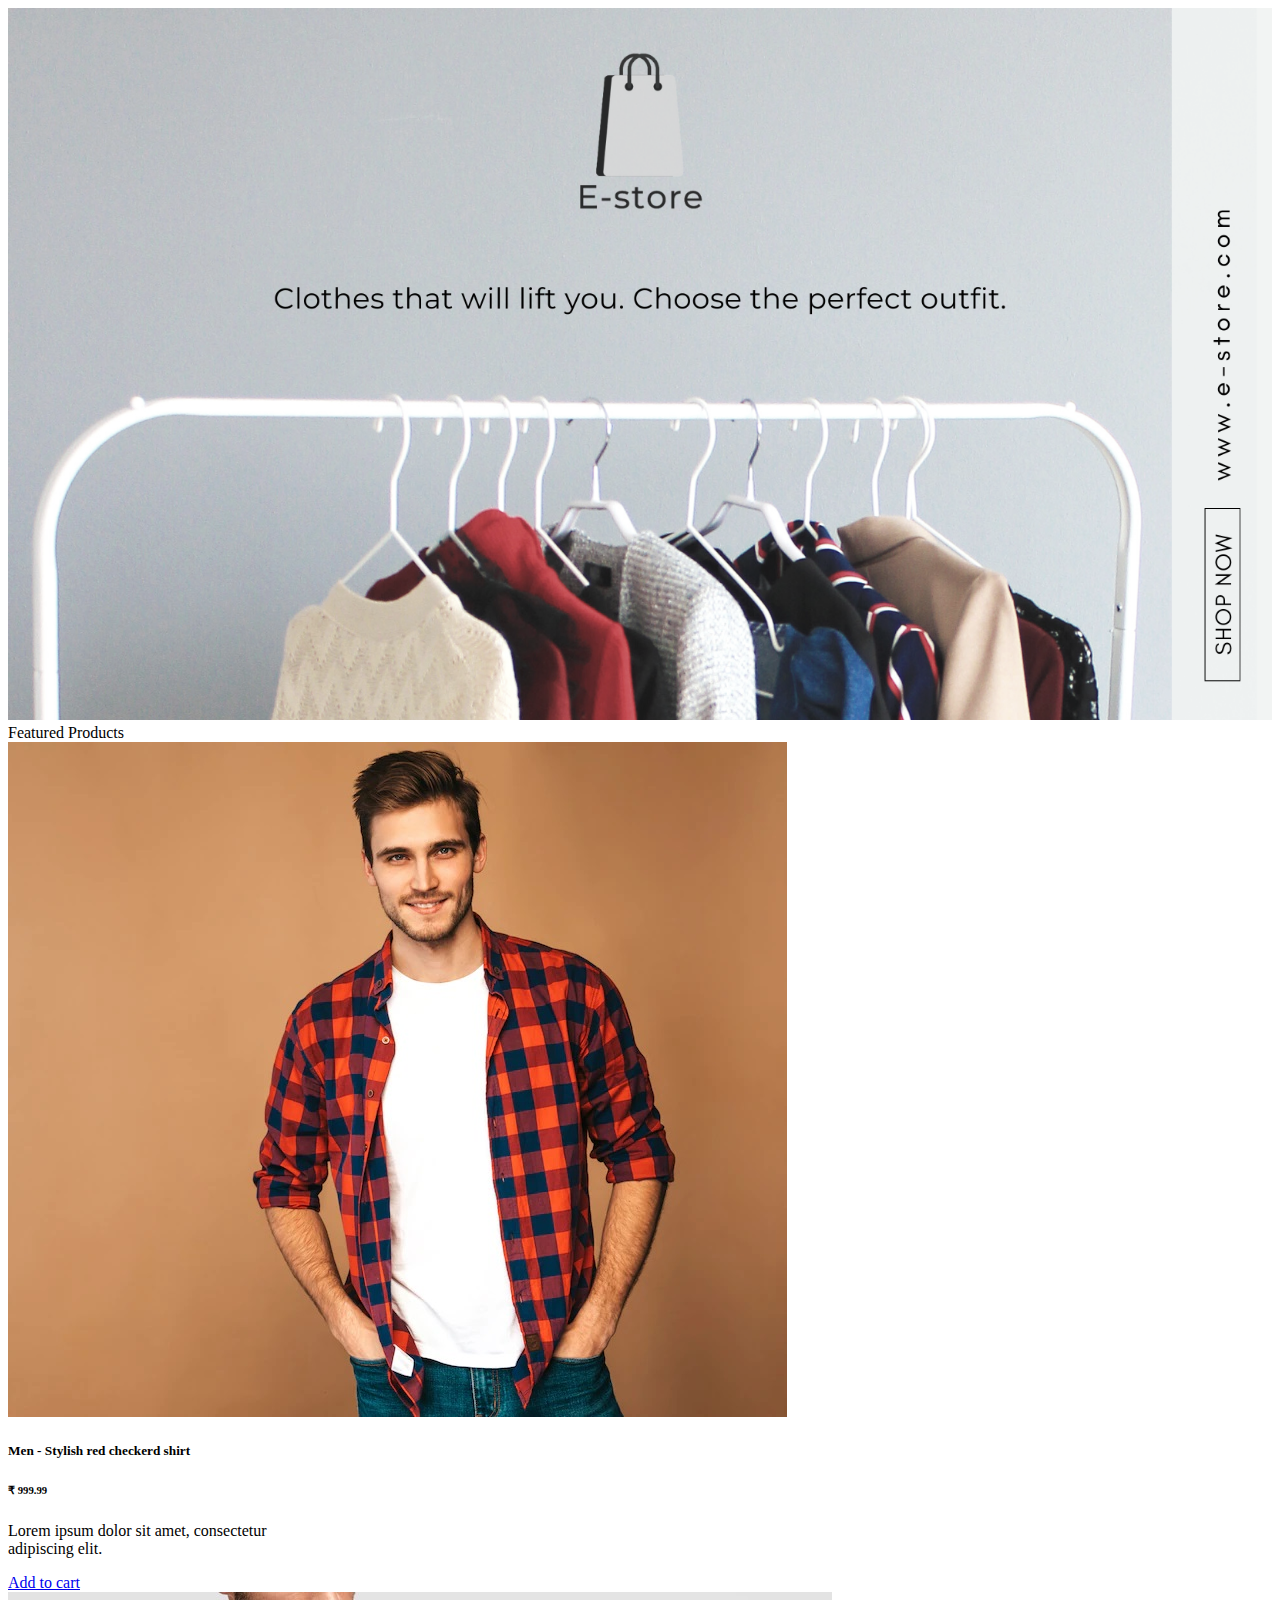
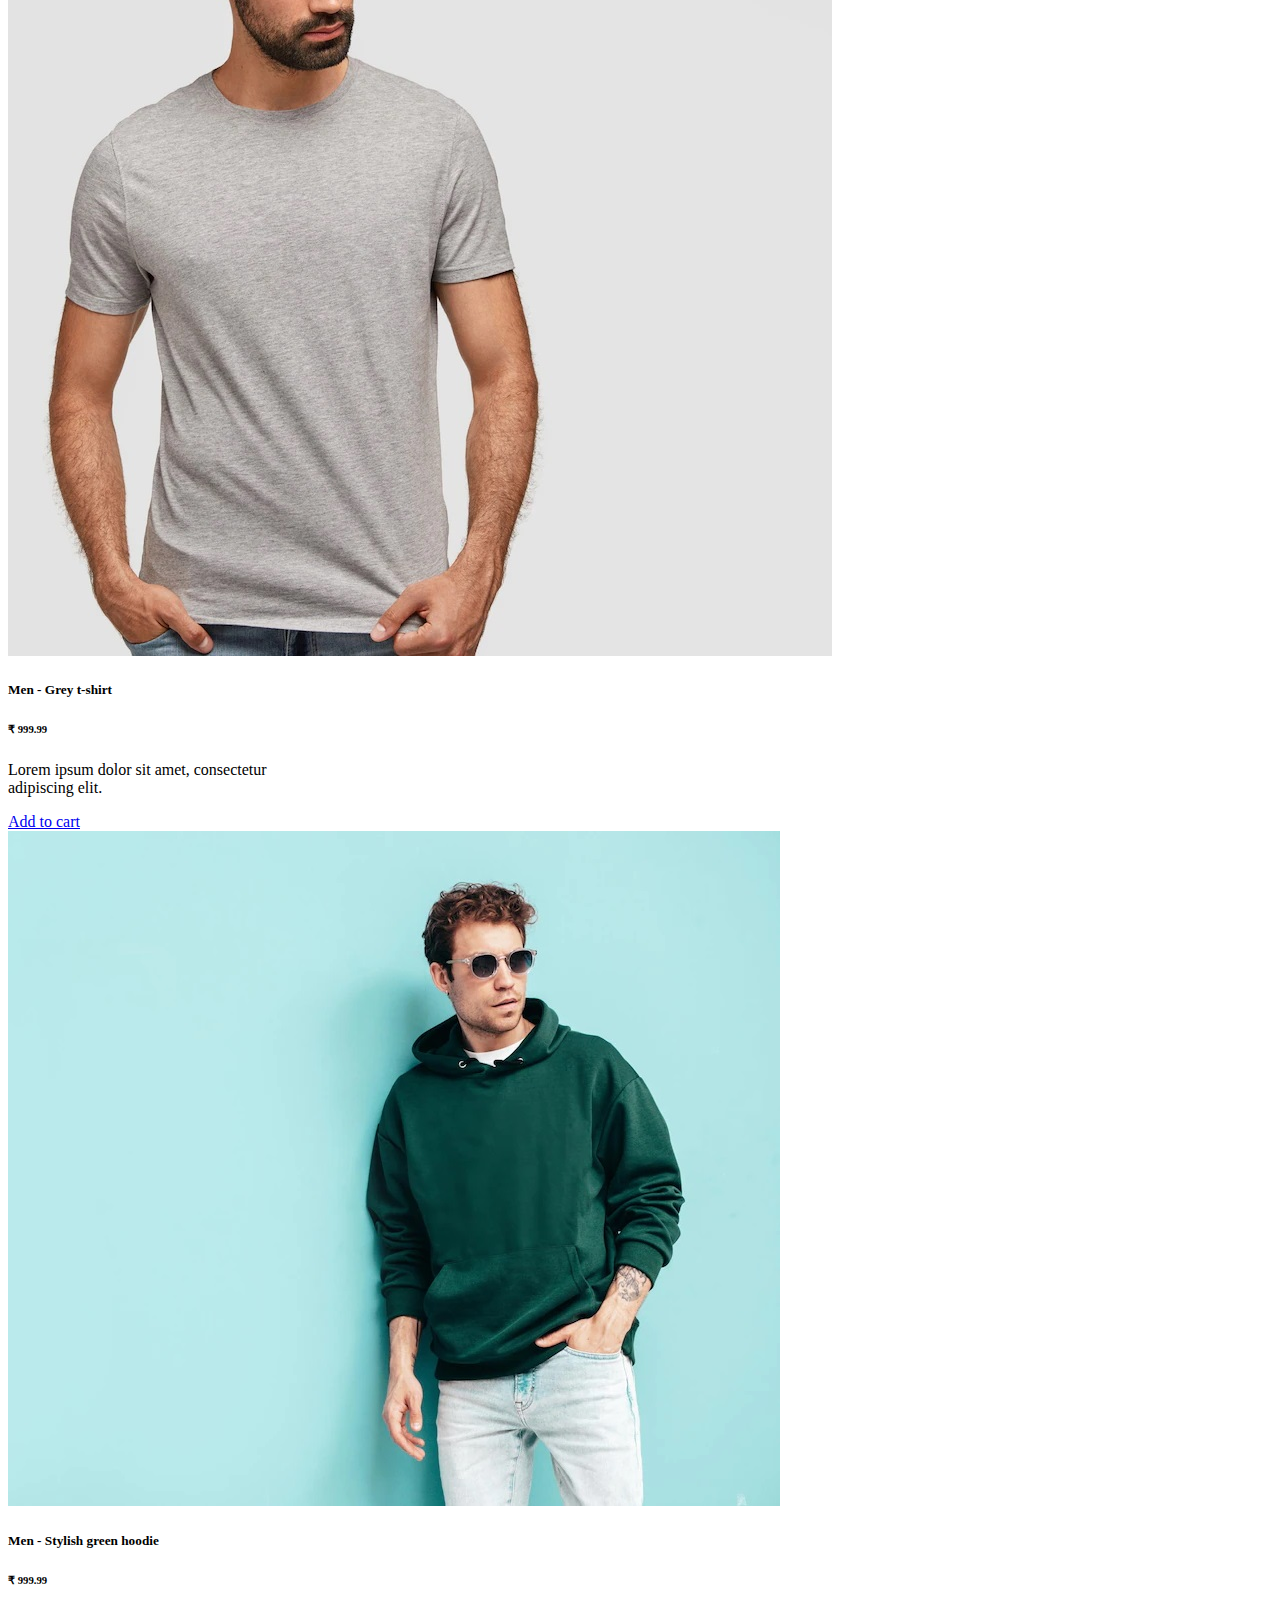
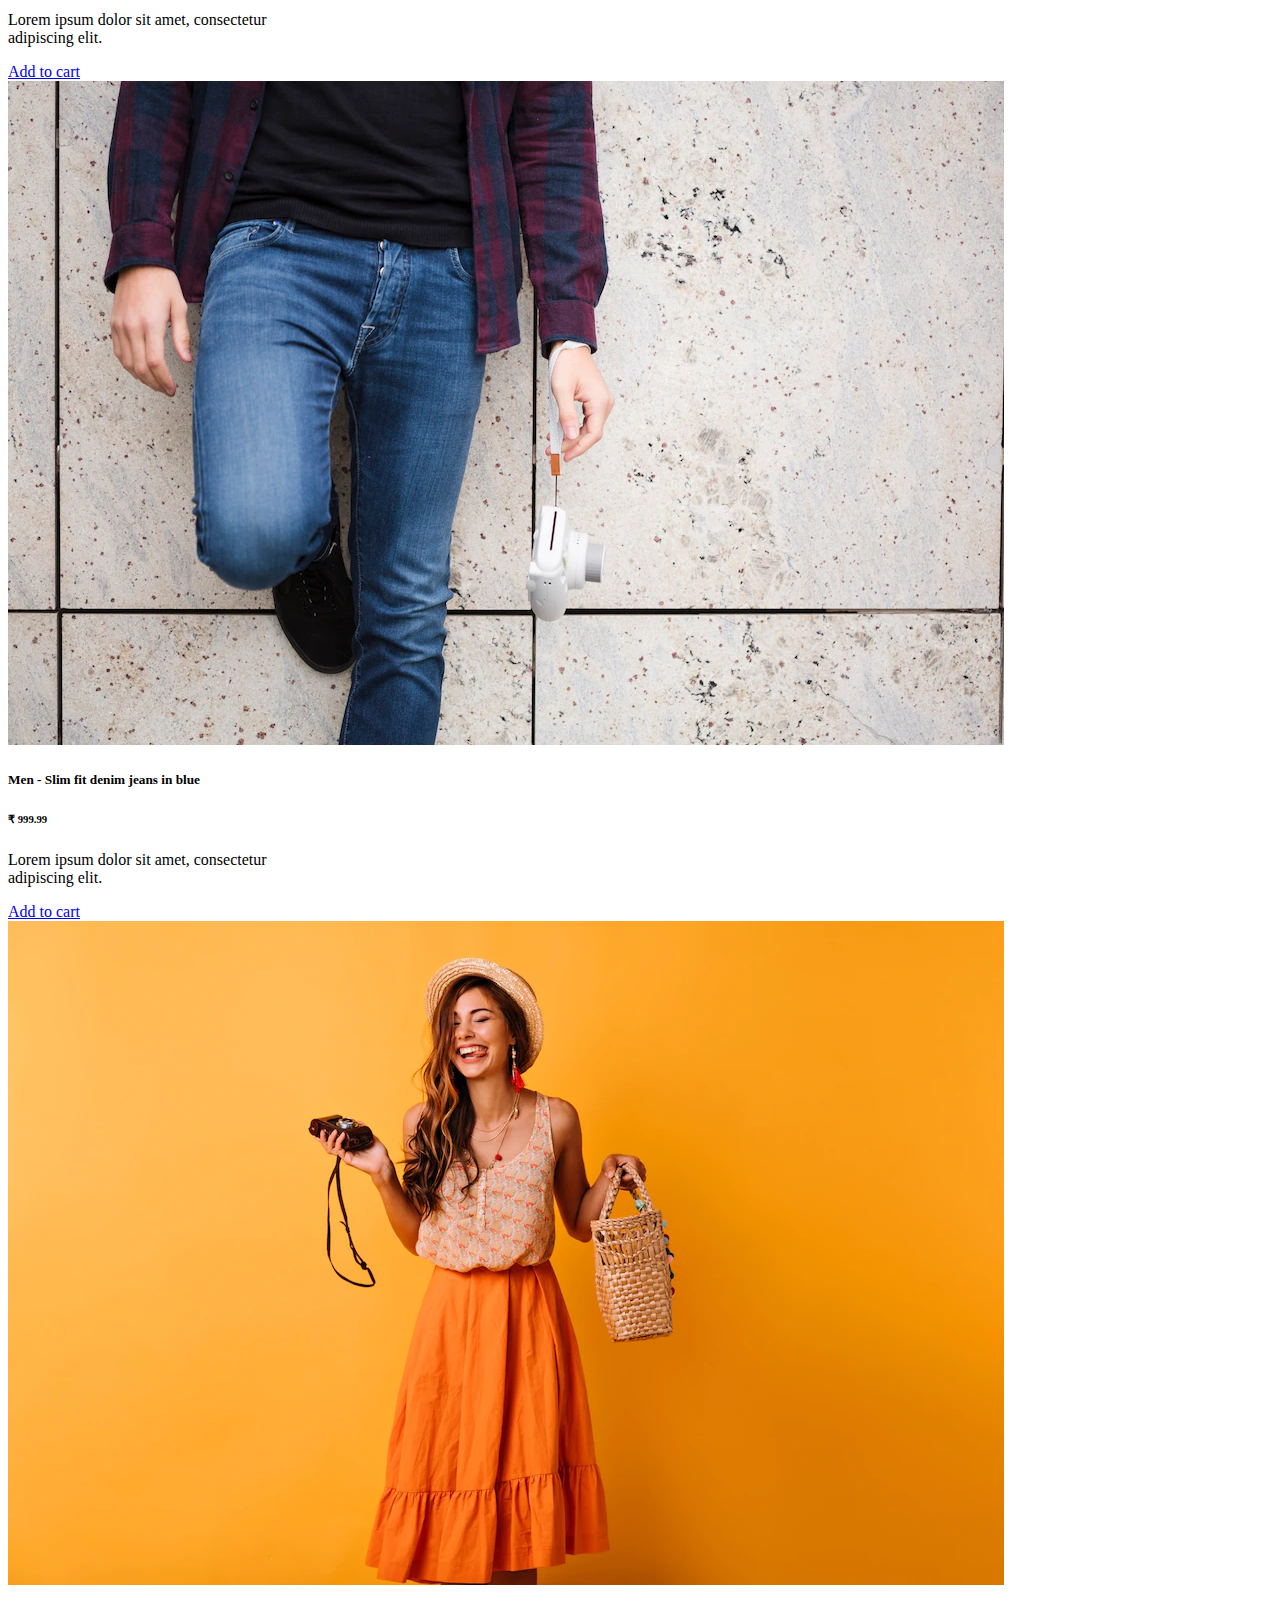
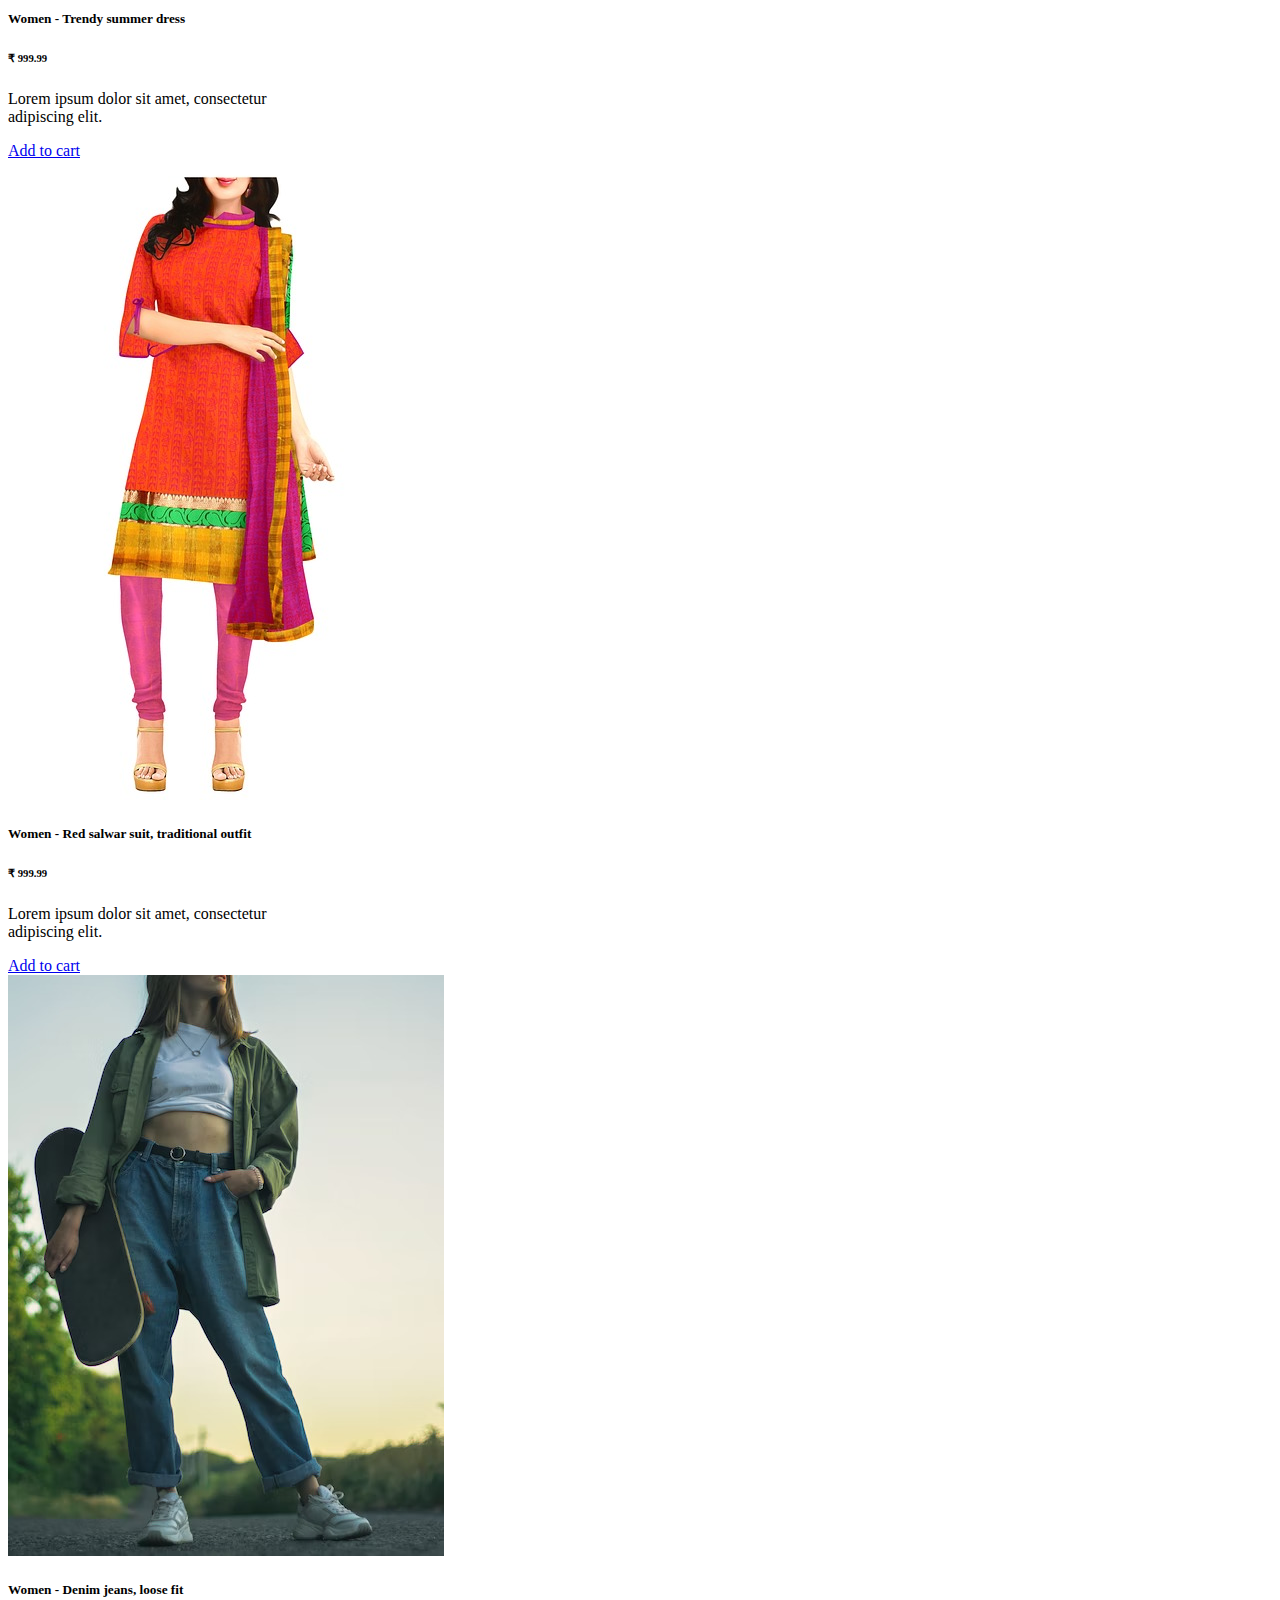
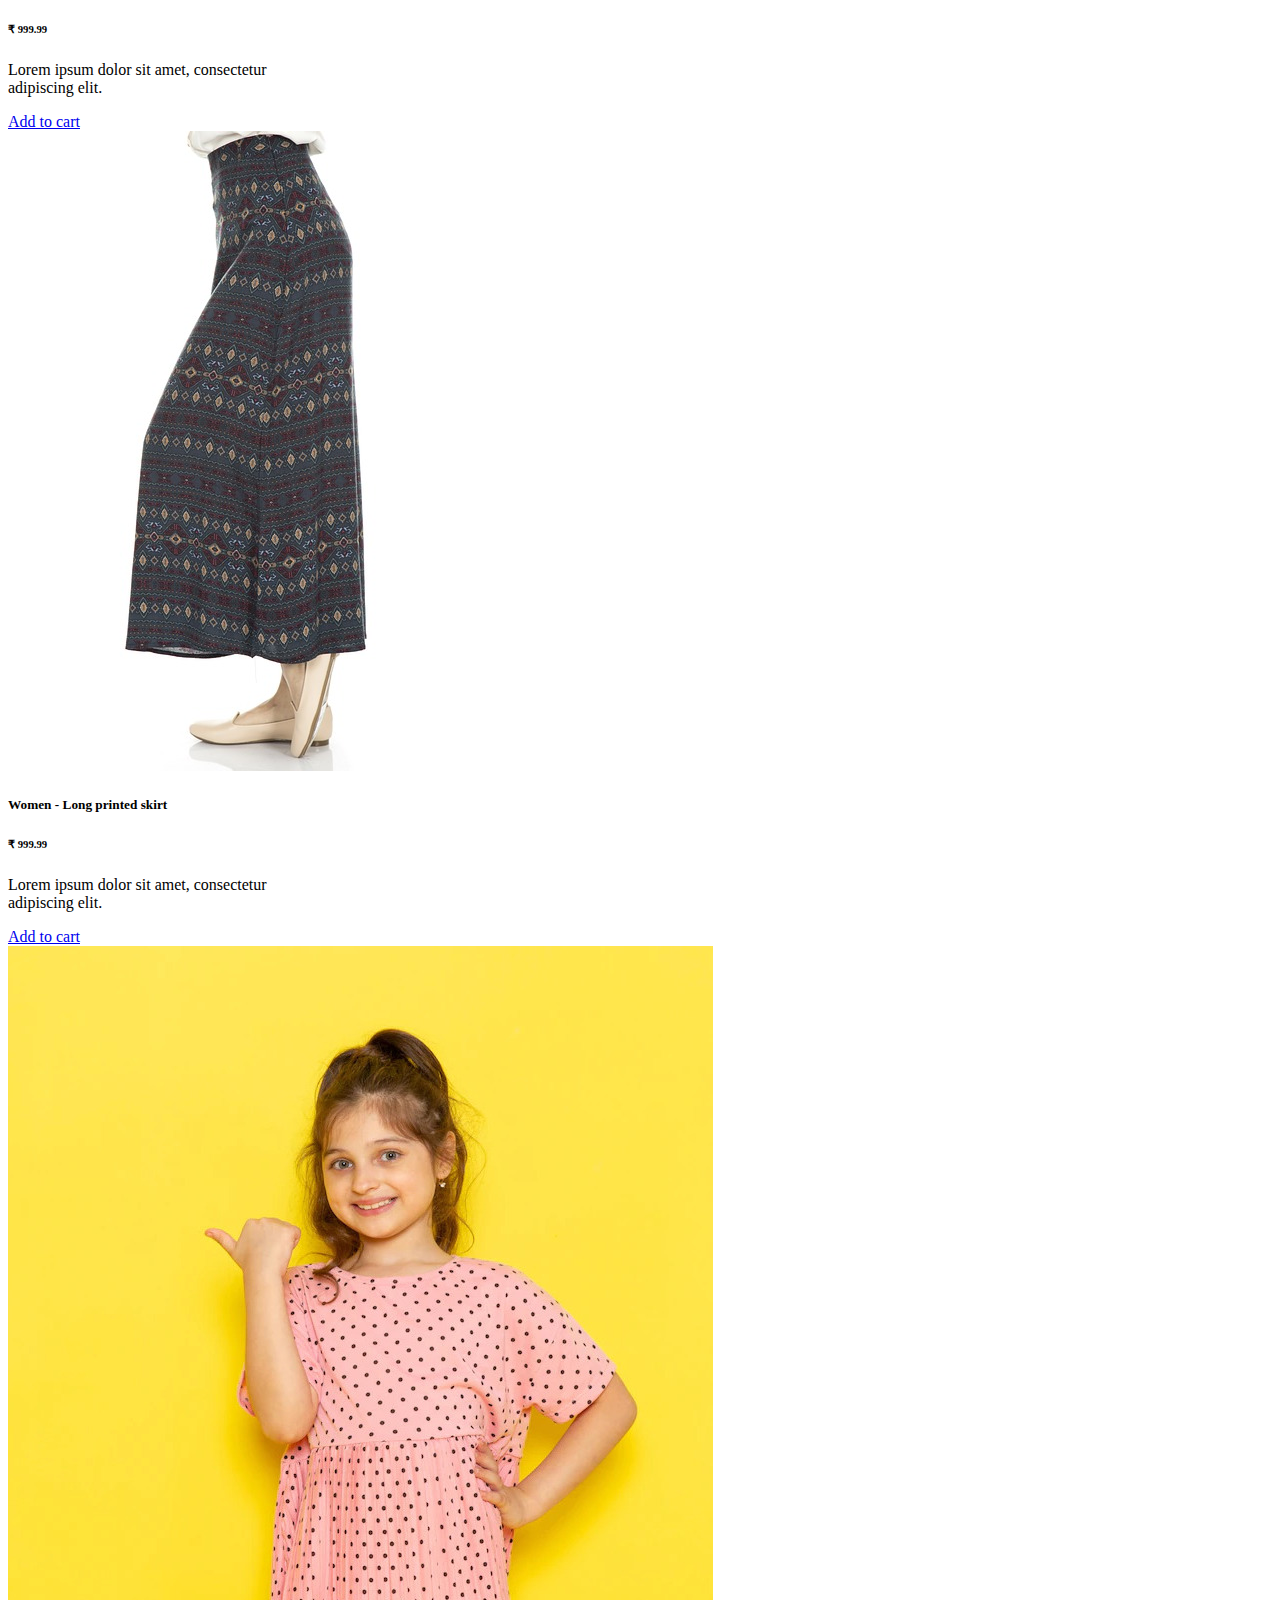
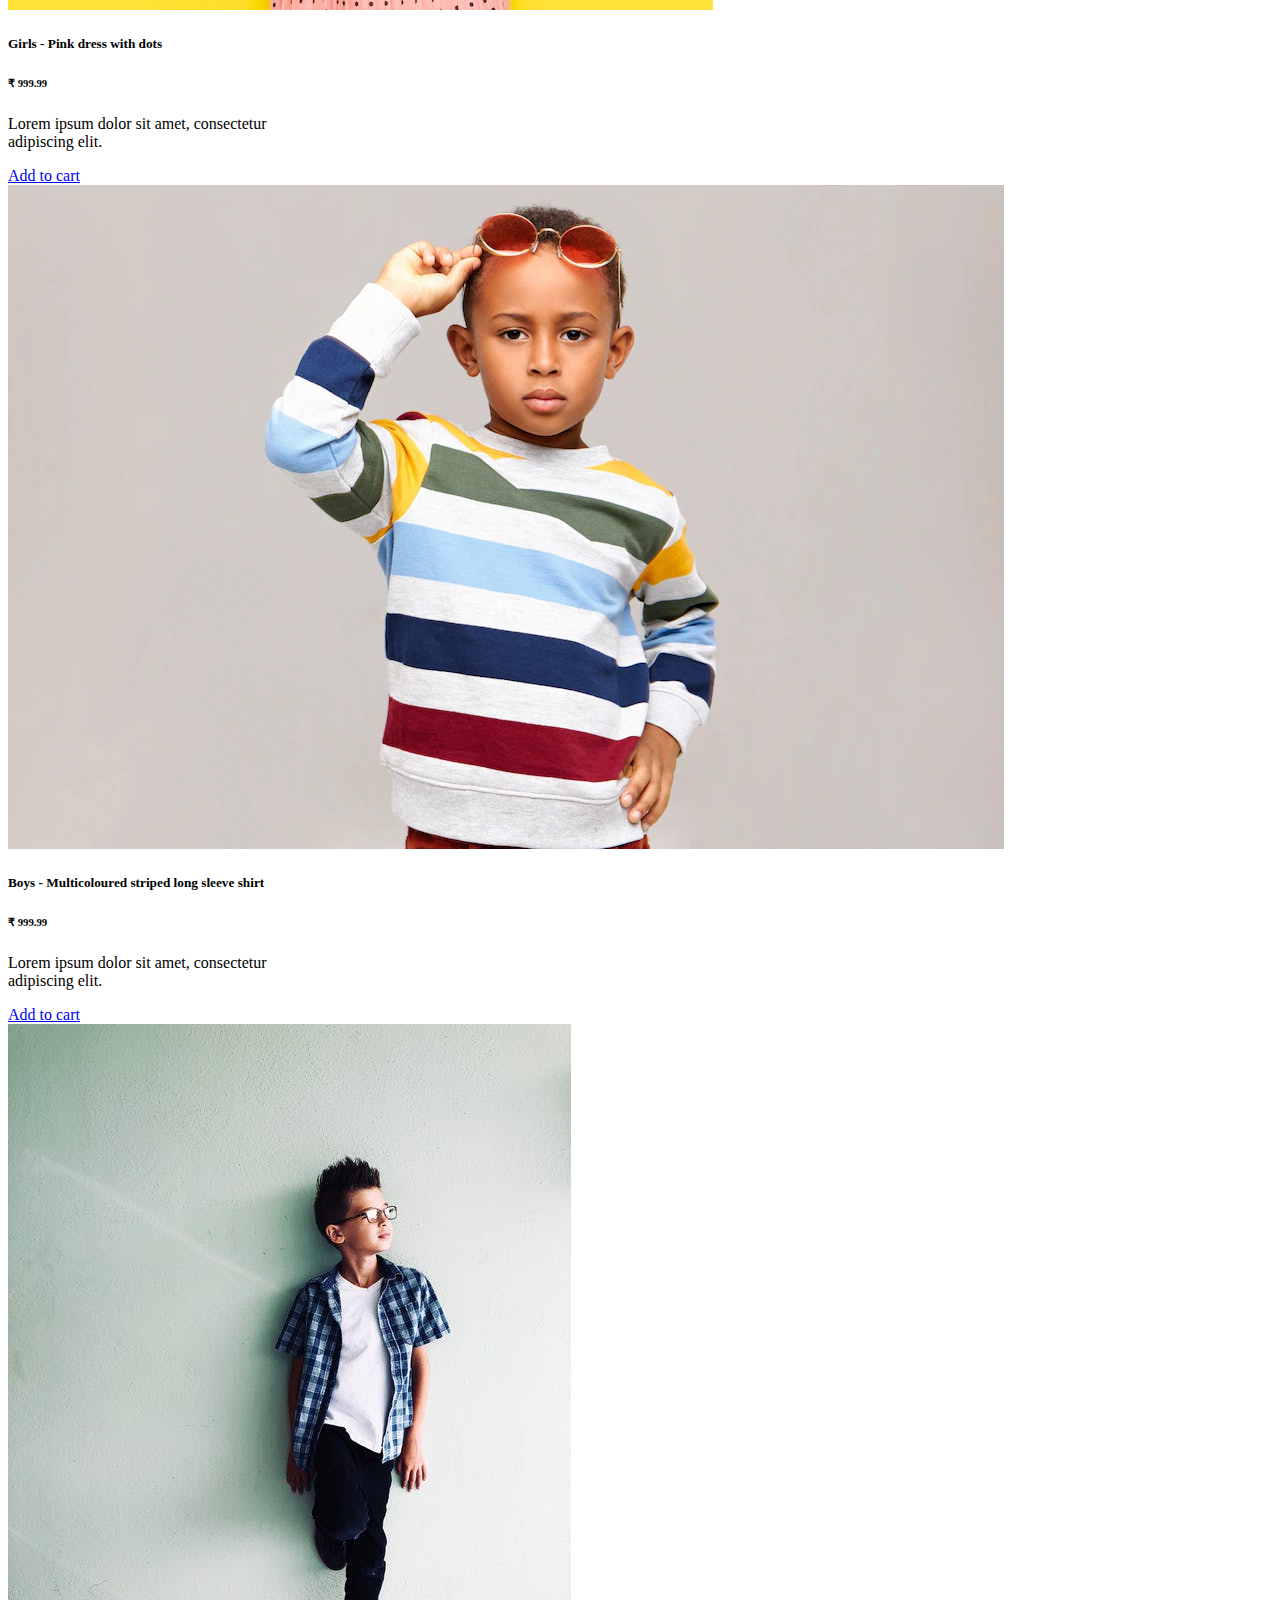
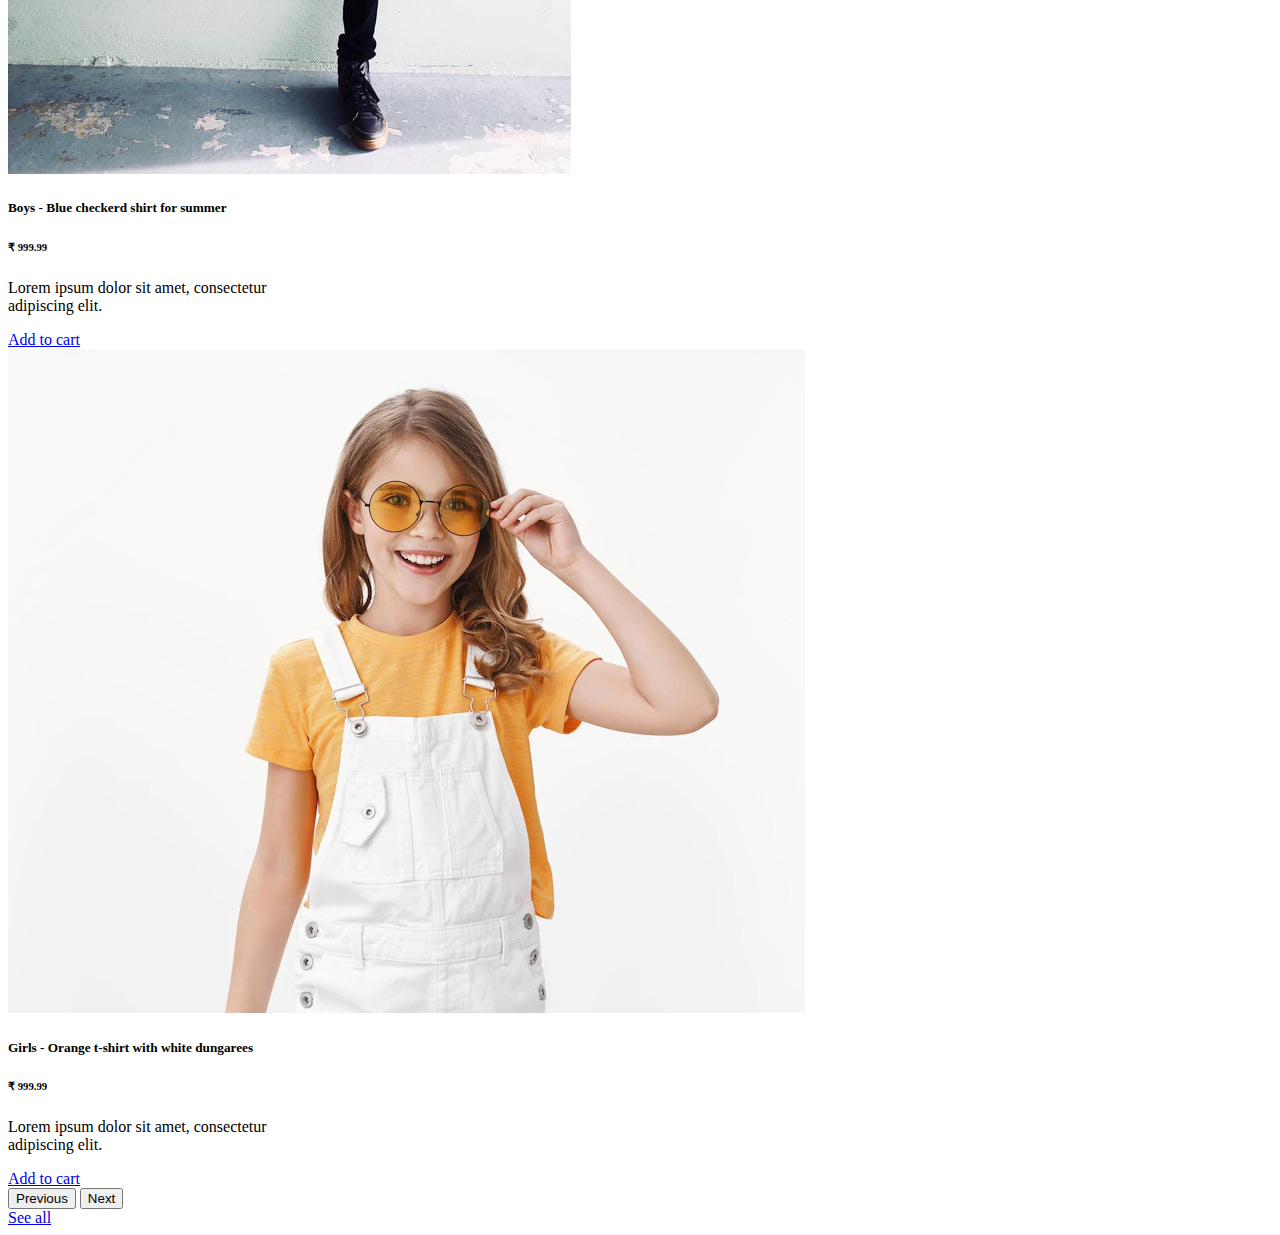
<file: index.html>
<!DOCTYPE html>
<html lang="en">

<head>
  <meta charset="UTF-8">
  <meta http-equiv="X-UA-Compatible" content="IE=edge">
  <meta name="viewport" content="width=device-width, initial-scale=1.0">
  <title>Home | E-Store</title>
  <script src="https://code.jquery.com/jquery-3.6.1.min.js"
    integrity="sha256-o88AwQnZB+VDvE9tvIXrMQaPlFFSUTR+nldQm1LuPXQ=" crossorigin="anonymous"></script>
  <!-- Favicon Include -->
  <link rel="icon" type="image/x-icon" href="./favicon_io/favicon.ico">
</head>
<!-- Dynamically added Header and Footer files -->
<script>
  $(function () {
    $("header").load("./include/header.html");
    $("footer").load("./include/footer.html")
  });
</script>

<body class="primary-color">
  <header></header>
  <main>
    <!-- Cover Image Section -->
    <section>
      <img src="./images/cover.png" alt="Cover image" style="width: 100%;height:90%;">
    </section>
    <!-- Featured Products Section -->
    <section id="featured-products" class="primary-color my-5">
      <div class="h2 font-weight-bold text-center my-5">Featured Products</div>
      <!--Featured Carousel-->
      <div id="carouselExampleControlsNoTouching" class="carousel slide" data-ride="carousel" data-touch="true">
        <div class="carousel-inner">
          <div class="carousel-item active px-lg-5 px-md-5">

            <div class="row px-lg-5 px-md-5">
              <div class="col-lg-3 col-md-6 col-sm-12">
                <div class="card" style="width: 18rem;" id="card-1">
                  <img class="card-img-top" alt="...">
                  <div class="card-body">
                    <h5 class="card-title font-weight-bold"></h5>
                    <h6 class="card-price font-weight-bold"></h6>
                    <p class="card-text"></p>
                    <a href="./cart.html" class="btn btn-primary btn-warning featured-btn"><i
                        class="fa-solid fa-cart-shopping"></i> Add to
                      cart</a>
                  </div>
                </div>
              </div>
              <div class="col-lg-3 col-md-6">
                <div class="card" style="width: 18rem;" id="card-2">
                  <img class="card-img-top" alt="...">
                  <div class="card-body">
                    <h5 class="card-title font-weight-bold"></h5>
                    <h6 class="card-price font-weight-bold"></h6>
                    <p class="card-text">Lorem ipsum dolor sit amet, consectetur adipiscing elit.</p>
                    <a href="./cart.html" class="btn btn-primary btn-warning featured-btn"><i
                        class="fa-solid fa-cart-shopping"></i> Add to
                      cart</a>
                  </div>
                </div>
              </div>
              <div class="col-lg-3">
                <div class="card" style="width: 18rem;" id="card-3">
                  <img class="card-img-top" alt="...">
                  <div class="card-body">
                    <h5 class="card-title font-weight-bold"></h5>
                    <h6 class="card-price font-weight-bold"></h6>
                    <p class="card-text">Lorem ipsum dolor sit amet, consectetur adipiscing elit.</p>
                    <a href="./cart.html" class="btn btn-primary btn-warning featured-btn"><i
                        class="fa-solid fa-cart-shopping"></i> Add to
                      cart</a>
                  </div>
                </div>
              </div>
              <div class="col-lg-3">
                <div class="card" style="width: 18rem;" id="card-4">
                  <img class="card-img-top" alt="...">
                  <div class="card-body">
                    <h5 class="card-title font-weight-bold"></h5>
                    <h6 class="card-price font-weight-bold"></h6>
                    <p class="card-text">Lorem ipsum dolor sit amet, consectetur adipiscing elit.</p>
                    <a href="./cart.html" class="btn btn-primary btn-warning featured-btn"><i
                        class="fa-solid fa-cart-shopping"></i> Add to
                      cart</a>
                  </div>
                </div>
              </div>
            </div>
          </div>
          <div class="carousel-item px-lg-5 px-md-5">

            <div class="row px-lg-5 px-md-5">
              <div class="col-lg-3 col-md-6 col-sm-12">
                <div class=" card" style="width: 18rem;" id="card-5">
                  <img class="card-img-top" alt="...">
                  <div class="card-body">
                    <h5 class="card-title font-weight-bold"></h5>
                    <h6 class="card-price font-weight-bold"></h6>
                    <p class="card-text">Lorem ipsum dolor sit amet, consectetur adipiscing elit.</p>
                    <a href="./cart.html" class="btn btn-primary btn-warning featured-btn"><i
                        class="fa-solid fa-cart-shopping"></i> Add to
                      cart</a>
                  </div>
                </div>
              </div>
              <div class="col-lg-3 col-md-6">
                <div class="card" style="width: 18rem;" id="card-6">
                  <img class="card-img-top" alt="...">
                  <div class="card-body">
                    <h5 class="card-title font-weight-bold"></h5>
                    <h6 class="card-price font-weight-bold"></h6>
                    <p class="card-text">Lorem ipsum dolor sit amet, consectetur adipiscing elit.</p>
                    <a href="./cart.html" class="btn btn-primary btn-warning featured-btn"><i
                        class="fa-solid fa-cart-shopping"></i> Add to
                      cart</a>
                  </div>
                </div>
              </div>
              <div class="col-lg-3">
                <div class="card" style="width: 18rem;" id="card-7">
                  <img class="card-img-top" alt="...">
                  <div class="card-body">
                    <h5 class="card-title font-weight-bold"></h5>
                    <h6 class="card-price font-weight-bold"></h6>
                    <p class="card-text">Lorem ipsum dolor sit amet, consectetur adipiscing elit.</p>
                    <a href="./cart.html" class="btn btn-primary btn-warning featured-btn"><i
                        class="fa-solid fa-cart-shopping"></i> Add to
                      cart</a>
                  </div>
                </div>
              </div>
              <div class="col-lg-3">
                <div class="card" style="width: 18rem;" id="card-8">
                  <img class="card-img-top" alt="...">
                  <div class="card-body">
                    <h5 class="card-title font-weight-bold"></h5>
                    <h6 class="card-price font-weight-bold"></h6>
                    <p class="card-text">Lorem ipsum dolor sit amet, consectetur adipiscing elit.</p>
                    <a href="./cart.html" class="btn btn-primary btn-warning featured-btn"><i
                        class="fa-solid fa-cart-shopping"></i> Add to
                      cart</a>
                  </div>
                </div>
              </div>
            </div>
          </div>
          <div class="carousel-item px-lg-5 px-md-5">

            <div class="row px-lg-5 px-md-5">
              <div class="col-lg-3 col-md-6 col-sm-12"">
                <div class=" card" style="width: 18rem;" id="card-9">
                <img class="card-img-top" alt="...">
                <div class="card-body">
                  <h5 class="card-title font-weight-bold"></h5>
                  <h6 class="card-price font-weight-bold"></h6>
                  <p class="card-text">Lorem ipsum dolor sit amet, consectetur adipiscing elit.</p>
                  <a href="./cart.html" class="btn btn-primary btn-warning featured-btn"><i
                      class="fa-solid fa-cart-shopping"></i>
                    Add to
                    cart</a>
                </div>
              </div>
            </div>
            <div class="col-lg-3 col-md-6">
              <div class="card" style="width: 18rem;" id="card-10">
                <img class="card-img-top" alt="...">
                <div class="card-body">
                  <h5 class="card-title font-weight-bold"></h5>
                  <h6 class="card-price font-weight-bold"></h6>
                  <p class="card-text">Lorem ipsum dolor sit amet, consectetur adipiscing elit.</p>
                  <a href="./cart.html" class="btn btn-primary btn-warning featured-btn"><i
                      class="fa-solid fa-cart-shopping"></i>
                    Add to
                    cart</a>
                </div>
              </div>
            </div>
            <div class="col-lg-3">
              <div class="card" style="width: 18rem;" id="card-11">
                <img class="card-img-top" alt="...">
                <div class="card-body">
                  <h5 class="card-title font-weight-bold"></h5>
                  <h6 class="card-price font-weight-bold"></h6>
                  <p class="card-text">Lorem ipsum dolor sit amet, consectetur adipiscing elit.</p>
                  <a href="./cart.html" class="btn btn-primary btn-warning featured-btn"><i
                      class="fa-solid fa-cart-shopping"></i>
                    Add to
                    cart</a>
                </div>
              </div>
            </div>
            <div class="col-lg-3">
              <div class="card" style="width: 18rem;" id="card-12">
                <img class="card-img-top" alt="...">
                <div class="card-body">
                  <h5 class="card-title font-weight-bold"></h5>
                  <h6 class="card-price font-weight-bold"></h6>
                  <p class="card-text">Lorem ipsum dolor sit amet, consectetur adipiscing elit.</p>
                  <a href="./cart.html" class="btn btn-primary btn-warning featured-btn"><i
                      class="fa-solid fa-cart-shopping"></i>
                    Add to
                    cart</a>
                </div>
              </div>
            </div>
          </div>
        </div>
      </div>
      <button class="carousel-control-prev pr-lg-4" type="button" data-target="#carouselExampleControlsNoTouching"
        data-slide="prev">
        <span class="prev-arrow"><i class="fa-solid fa-angle-left"></i></span>
        <span class="sr-only">Previous</span>
      </button>
      <button class="carousel-control-next pl-lg-4" type="button" data-target="#carouselExampleControlsNoTouching"
        data-slide="next">
        <span class="next-arrow"><i class="fa-solid fa-angle-right"></i></span>
        <span class="sr-only">Next</span>
      </button>
      </div>
      <div class="my-5 text-center"><a href="./allproducts.html" class="btn btn-dark">See all <i
            class="fa-solid fa-arrow-right"></i></a>
      </div>
    </section>

  </main>

  <footer class="bg-dark ">
  </footer>
</body>
<script type="module" src="./js/script.js"></script>

</html>
</file>
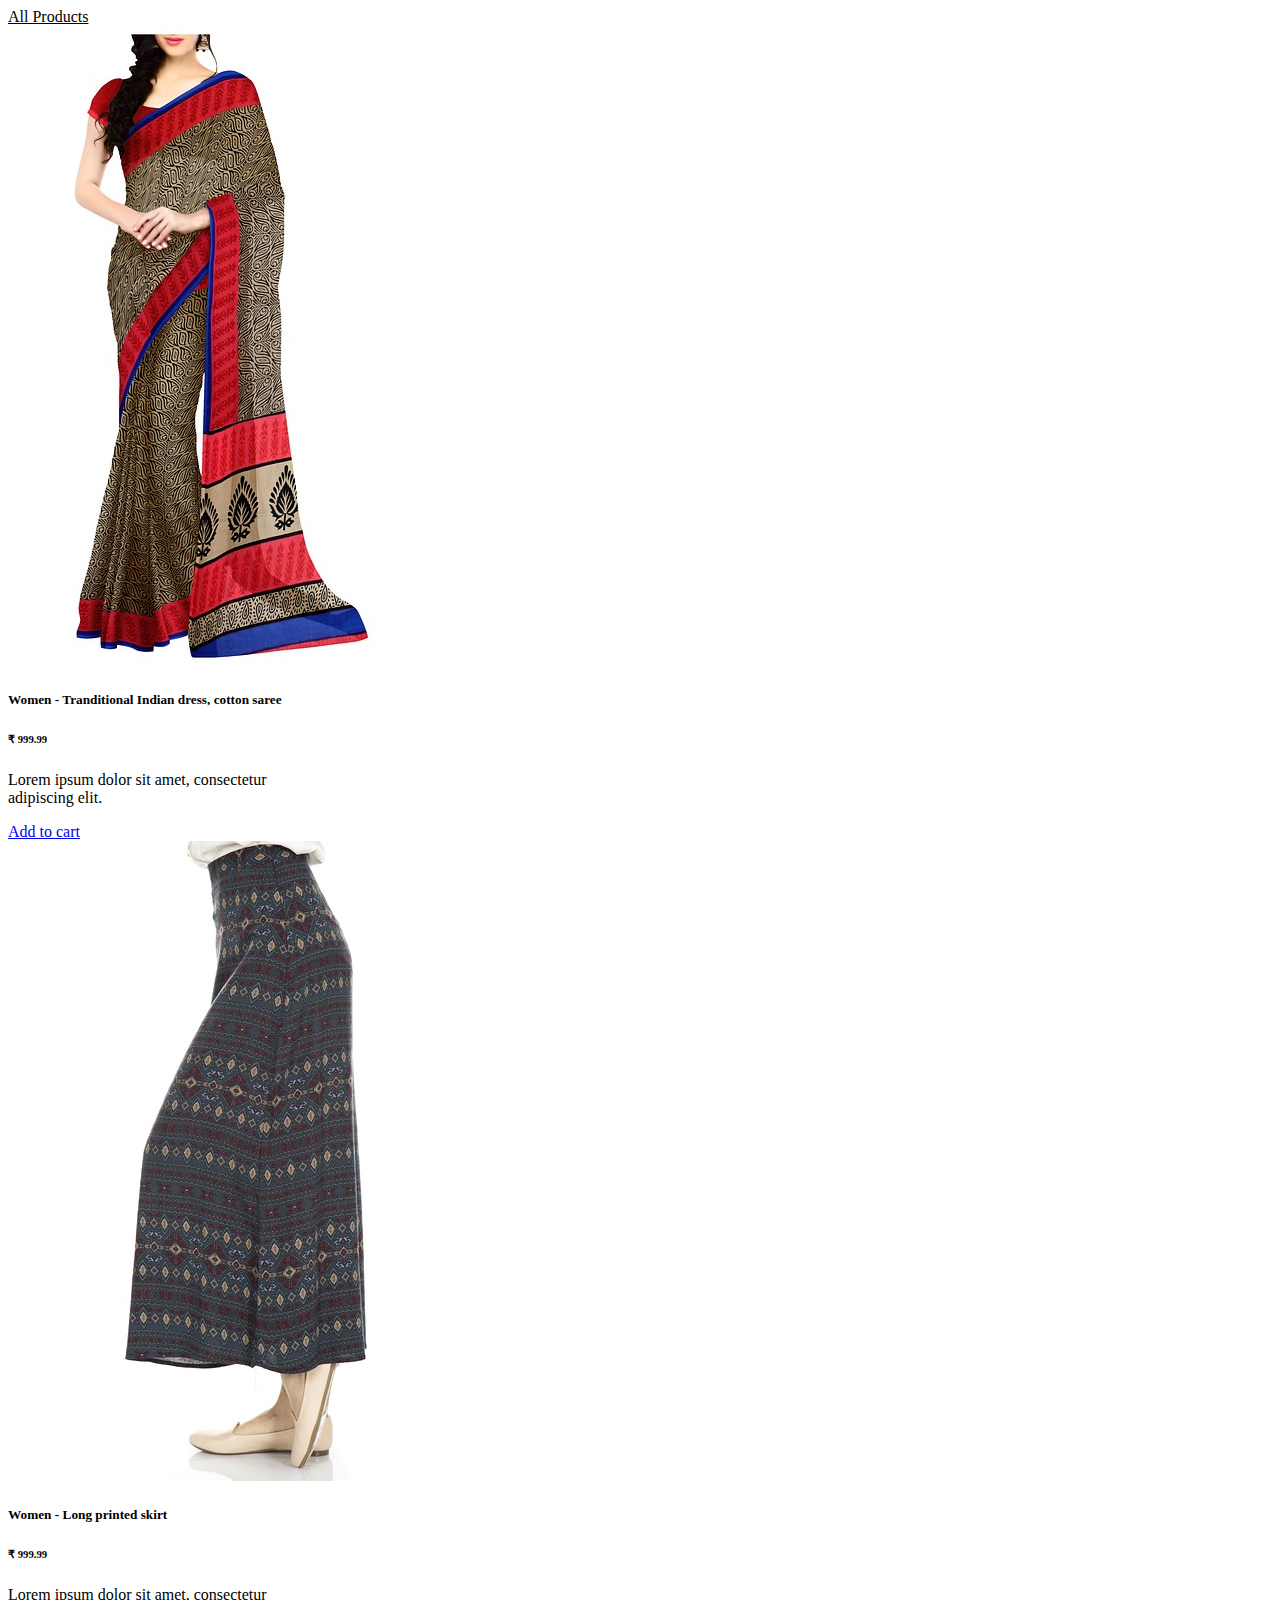
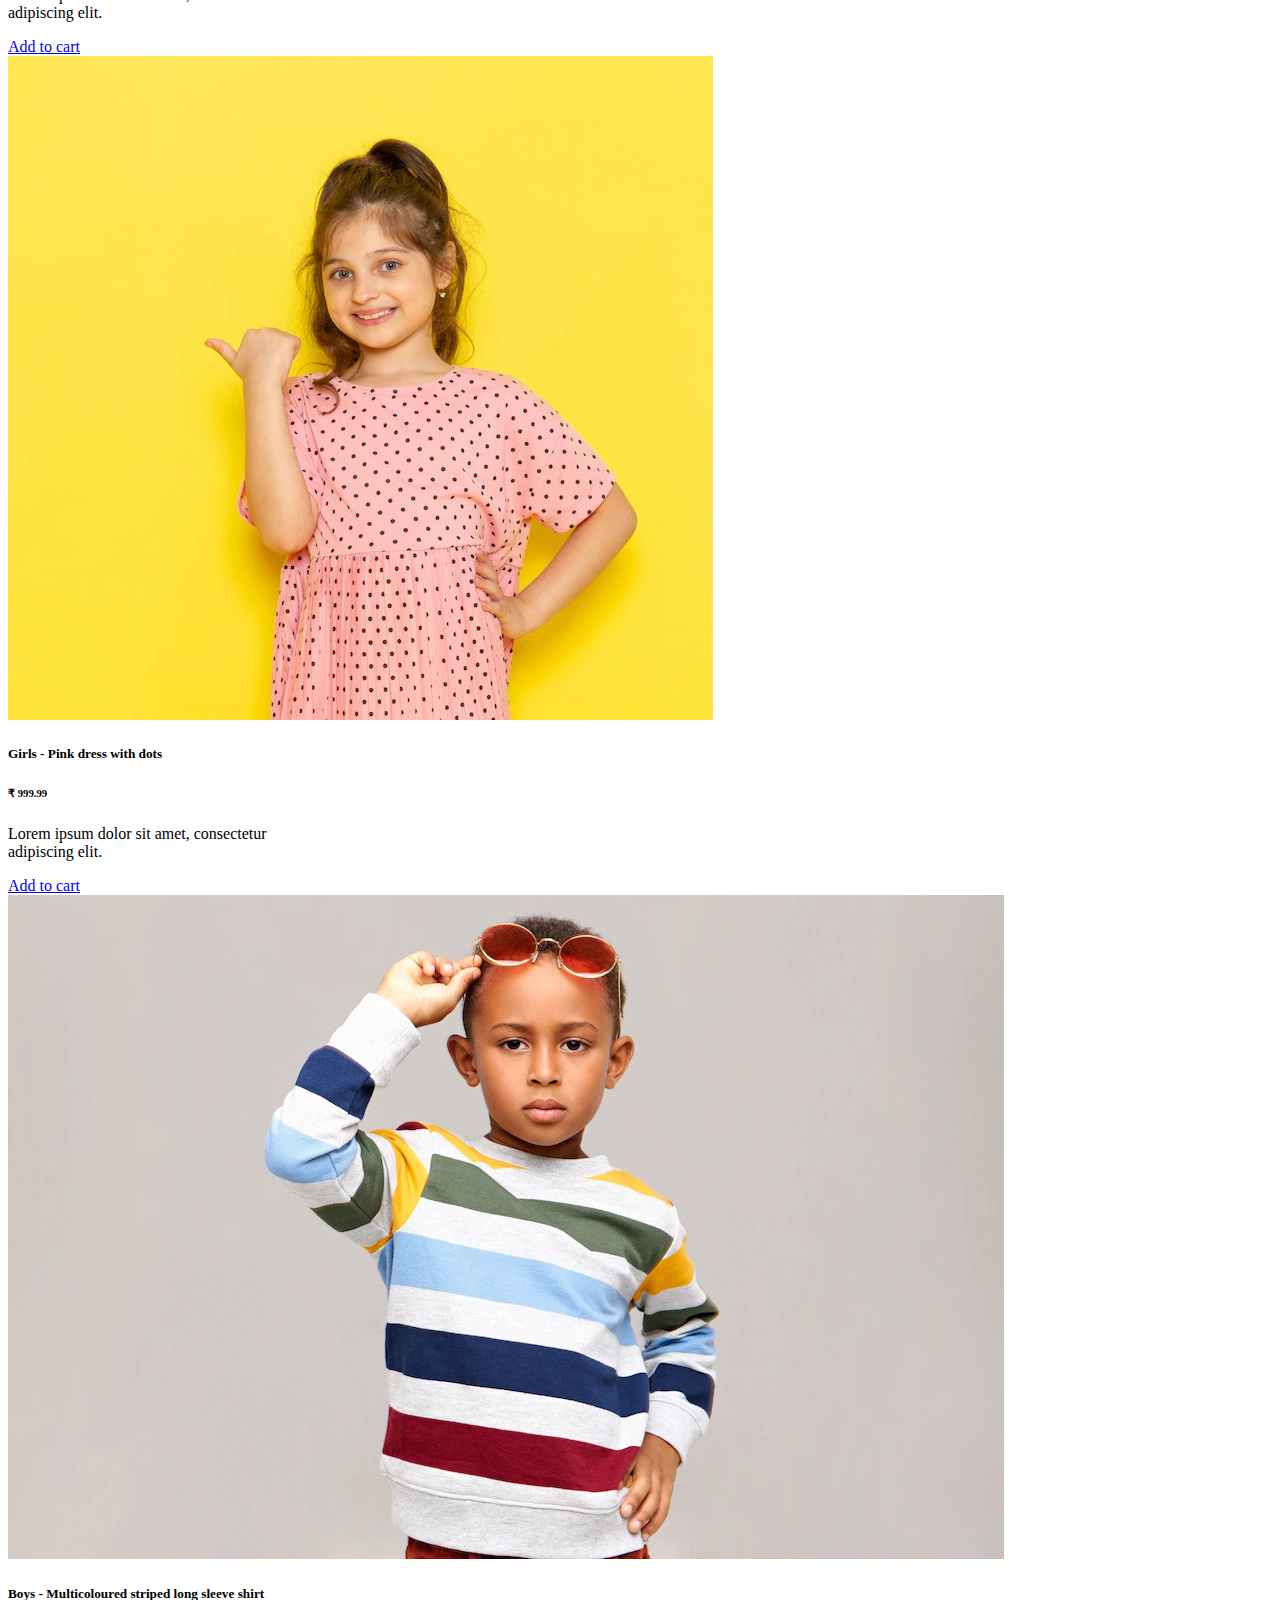
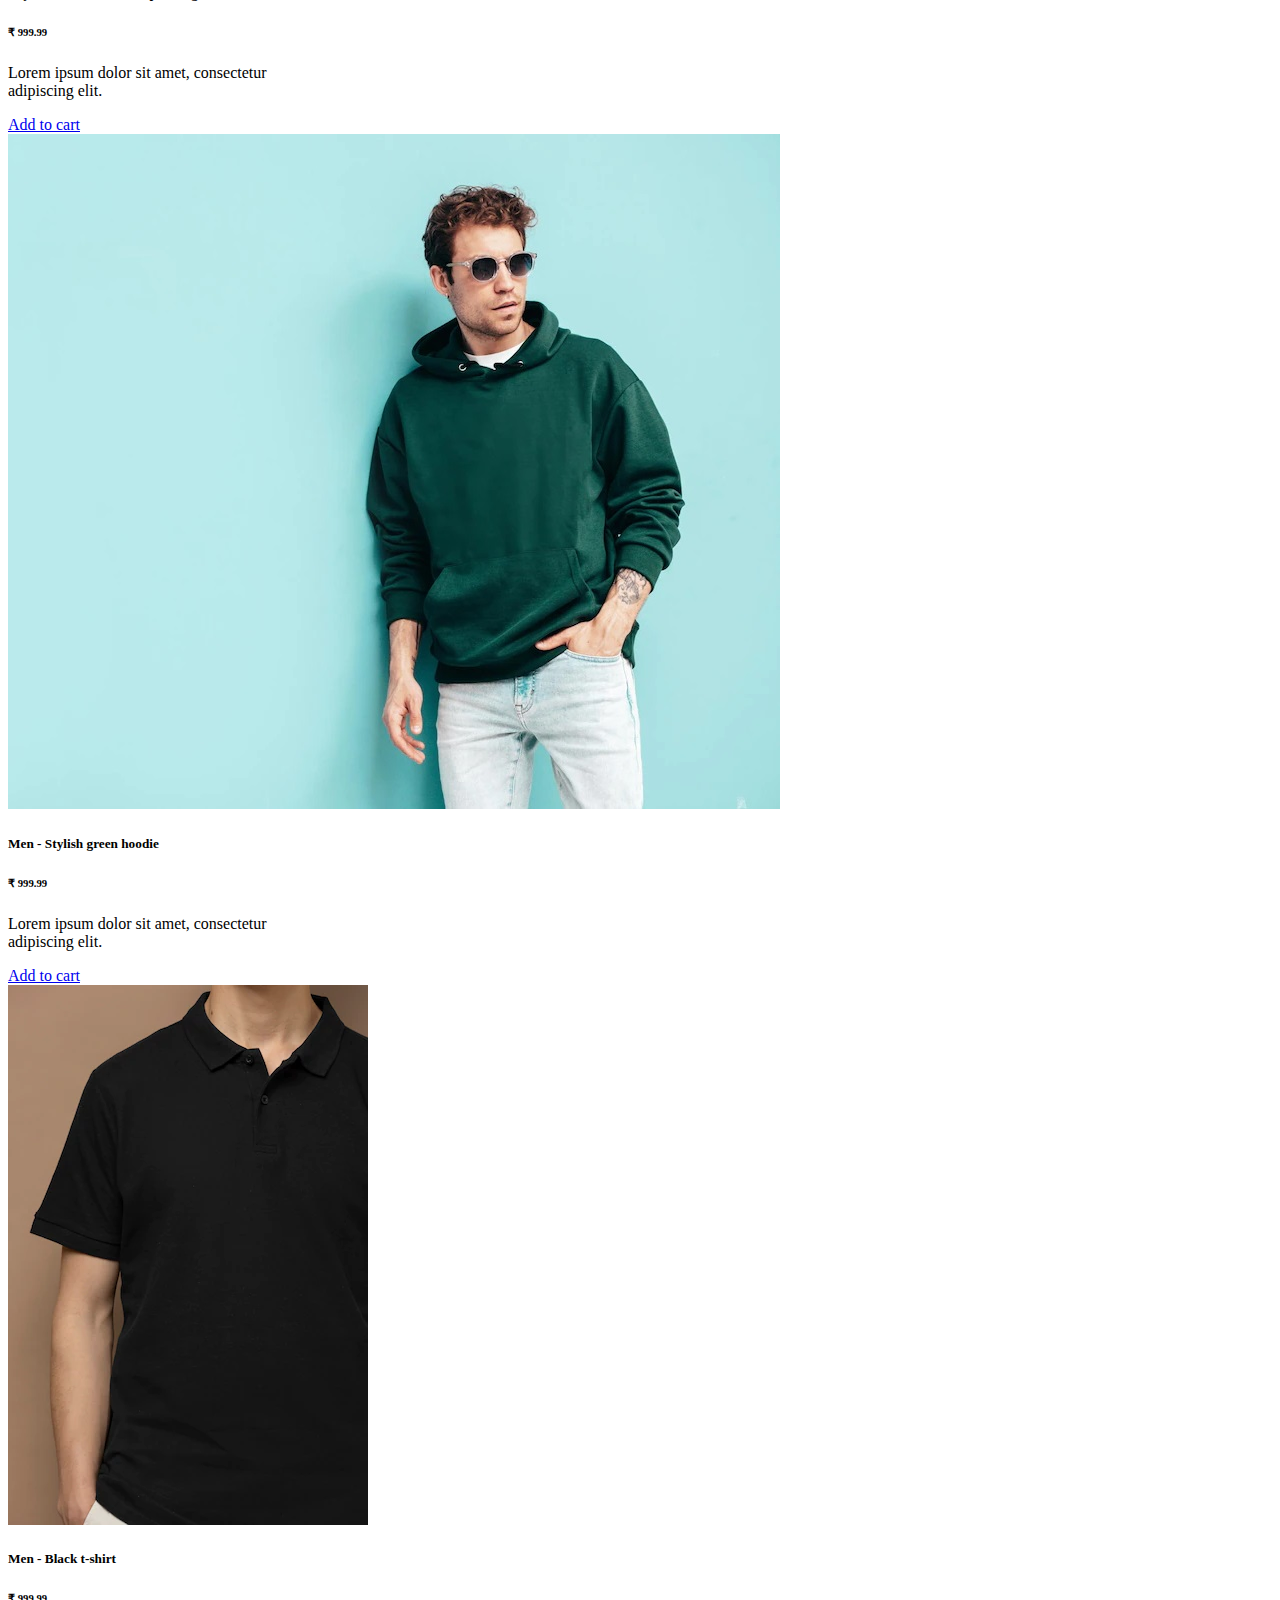
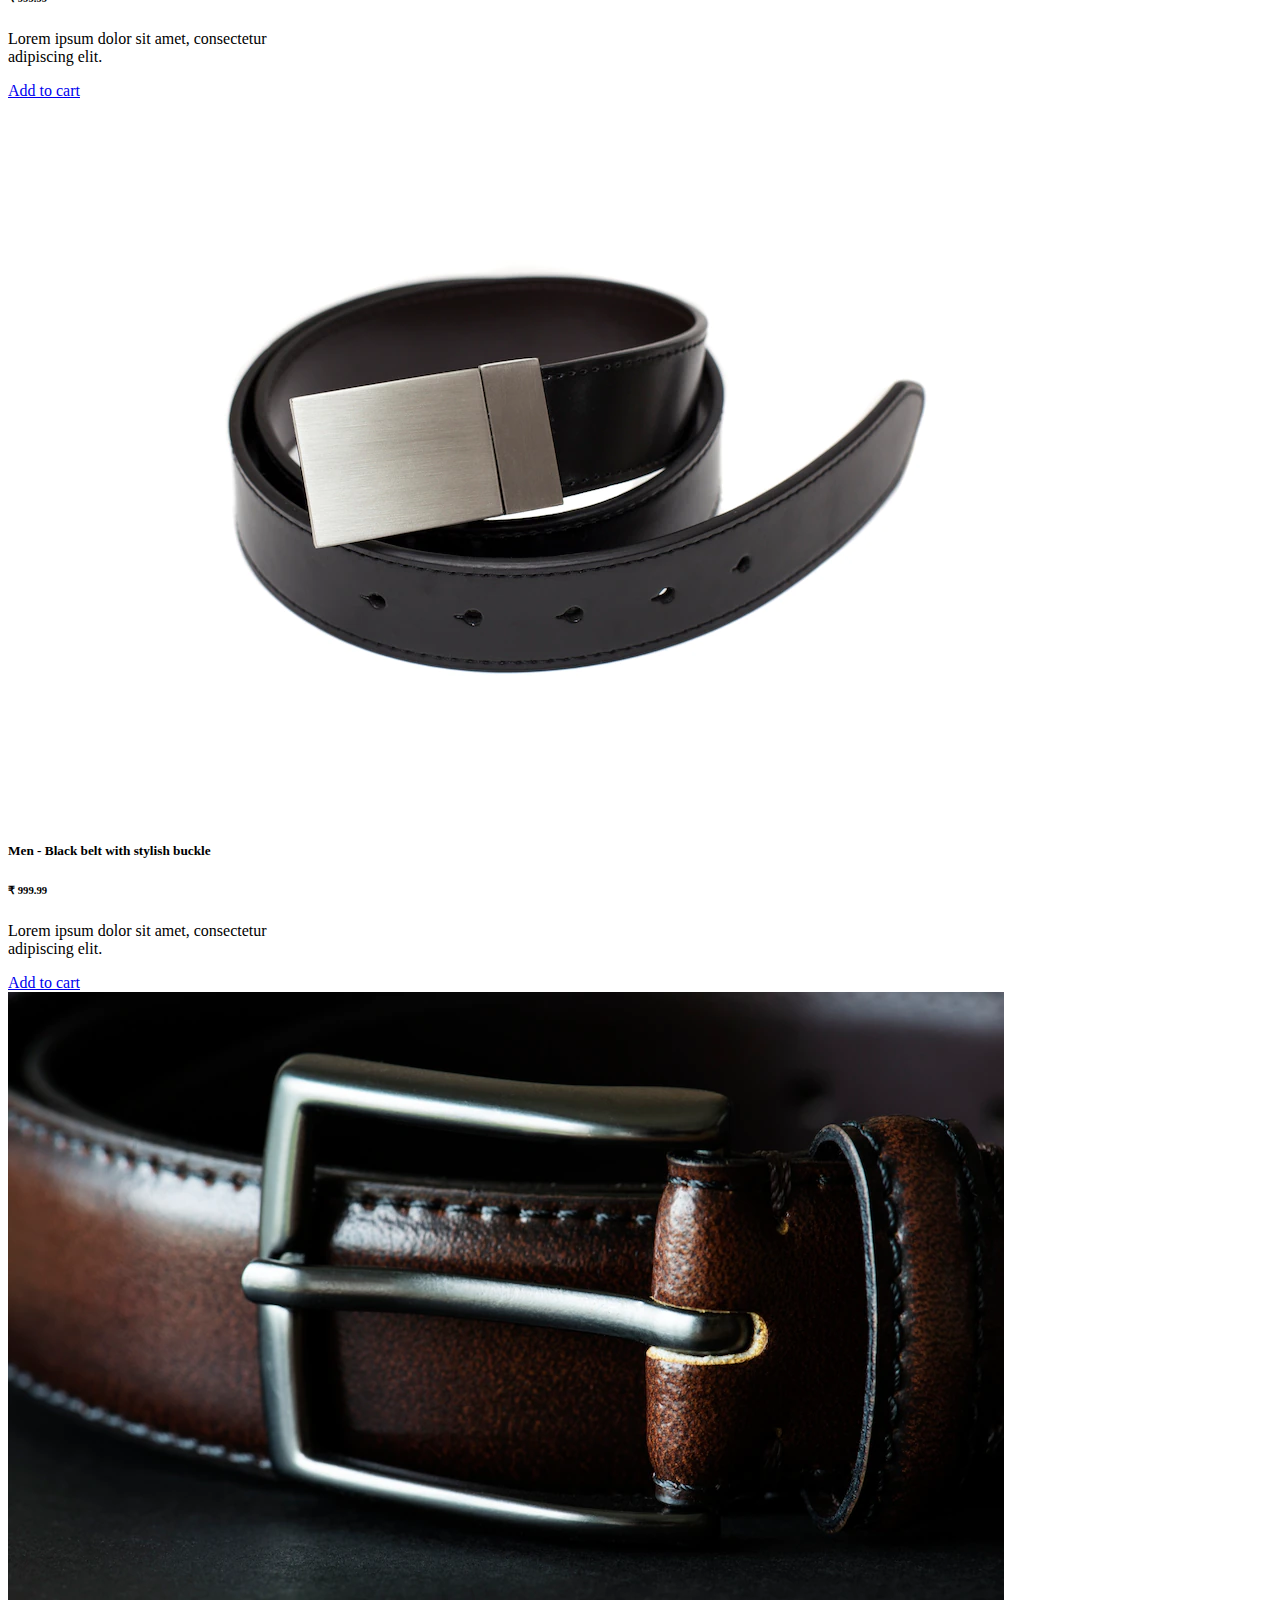
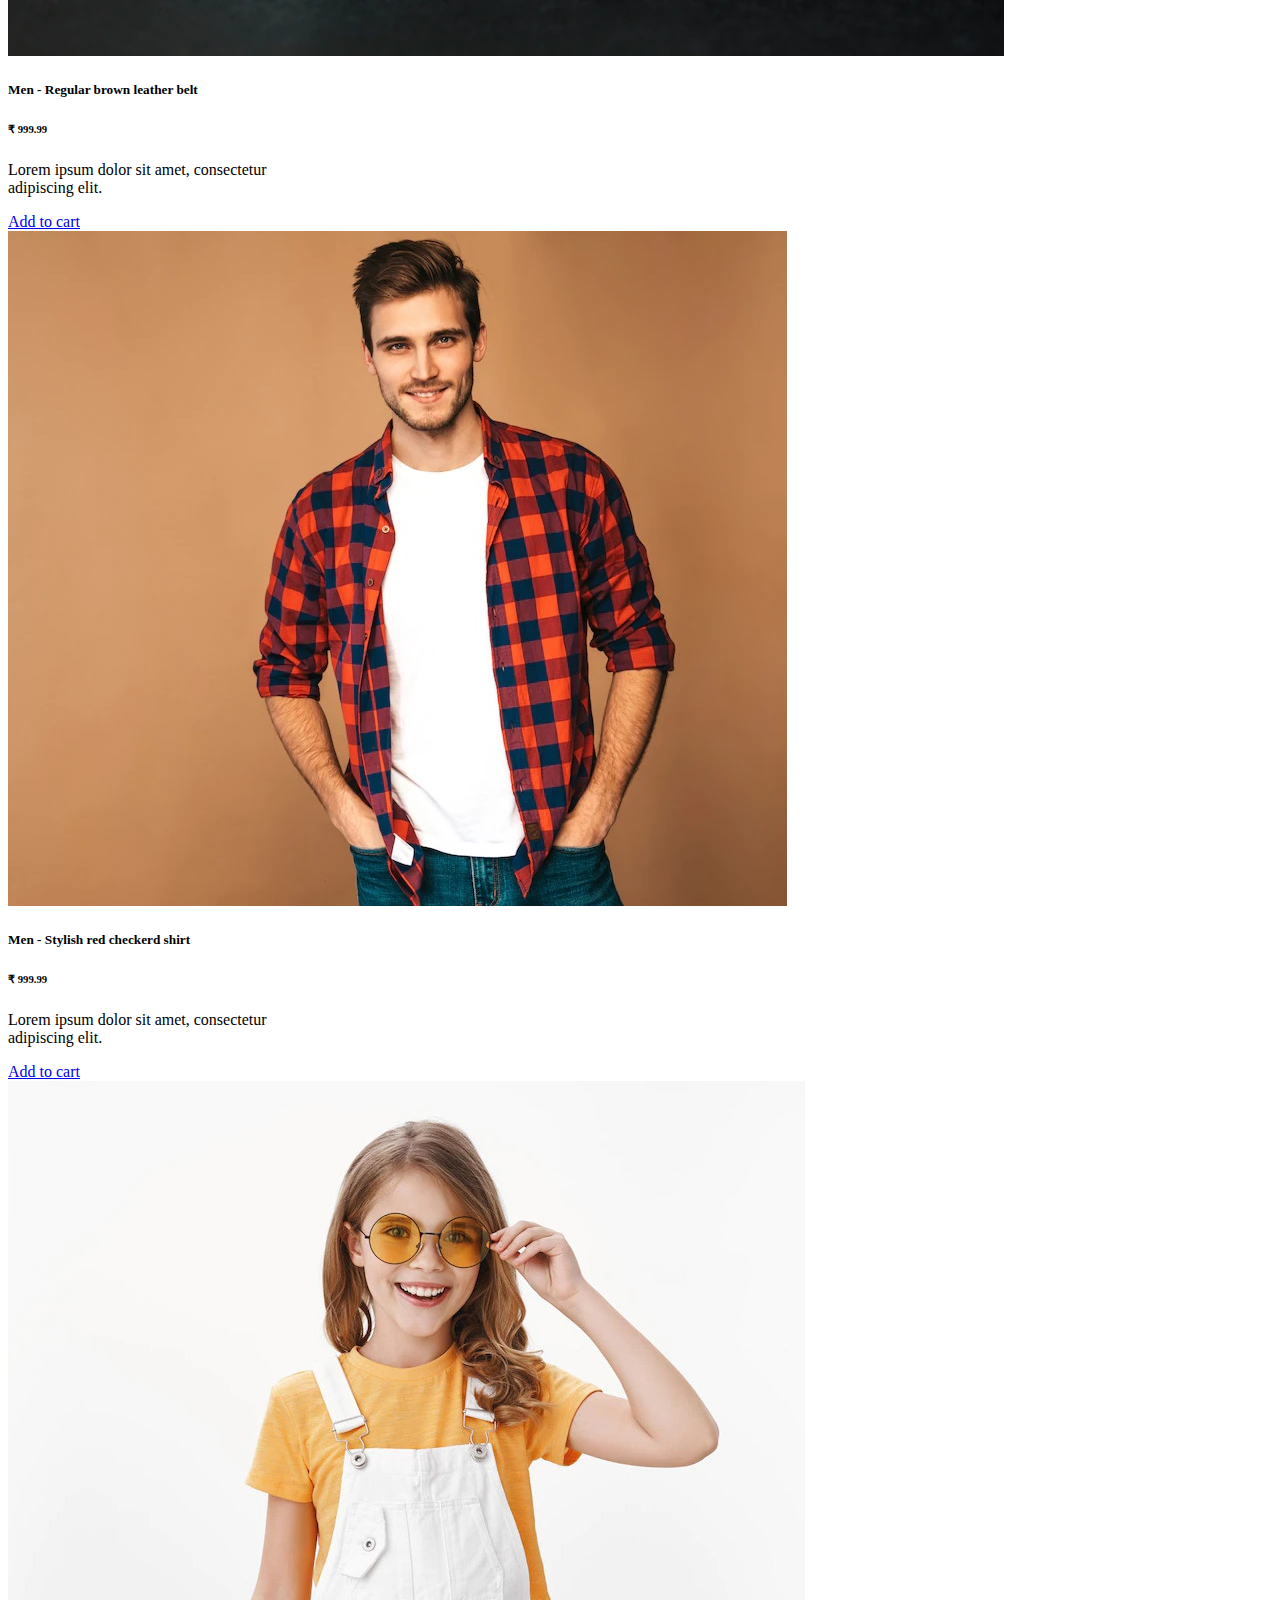
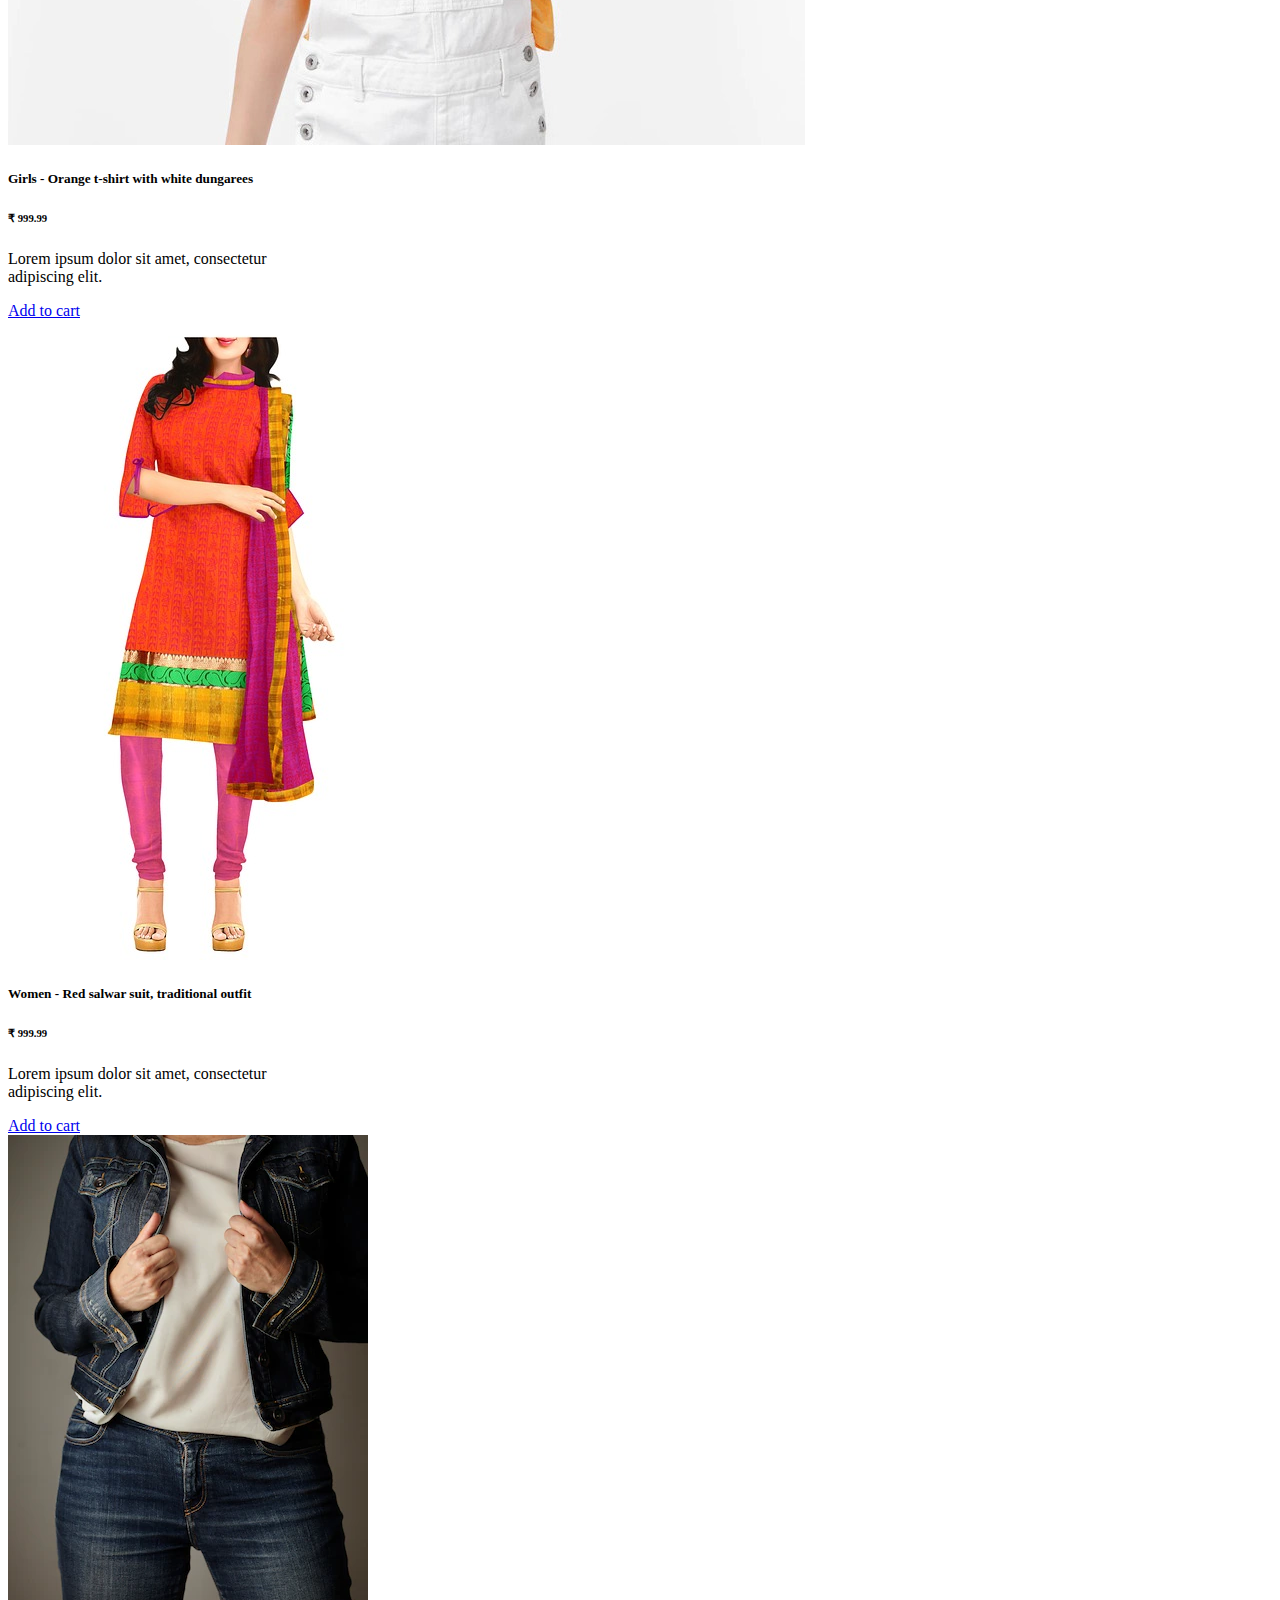
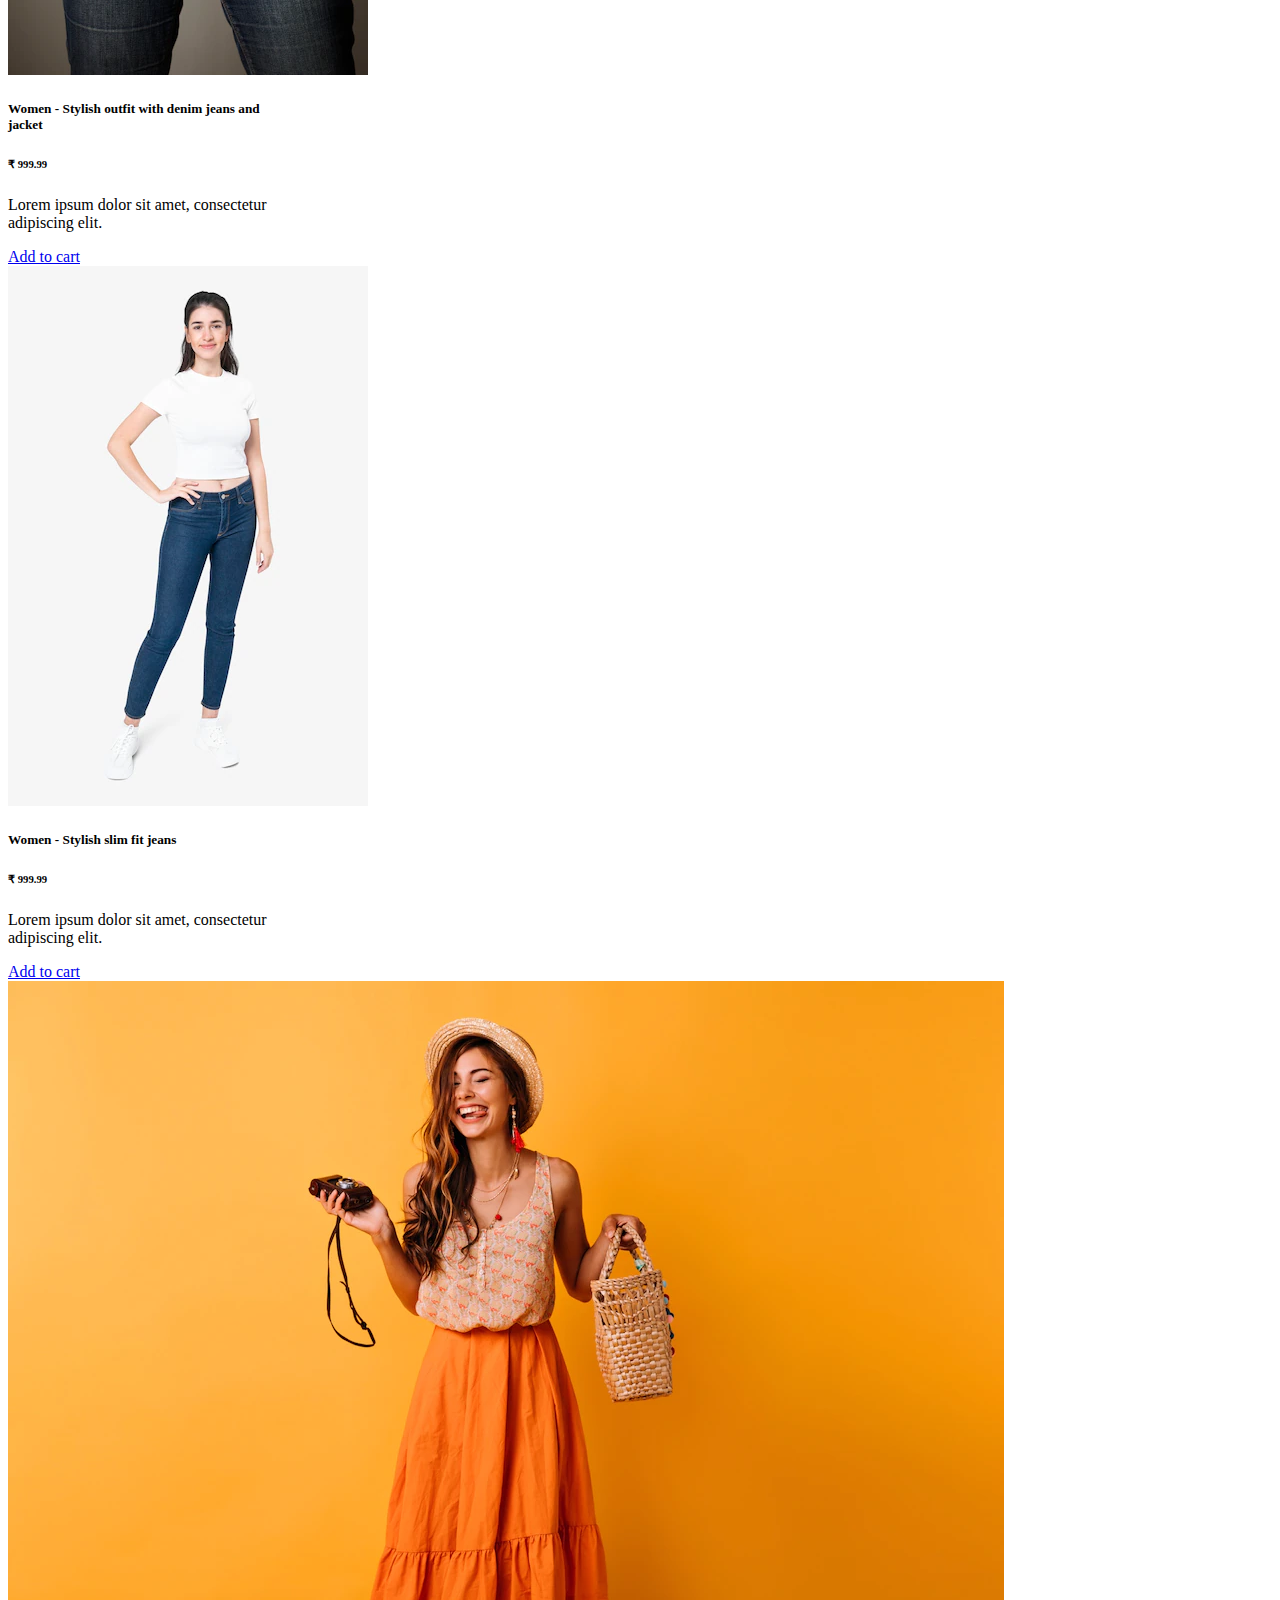
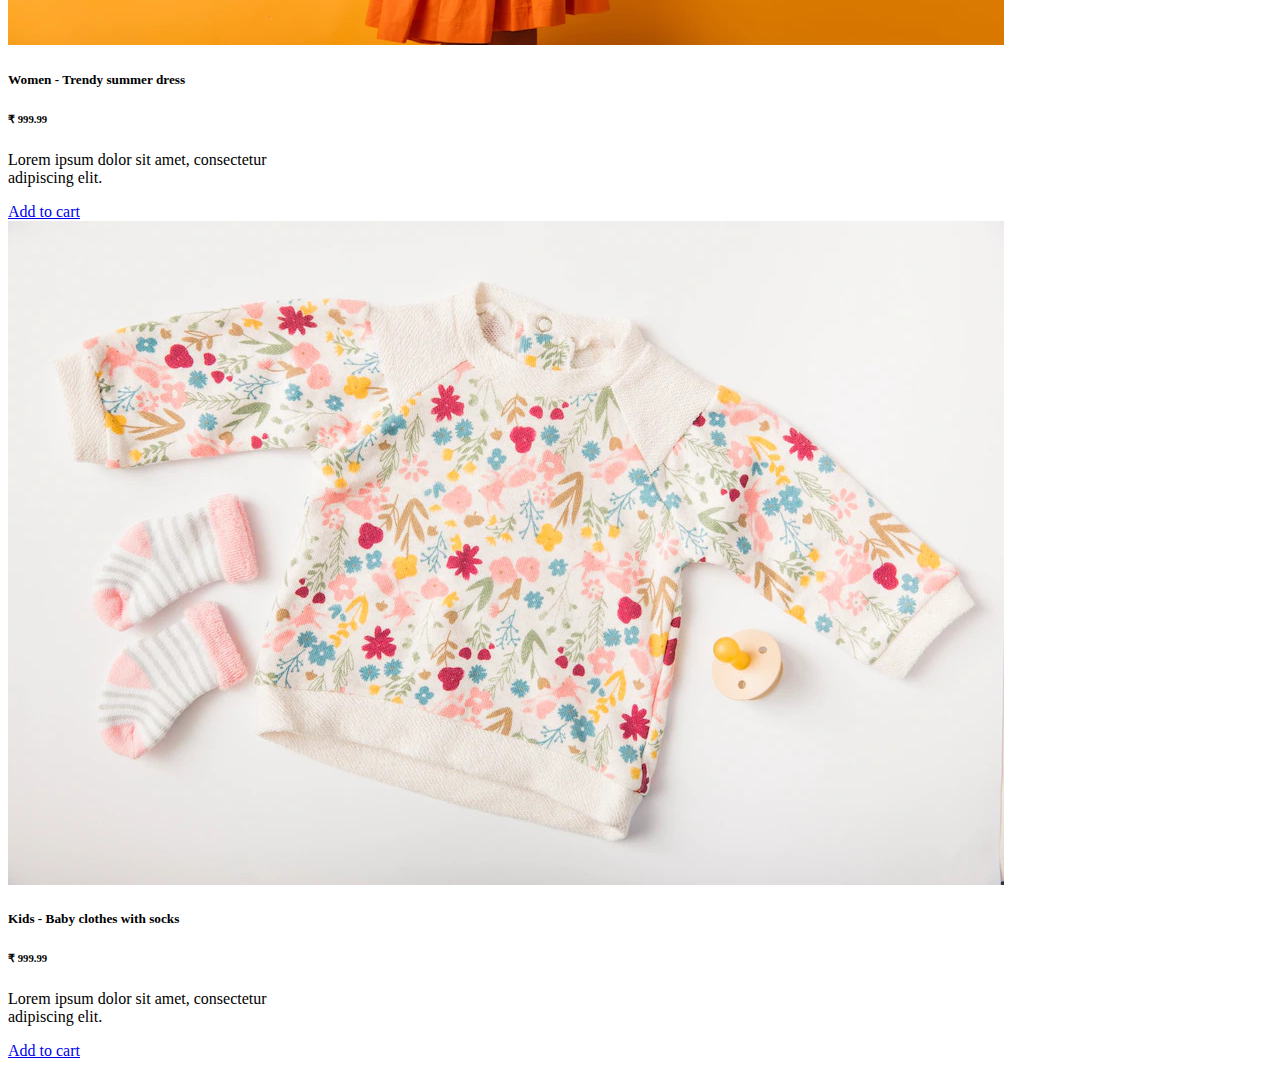
<file: allproducts.html>
<!DOCTYPE html>
<html lang="en">

<head>
  <meta charset="UTF-8">
  <meta http-equiv="X-UA-Compatible" content="IE=edge">
  <meta name="viewport" content="width=device-width, initial-scale=1.0">
  <title>All Products | E-Store</title>
  <script src="https://code.jquery.com/jquery-3.6.1.min.js"
    integrity="sha256-o88AwQnZB+VDvE9tvIXrMQaPlFFSUTR+nldQm1LuPXQ=" crossorigin="anonymous"></script>
  <!-- Favicon Include -->
  <link rel="icon" type="image/x-icon" href="./favicon_io/favicon.ico">
</head>
<!-- Dynamically added Header and Footer files -->
<script>
  $(function () {
    $("header").load("./include/header.html");
    $("footer").load("./include/footer.html")
  });
</script>

<body class="primary-color">
  <header class="primary-color"></header>

  <main class="container my-5">
    <div class="h3 text-center font-weight-bold"><u>All Products</u></div>
    <div class="products-container my-5">
      <div class="card" style="width: 18rem;" id="card-1">
        <img src="./images/women/cotton-saree.jpg" class="card-img-top" alt="...">
        <div class="card-body">
          <h5 class="card-title font-weight-bold">Women - Tranditional Indian dress, cotton saree</h5>
          <h6 class="card-price font-weight-bold">&#8377; 999.99</h6>
          <p class="card-text">Lorem ipsum dolor sit amet, consectetur adipiscing elit.</p>
          <a href="./cart.html" class="btn btn-primary btn-warning featured-btn"><i
              class="fa-solid fa-cart-shopping"></i> Add to
            cart</a>
        </div>
      </div>
      <div class="card" style="width: 18rem;" id="card-1">
        <img src="./images/women/long-printed-skirt.jpg" class="card-img-top" alt="...">
        <div class="card-body">
          <h5 class="card-title font-weight-bold">Women - Long printed skirt</h5>
          <h6 class="card-price font-weight-bold">&#8377; 999.99</h6>
          <p class="card-text">Lorem ipsum dolor sit amet, consectetur adipiscing elit.</p>
          <a href="./cart.html" class="btn btn-primary btn-warning featured-btn"><i
              class="fa-solid fa-cart-shopping"></i> Add to
            cart</a>
        </div>
      </div>
      <div class="card" style="width: 18rem;" id="card-1">
        <img src="./images/kids/kids-4.jpg" class="card-img-top" alt="...">
        <div class="card-body">
          <h5 class="card-title font-weight-bold">Girls - Pink dress with dots</h5>
          <h6 class="card-price font-weight-bold">&#8377; 999.99</h6>
          <p class="card-text">Lorem ipsum dolor sit amet, consectetur adipiscing elit.</p>
          <a href="./cart.html" class="btn btn-primary btn-warning featured-btn"><i
              class="fa-solid fa-cart-shopping"></i> Add to
            cart</a>
        </div>
      </div>
      <div class="card" style="width: 18rem;" id="card-1">
        <img src="./images/kids/kids-5.jpg" class="card-img-top" alt="...">
        <div class="card-body">
          <h5 class="card-title font-weight-bold">Boys - Multicoloured striped long sleeve shirt</h5>
          <h6 class="card-price font-weight-bold">&#8377; 999.99</h6>
          <p class="card-text">Lorem ipsum dolor sit amet, consectetur adipiscing elit.</p>
          <a href="./cart.html" class="btn btn-primary btn-warning featured-btn"><i
              class="fa-solid fa-cart-shopping"></i> Add to
            cart</a>
        </div>
      </div>

      <div class="card" style="width: 18rem;" id="card-1">
        <img src="./images/men/green-hoodie.jpg" class="card-img-top" alt="...">
        <div class="card-body">
          <h5 class="card-title font-weight-bold">Men - Stylish green hoodie</h5>
          <h6 class="card-price font-weight-bold">&#8377; 999.99</h6>
          <p class="card-text">Lorem ipsum dolor sit amet, consectetur adipiscing elit.</p>
          <a href="./cart.html" class="btn btn-primary btn-warning featured-btn"><i
              class="fa-solid fa-cart-shopping"></i> Add to
            cart</a>
        </div>
      </div>
      <div class="card" style="width: 18rem;" id="card-1">
        <img src="./images/men/black-t-shirt.webp" class="card-img-top" alt="...">
        <div class="card-body">
          <h5 class="card-title font-weight-bold">Men - Black t-shirt</h5>
          <h6 class="card-price font-weight-bold">&#8377; 999.99</h6>
          <p class="card-text">Lorem ipsum dolor sit amet, consectetur adipiscing elit.</p>
          <a href="./cart.html" class="btn btn-primary btn-warning featured-btn"><i
              class="fa-solid fa-cart-shopping"></i> Add to
            cart</a>
        </div>
      </div>
      <div class="card" style="width: 18rem;" id="card-1">
        <img src="./images/men/black-belt.webp" class="card-img-top" alt="...">
        <div class="card-body">
          <h5 class="card-title font-weight-bold">Men - Black belt with stylish buckle</h5>
          <h6 class="card-price font-weight-bold">&#8377; 999.99</h6>
          <p class="card-text">Lorem ipsum dolor sit amet, consectetur adipiscing elit.</p>
          <a href="./cart.html" class="btn btn-primary btn-warning featured-btn"><i
              class="fa-solid fa-cart-shopping"></i> Add to
            cart</a>
        </div>
      </div>
      <div class="card" style="width: 18rem;" id="card-1">
        <img src="./images/men/brown-belt.webp" class="card-img-top" alt="...">
        <div class="card-body">
          <h5 class="card-title font-weight-bold">Men - Regular brown leather belt</h5>
          <h6 class="card-price font-weight-bold">&#8377; 999.99</h6>
          <p class="card-text">Lorem ipsum dolor sit amet, consectetur adipiscing elit.</p>
          <a href="./cart.html" class="btn btn-primary btn-warning featured-btn"><i
              class="fa-solid fa-cart-shopping"></i> Add to
            cart</a>
        </div>
      </div>
      <div class="card" style="width: 18rem;" id="card-1">
        <img src="./images/men/red-checkerd-shirt.jpg" class="card-img-top" alt="...">
        <div class="card-body">
          <h5 class="card-title font-weight-bold">Men - Stylish red checkerd shirt</h5>
          <h6 class="card-price font-weight-bold">&#8377; 999.99</h6>
          <p class="card-text">Lorem ipsum dolor sit amet, consectetur adipiscing elit.</p>
          <a href="./cart.html" class="btn btn-primary btn-warning featured-btn"><i
              class="fa-solid fa-cart-shopping"></i> Add to
            cart</a>
        </div>
      </div>
      <div class="card" style="width: 18rem;" id="card-1">
        <img src="./images/kids/kids-8.jpg" class="card-img-top" alt="...">
        <div class="card-body">
          <h5 class="card-title font-weight-bold">Girls - Orange t-shirt with white dungarees</h5>
          <h6 class="card-price font-weight-bold">&#8377; 999.99</h6>
          <p class="card-text">Lorem ipsum dolor sit amet, consectetur adipiscing elit.</p>
          <a href="./cart.html" class="btn btn-primary btn-warning featured-btn"><i
              class="fa-solid fa-cart-shopping"></i> Add to
            cart</a>
        </div>
      </div>
      <div class="card" style="width: 18rem;" id="card-1">
        <img src="./images/women/salwar-suit.jpg" class="card-img-top" alt="...">
        <div class="card-body">
          <h5 class="card-title font-weight-bold">Women - Red salwar suit, traditional outfit</h5>
          <h6 class="card-price font-weight-bold">&#8377; 999.99</h6>
          <p class="card-text">Lorem ipsum dolor sit amet, consectetur adipiscing elit.</p>
          <a href="./cart.html" class="btn btn-primary btn-warning featured-btn"><i
              class="fa-solid fa-cart-shopping"></i> Add to
            cart</a>
        </div>
      </div>
      <div class="card" style="width: 18rem;" id="card-1">
        <img src="./images/women/denim-dress.webp" class="card-img-top" alt="...">
        <div class="card-body">
          <h5 class="card-title font-weight-bold">Women - Stylish outfit with denim jeans and jacket</h5>
          <h6 class="card-price font-weight-bold">&#8377; 999.99</h6>
          <p class="card-text">Lorem ipsum dolor sit amet, consectetur adipiscing elit.</p>
          <a href="./cart.html" class="btn btn-primary btn-warning featured-btn"><i
              class="fa-solid fa-cart-shopping"></i> Add to
            cart</a>
        </div>
      </div>
      <div class="card" style="width: 18rem;" id="card-1">
        <img src="./images/women/slim-fit-jeans.webp" class="card-img-top" alt="...">
        <div class="card-body">
          <h5 class="card-title font-weight-bold">Women - Stylish slim fit jeans</h5>
          <h6 class="card-price font-weight-bold">&#8377; 999.99</h6>
          <p class="card-text">Lorem ipsum dolor sit amet, consectetur adipiscing elit.</p>
          <a href="./cart.html" class="btn btn-primary btn-warning featured-btn"><i
              class="fa-solid fa-cart-shopping"></i> Add to
            cart</a>
        </div>
      </div>
      <div class="card" style="width: 18rem;" id="card-1">
        <img src="./images/women/trendy-summer-dress.webp" class="card-img-top" alt="...">
        <div class="card-body">
          <h5 class="card-title font-weight-bold">Women - Trendy summer dress</h5>
          <h6 class="card-price font-weight-bold">&#8377; 999.99</h6>
          <p class="card-text">Lorem ipsum dolor sit amet, consectetur adipiscing elit.</p>
          <a href="./cart.html" class="btn btn-primary btn-warning featured-btn"><i
              class="fa-solid fa-cart-shopping"></i> Add to
            cart</a>
        </div>
      </div>
      <div class="card" style="width: 18rem;" id="card-1">
        <img src="./images/kids/kids-9.jpg" class="card-img-top" alt="...">
        <div class="card-body">
          <h5 class="card-title font-weight-bold">Kids - Baby clothes with socks</h5>
          <h6 class="card-price font-weight-bold">&#8377; 999.99</h6>
          <p class="card-text">Lorem ipsum dolor sit amet, consectetur adipiscing elit.</p>
          <a href="./cart.html" class="btn btn-primary btn-warning featured-btn"><i
              class="fa-solid fa-cart-shopping"></i> Add to
            cart</a>
        </div>
      </div>
    </div>
  </main>

  <footer class="bg-dark"></footer>
</body>

</html>
</file>
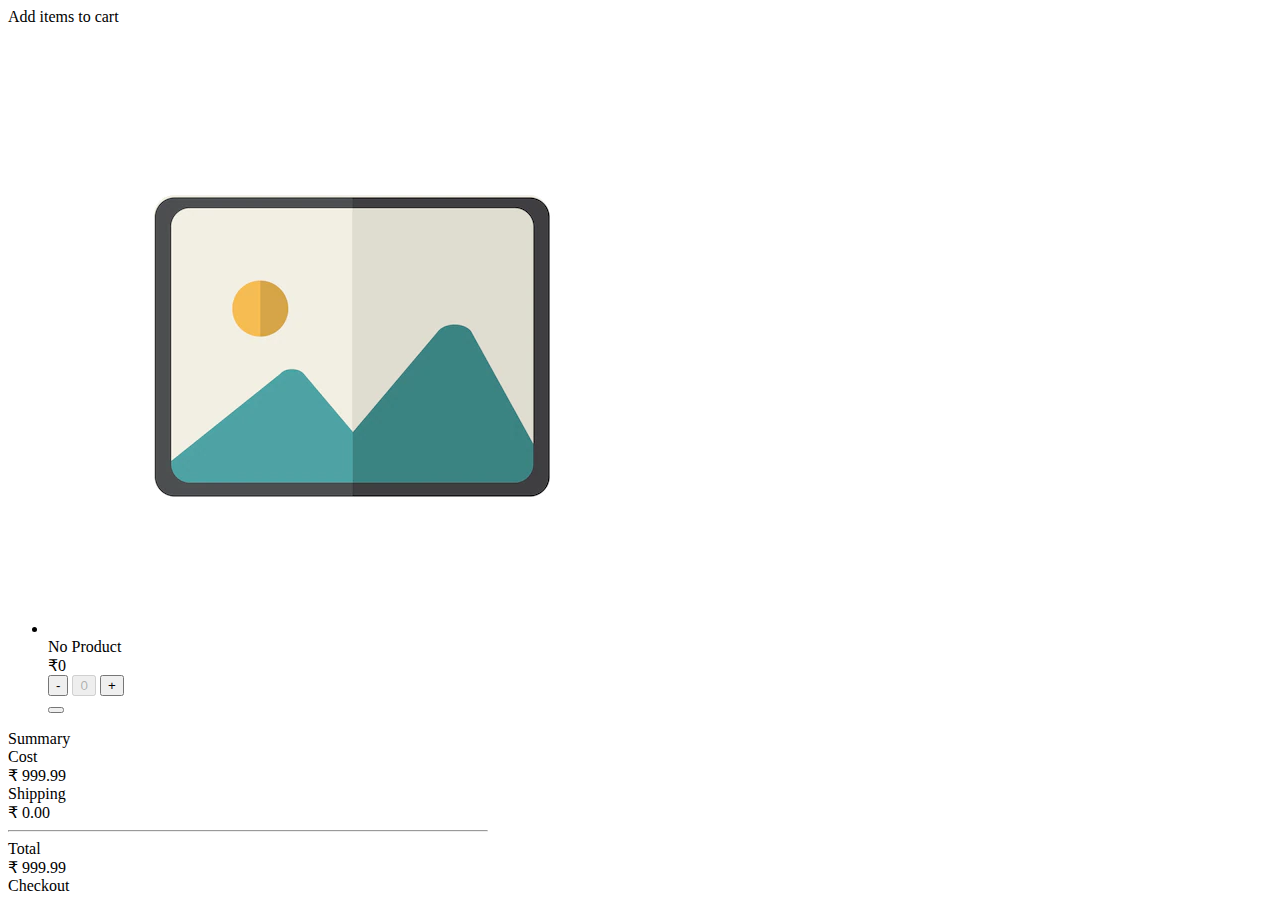
<file: cart.html>
<!DOCTYPE html>
<html lang="en">

<head>
  <meta charset="UTF-8">
  <meta http-equiv="X-UA-Compatible" content="IE=edge">
  <meta name="viewport" content="width=device-width, initial-scale=1.0">
  <title>Cart | E-store</title>
  <script src="https://code.jquery.com/jquery-3.6.1.min.js"
    integrity="sha256-o88AwQnZB+VDvE9tvIXrMQaPlFFSUTR+nldQm1LuPXQ=" crossorigin="anonymous"></script>
  <!-- Favicon Include -->
  <link rel="icon" type="image/x-icon" href="./favicon_io/favicon.ico">
</head>
<!-- Dynamically added Header and Footer files -->
<script>
  $(function () {
    $("header").load("./include/header.html");
    $("footer").load("./include/footer.html")
  });
</script>

<body class="primary-color">
  <header></header>

  <main class="container my-5">
    <div class="row" id="cart-container">

      <!-- Add to Cart -->

      <div class="col-6 my-2">
        <div class="card" style="width: 30rem;">
          <div class="card-header h4 text-center bg-dark text-light">
            Add items to cart
          </div>
          <ul class="list-group list-group-flush">
            <li class="list-group-item">
              <div>
                <img class="rounded cart-img" src="./images/no-img.png" alt="Image">
              </div>
              <div>
                <div class="h5 cart-title font-weight-bold my-2">Sample Product</div>
                <div class="h6 font-weight-bold my-2"><span>&#8377;</span><span class="cart-price">999.99</span></div>
                <div class="btn-group my-3" role="group">
                  <button type="button" class="btn-sm btn-dark">-</button>
                  <button type="button" class="btn-sm btn-light" disabled>0</button>
                  <button type="button" class="btn-sm btn-dark">+</button>
                </div>
                <button class="btn-sm btn-warning ml-4"><i class="fa-regular fa-trash-can"></i></button>
              </div>
            </li>
          </ul>
        </div>
      </div>

      <!-- Cart Summary -->

      <div class="col-6 my-2">
        <div class="card" style="width: 30rem;">
          <div class="card-header h4 bg-dark text-light">Summary</div>
          <div class="card-body">
            <div id="summary-cost" class="row my-2">
              <div class="col-8">Cost</div>
              <div class="col-4">&#8377; 999.99</div>
            </div>
            <div id="summary-shipping" class="row my-2">
              <div class="col-8">Shipping</div>
              <div class="col-4">&#8377; 0.00</div>
            </div>
            <hr>
            <div id="summary-total" class="row my-2">
              <div class="col-8 font-weight-bold">Total</div>
              <div class="col-4 font-weight-bold">&#8377; 999.99</div>
            </div>
            <div class="mt-3 text-center">
              <a class="btn btn-warning">Checkout</a>
            </div>
          </div>
        </div>
      </div>
    </div>

  </main>

  <footer class="bg-dark ">
  </footer>
</body>

<script type="module" src="./js/cart.js"></script>


</html>
</file>
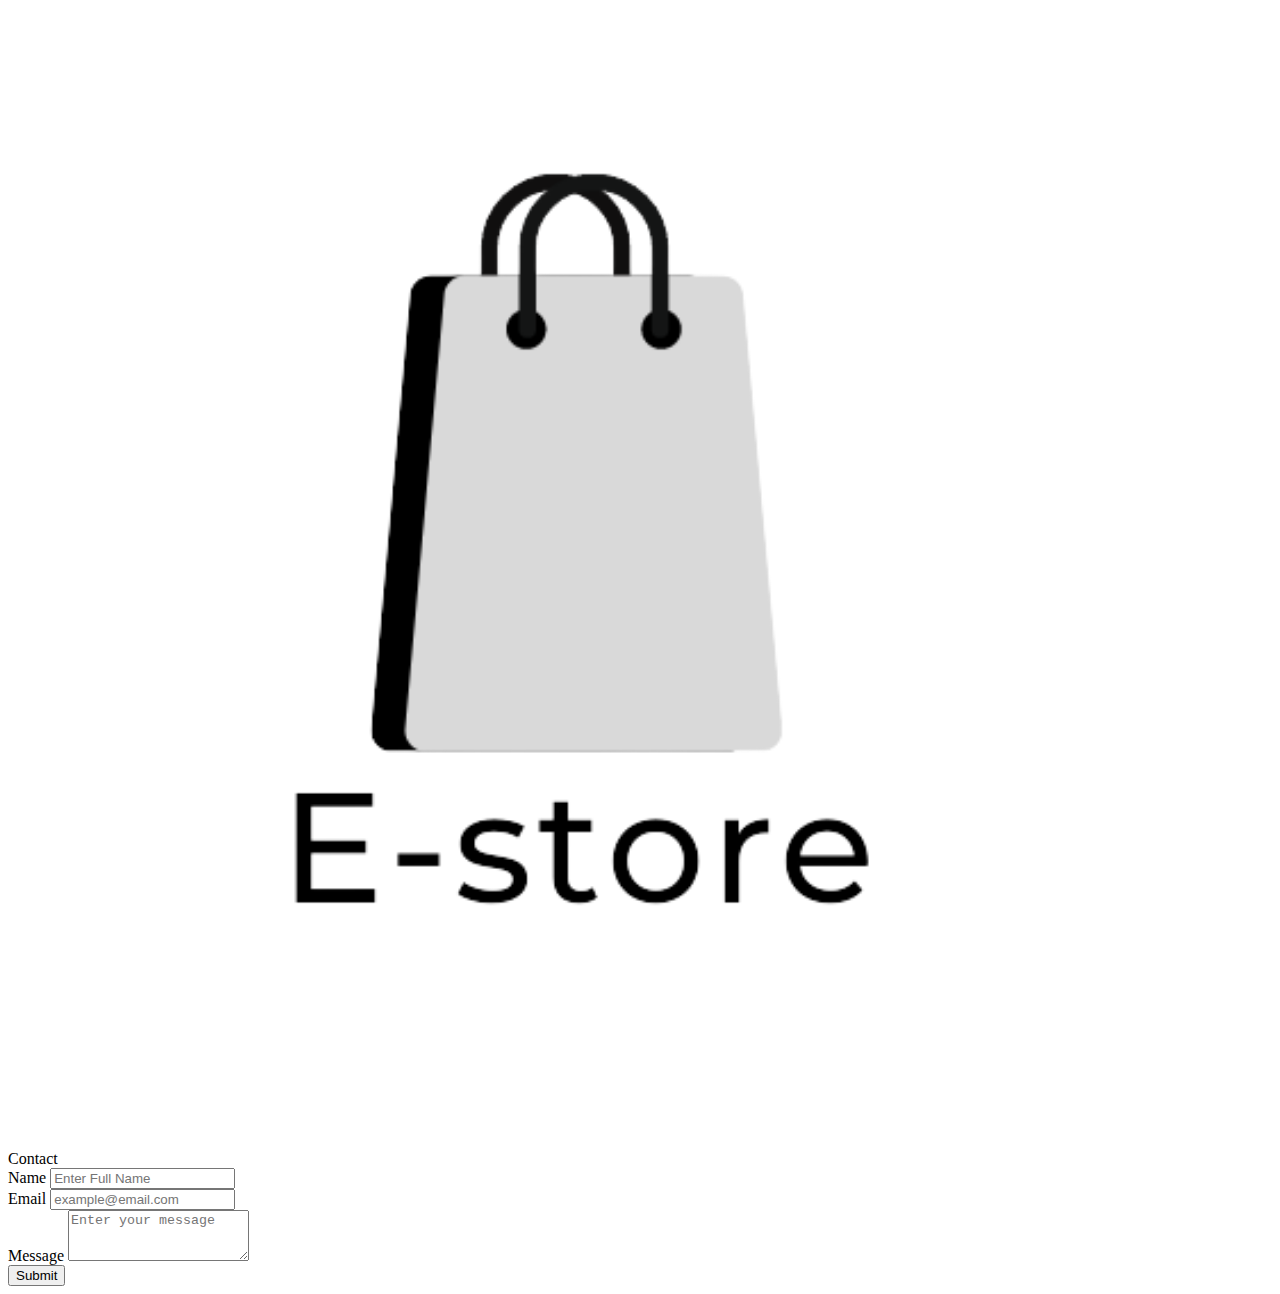
<file: contact.html>
<!DOCTYPE html>
<html lang="en">

<head>
  <meta charset="UTF-8">
  <meta http-equiv="X-UA-Compatible" content="IE=edge">
  <meta name="viewport" content="width=device-width, initial-scale=1.0">
  <title>Contact | E-Store</title>
  <script src="https://code.jquery.com/jquery-3.6.1.min.js"
    integrity="sha256-o88AwQnZB+VDvE9tvIXrMQaPlFFSUTR+nldQm1LuPXQ=" crossorigin="anonymous"></script>
  <!-- Favicon Include -->
  <link rel="icon" type="image/x-icon" href="./favicon_io/favicon.ico">
  <script src="./js/script.js"></script>
</head>
<!-- Dynamically added Header and Footer files -->
<script>
  $(function () {
    $("header").load("./include/header.html");
    $("footer").load("./include/footer.html")
  });
</script>

<body class="primary-color">
  <header></header>

  <main class="container my-3">

    <div class="row d-flex flex-lg-row flex-md-column flex-sm-column justify-content-center">
      <!-- Logo Image -->
      <div class="col-lg-6 col-md-12 col-sm-12 d-flex flex-column justify-content-center">
        <img src="./images/logo/logo-2.png" alt="Logo image" style="width: 90%;height:90%;">
      </div>
      <!-- Contact Form -->
      <div class="col-lg-6 col-md-12 col-sm-12">
        <div class="h3 text-center font-weight-bold">Contact</div>
        <form onsubmit="return false">
          <div class="form-group">
            <label for="">Name</label>
            <input type="email" class="form-control" id="" placeholder="Enter Full Name">
          </div>
          <div class="form-group">
            <label for="">Email</label>
            <input type="email" class="form-control" id="" placeholder="example@email.com">
          </div>
          <div class="form-group">
            <label for="">Message</label>
            <textarea class="form-control" id="" rows="3" placeholder="Enter your message"></textarea>
          </div>
          <button type="submit" class="btn btn-dark btn-block">Submit</button>
        </form>
      </div>
    </div>
  </main>

  <footer class="bg-dark ">
  </footer>
</body>

</html>
</file>
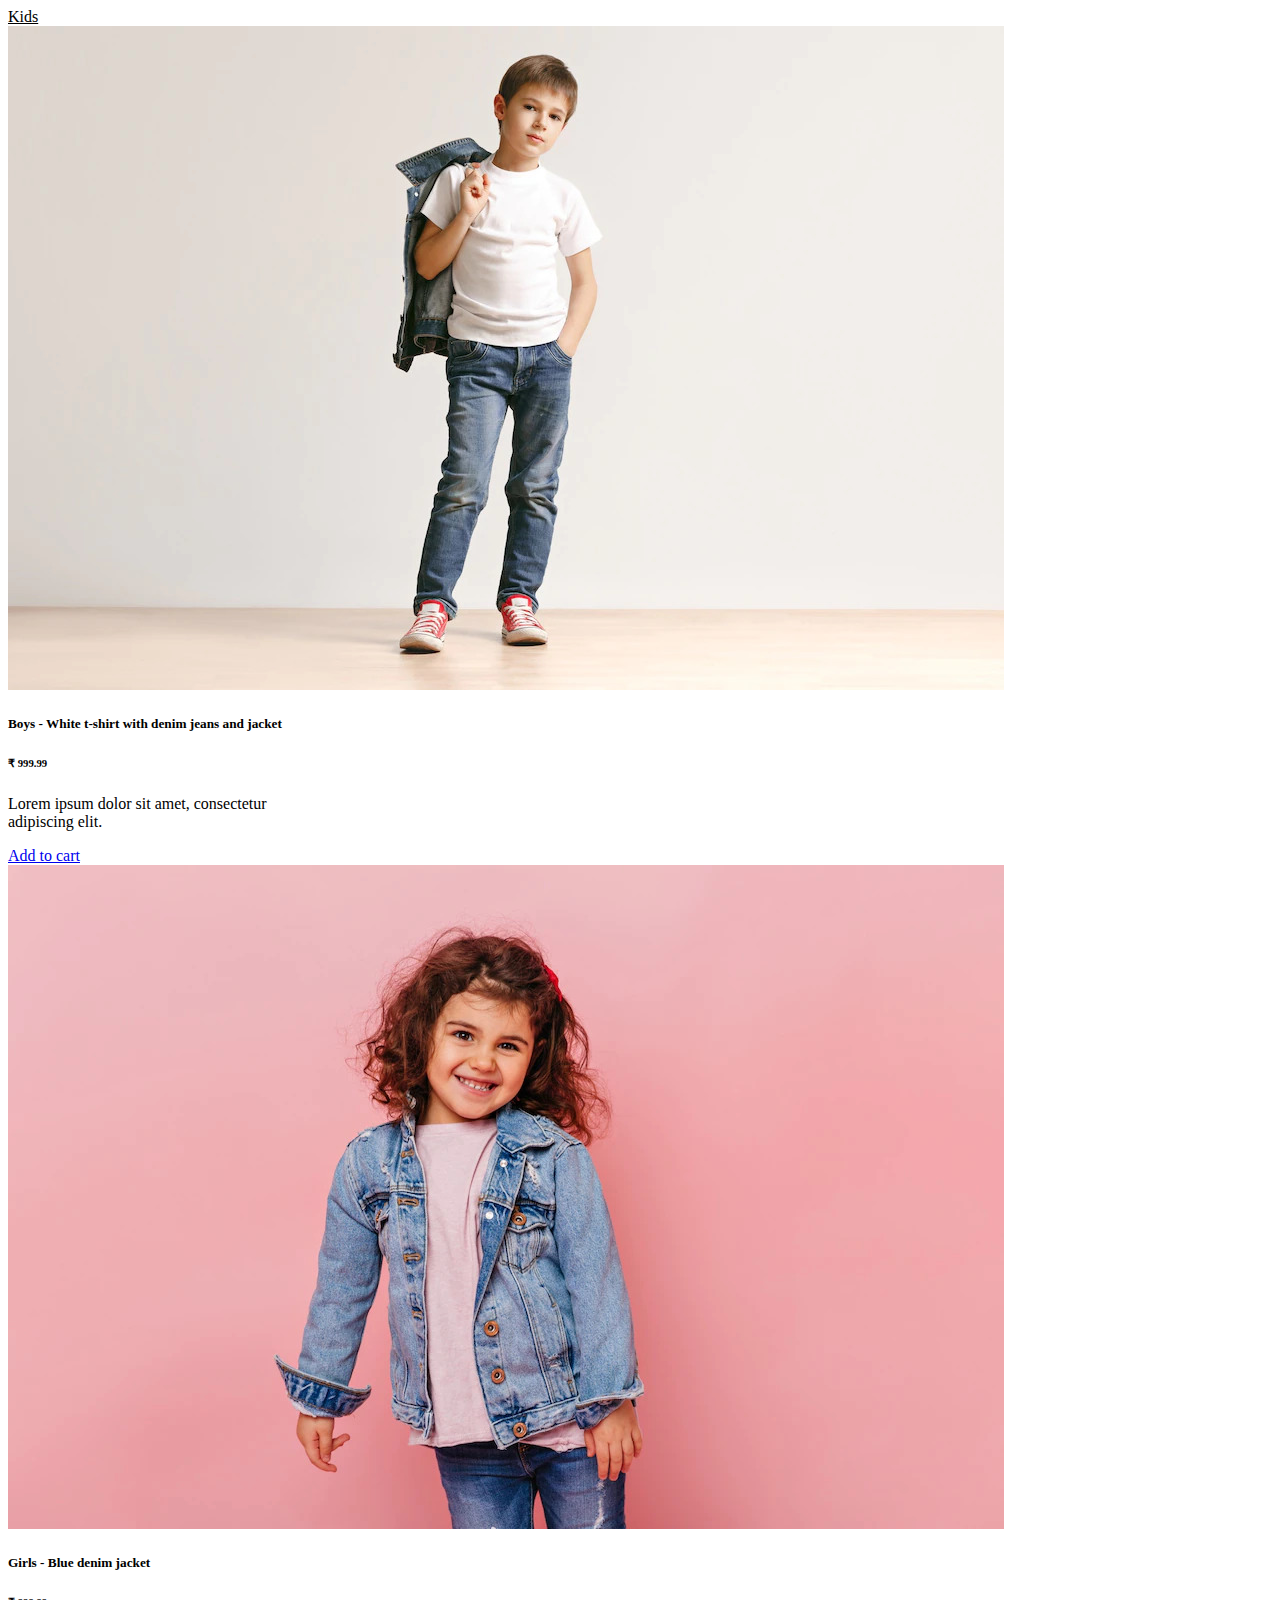
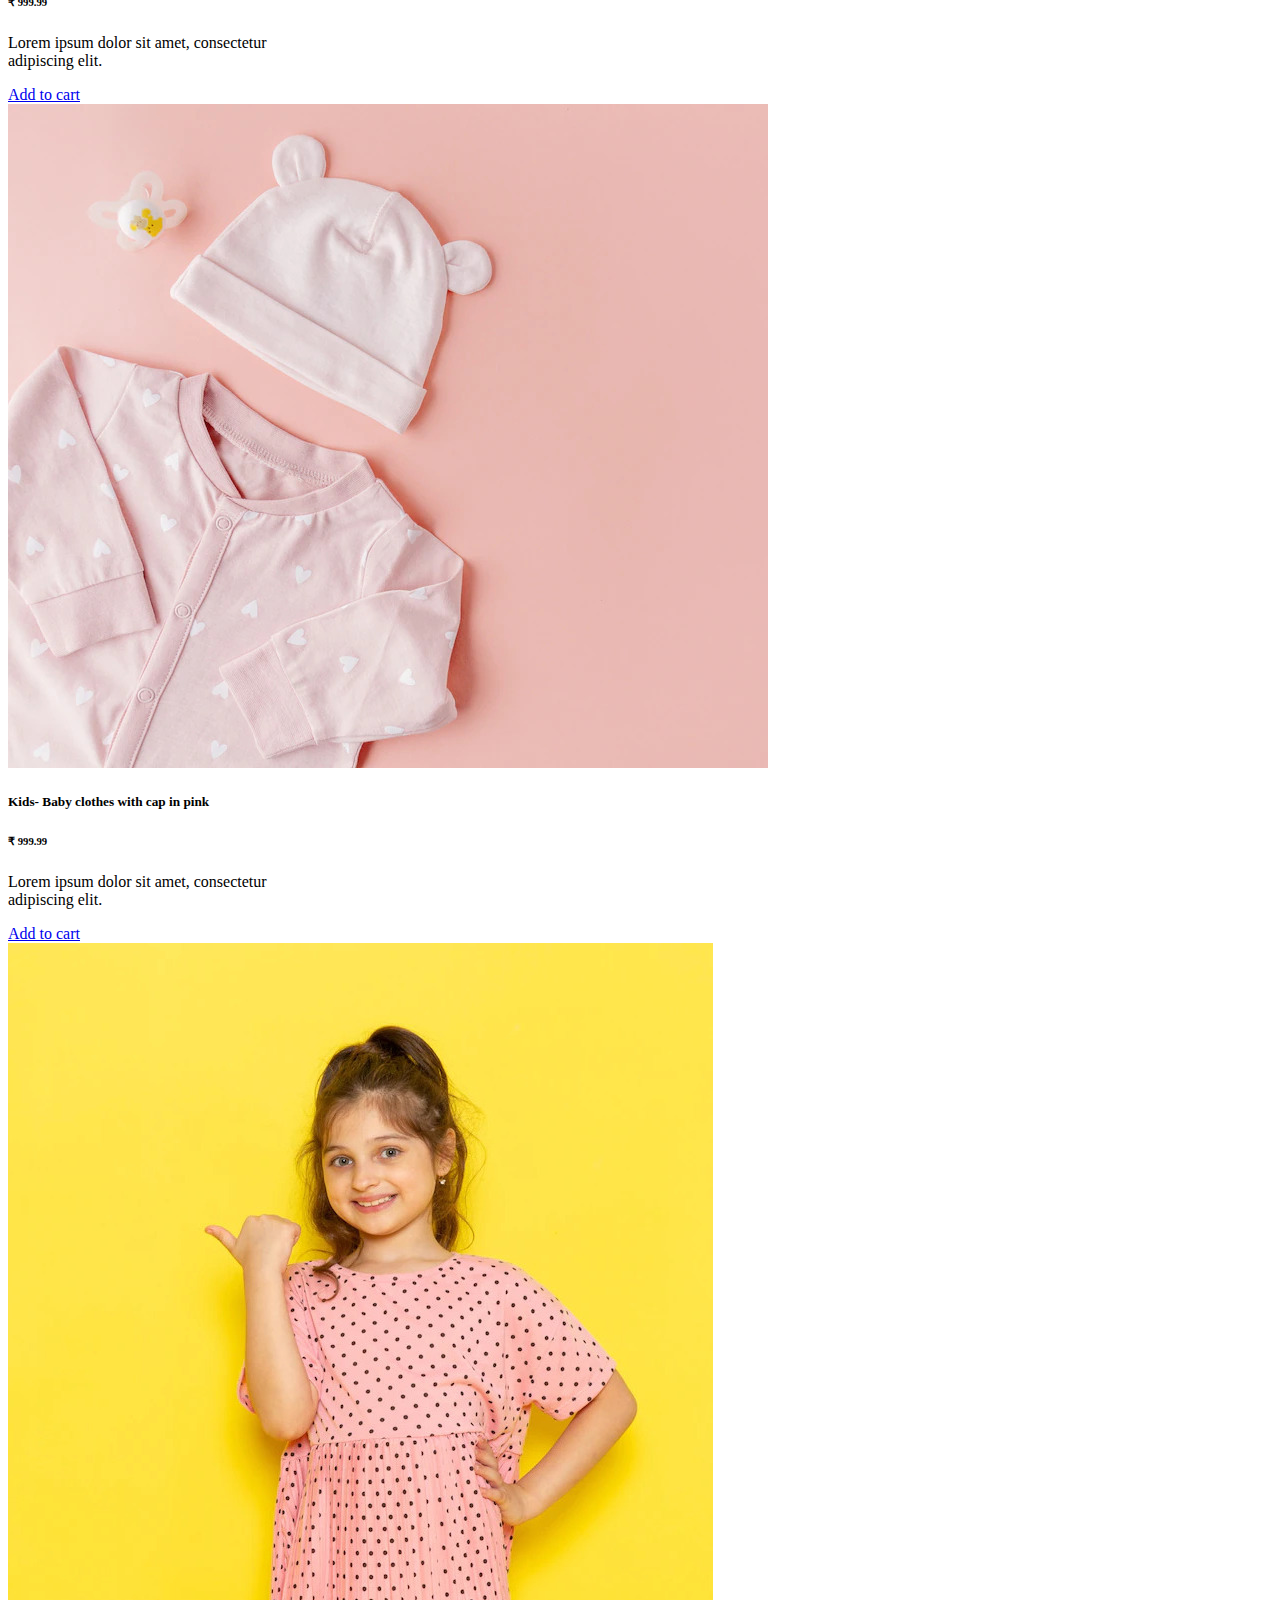
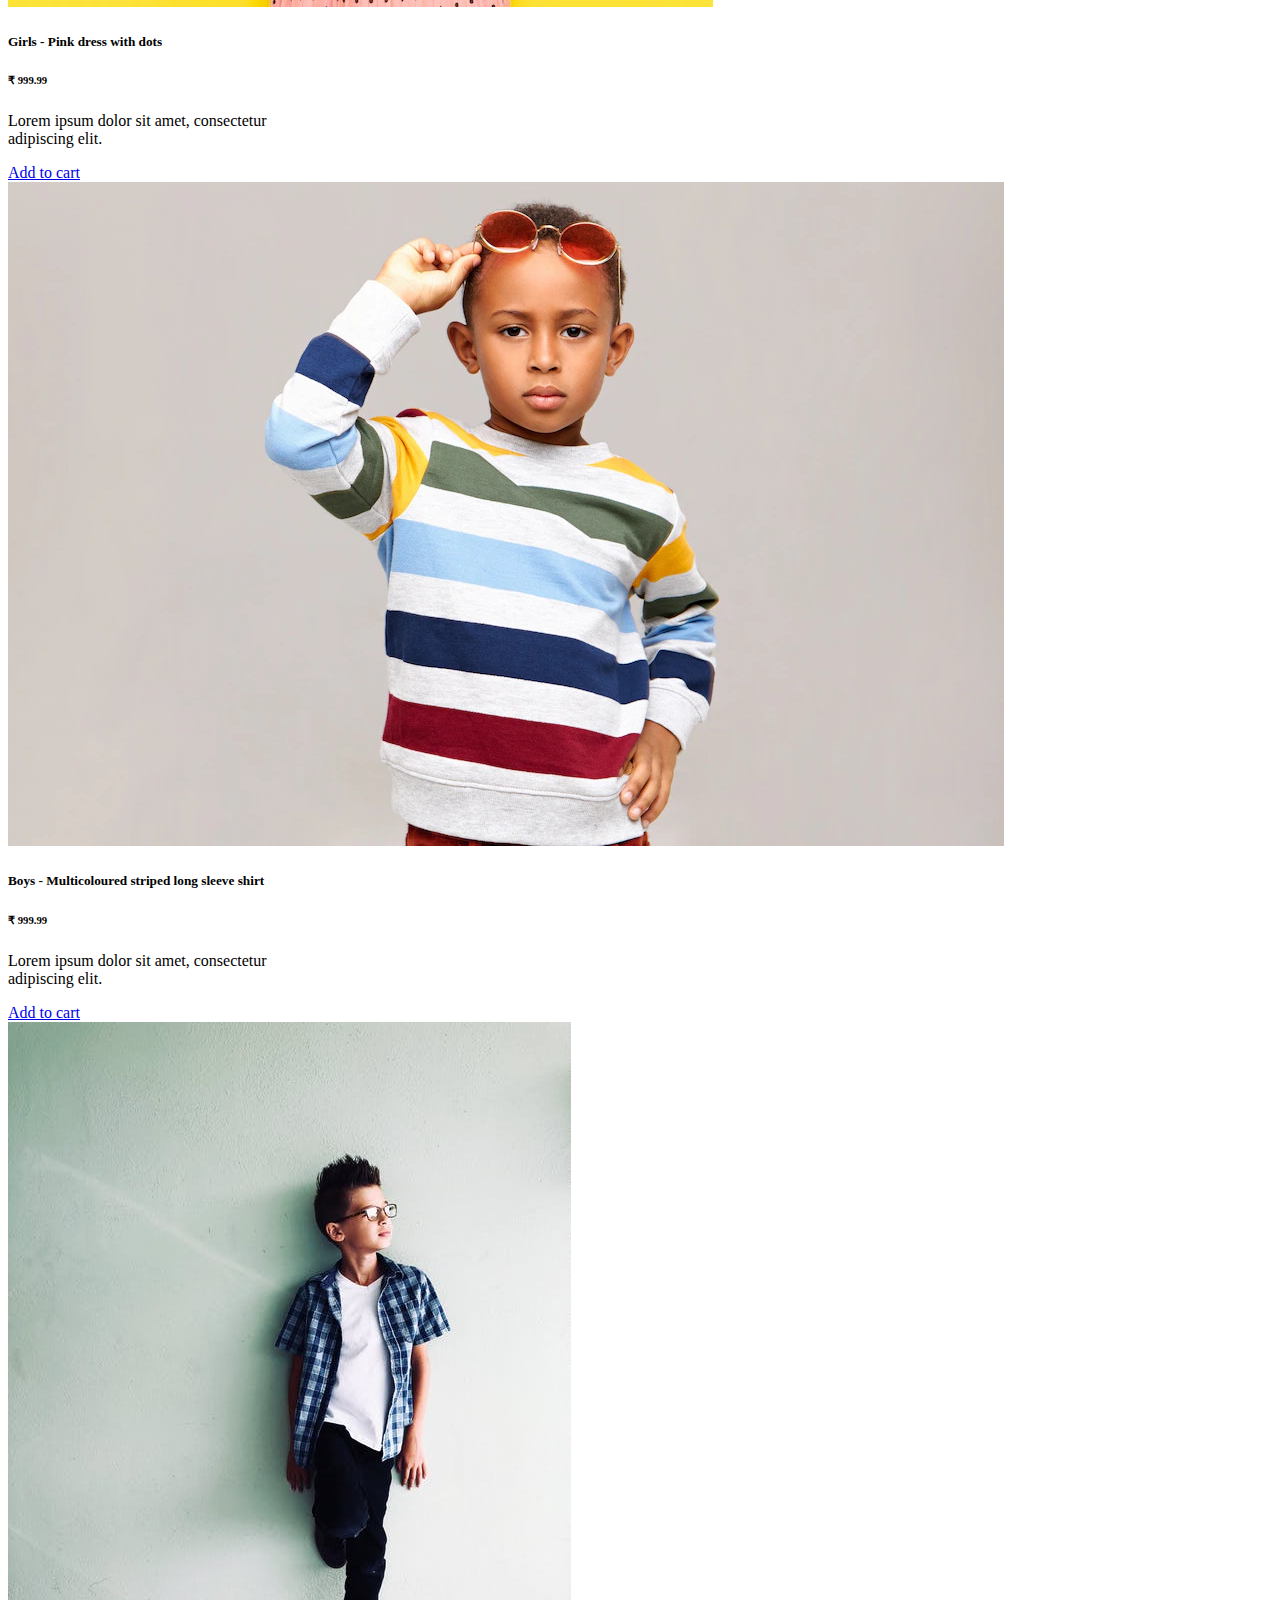
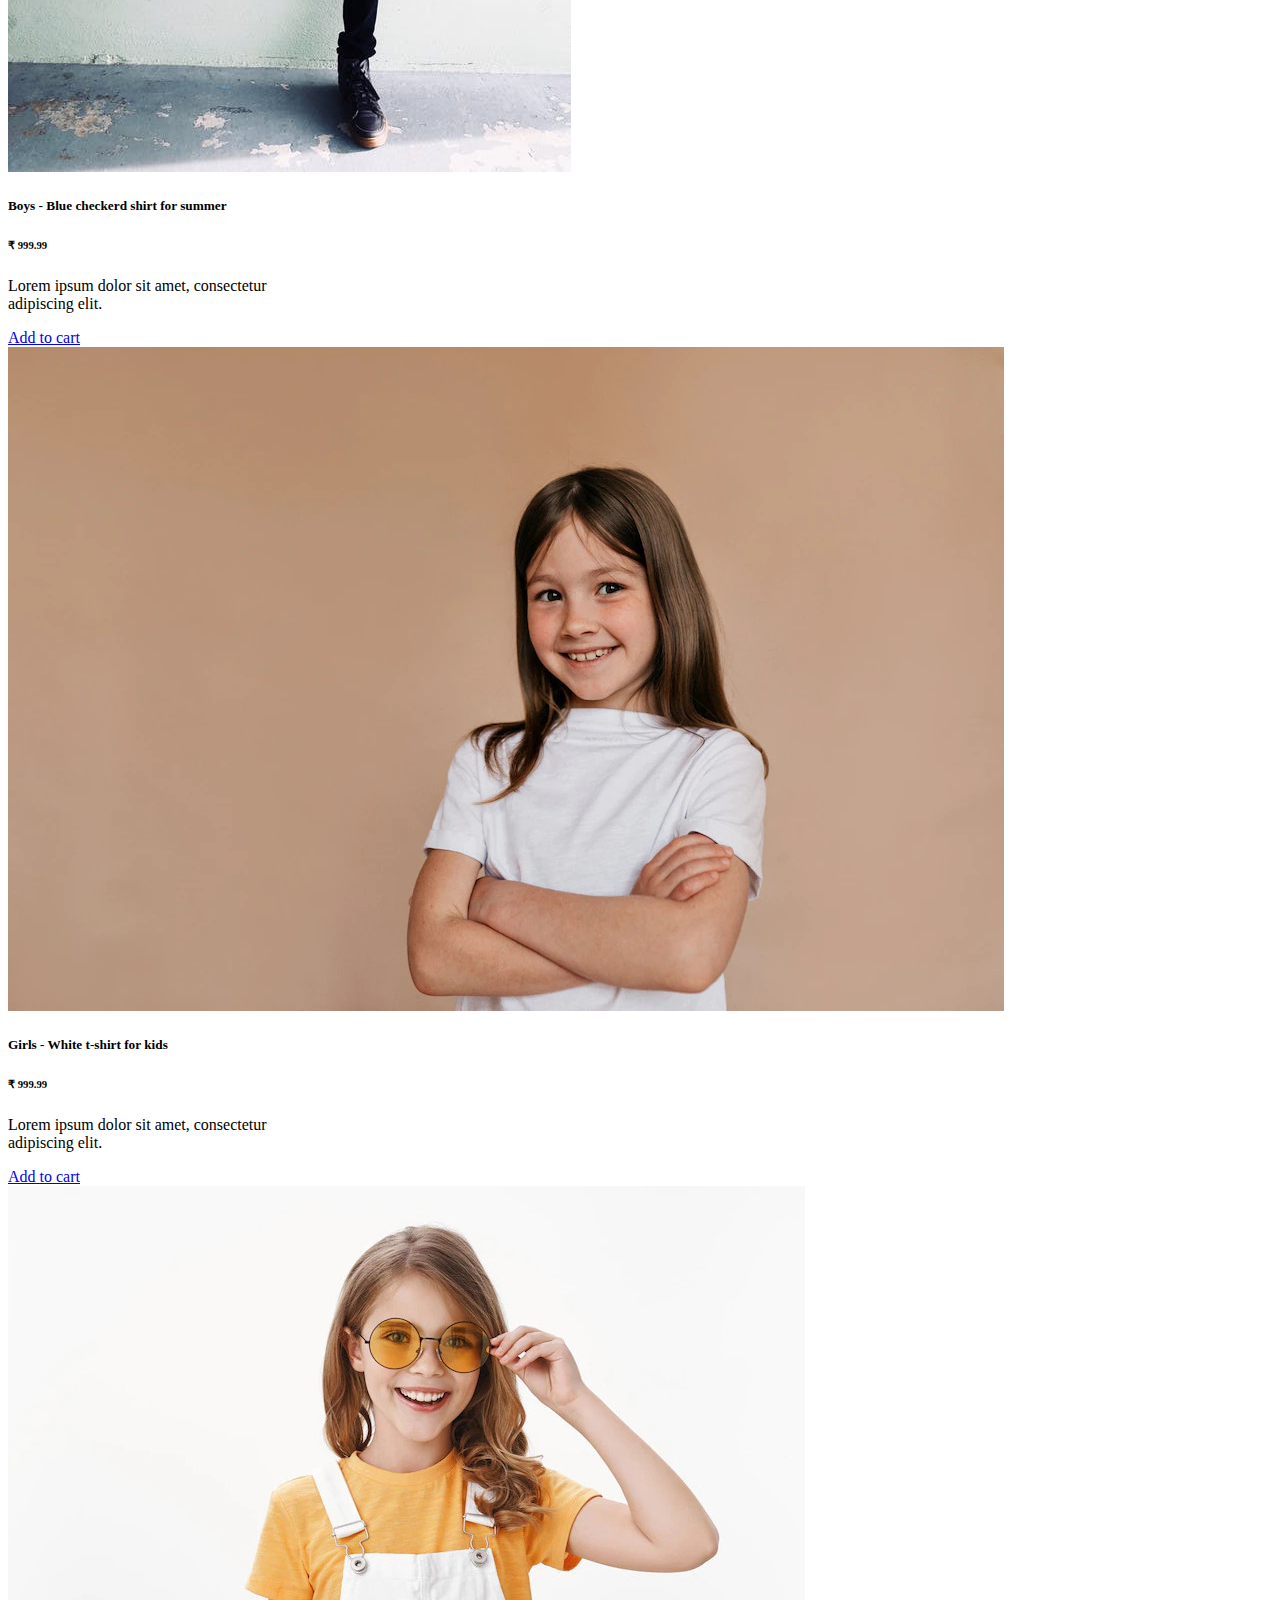
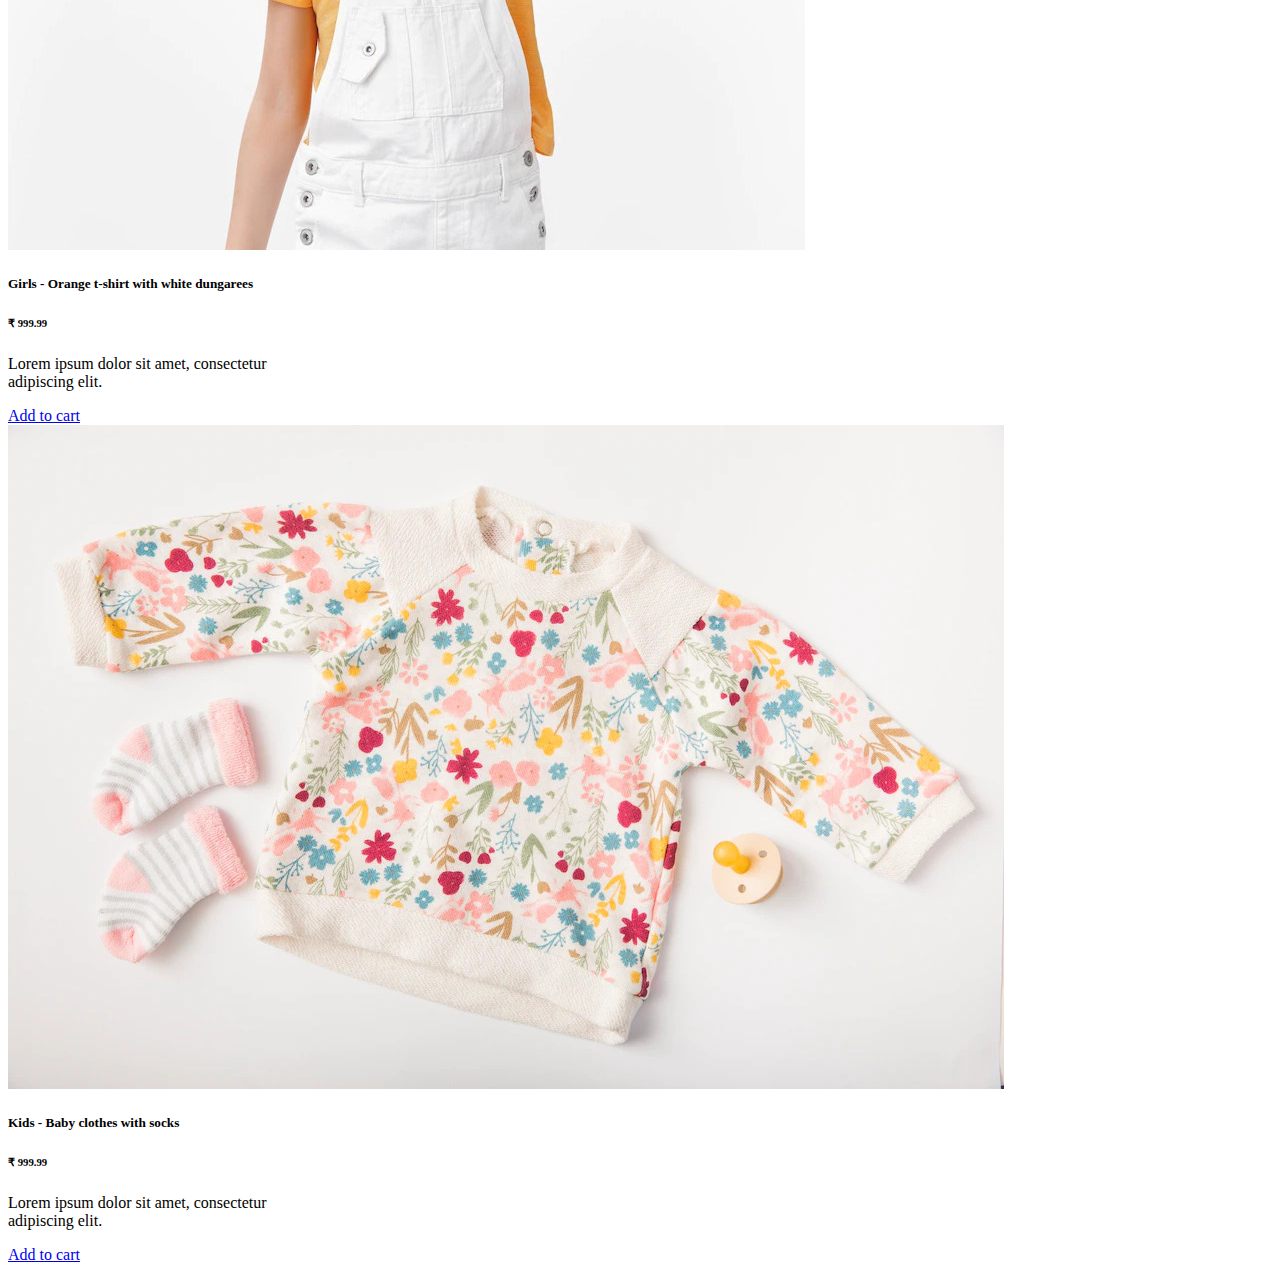
<file: kids.html>
<!DOCTYPE html>
<html lang="en">

<head>
  <meta charset="UTF-8">
  <meta http-equiv="X-UA-Compatible" content="IE=edge">
  <meta name="viewport" content="width=device-width, initial-scale=1.0">
  <title>Kids | E-Store</title>
  <script src="https://code.jquery.com/jquery-3.6.1.min.js"
    integrity="sha256-o88AwQnZB+VDvE9tvIXrMQaPlFFSUTR+nldQm1LuPXQ=" crossorigin="anonymous"></script>
  <!-- Favicon Include -->
  <link rel="icon" type="image/x-icon" href="./favicon_io/favicon.ico">
</head>
<!-- Dynamically added Header and Footer files -->
<script>
  $(function () {
    $("header").load("./include/header.html");
    $("footer").load("./include/footer.html")
  });
</script>

<body class="primary-color">
  <header></header>

  <main class="container my-5">
    <div class="h3 text-center font-weight-bold"><u>Kids</u></div>
    <div class="products-container my-5">
      <div class="card" style="width: 18rem;" id="card-1">
        <img src="./images/kids/kids-1.jpg" class="card-img-top" alt="...">
        <div class="card-body">
          <h5 class="card-title font-weight-bold">Boys - White t-shirt with denim jeans and jacket</h5>
          <h6 class="card-price font-weight-bold">&#8377; 999.99</h6>
          <p class="card-text">Lorem ipsum dolor sit amet, consectetur adipiscing elit.</p>
          <a href="./cart.html" class="btn btn-primary btn-warning featured-btn"><i
              class="fa-solid fa-cart-shopping"></i> Add to
            cart</a>
        </div>
      </div>
      <div class="card" style="width: 18rem;" id="card-1">
        <img src="./images/kids/kids-2.jpg" class="card-img-top" alt="...">
        <div class="card-body">
          <h5 class="card-title font-weight-bold">Girls - Blue denim jacket</h5>
          <h6 class="card-price font-weight-bold">&#8377; 999.99</h6>
          <p class="card-text">Lorem ipsum dolor sit amet, consectetur adipiscing elit.</p>
          <a href="./cart.html" class="btn btn-primary btn-warning featured-btn"><i
              class="fa-solid fa-cart-shopping"></i> Add to
            cart</a>
        </div>
      </div>
      <div class="card" style="width: 18rem;" id="card-1">
        <img src="./images/kids/kids-3.jpg" class="card-img-top" alt="...">
        <div class="card-body">
          <h5 class="card-title font-weight-bold">Kids- Baby clothes with cap in pink</h5>
          <h6 class="card-price font-weight-bold">&#8377; 999.99</h6>
          <p class="card-text">Lorem ipsum dolor sit amet, consectetur adipiscing elit.</p>
          <a href="./cart.html" class="btn btn-primary btn-warning featured-btn"><i
              class="fa-solid fa-cart-shopping"></i> Add to
            cart</a>
        </div>
      </div>
      <div class="card" style="width: 18rem;" id="card-1">
        <img src="./images/kids/kids-4.jpg" class="card-img-top" alt="...">
        <div class="card-body">
          <h5 class="card-title font-weight-bold">Girls - Pink dress with dots</h5>
          <h6 class="card-price font-weight-bold">&#8377; 999.99</h6>
          <p class="card-text">Lorem ipsum dolor sit amet, consectetur adipiscing elit.</p>
          <a href="./cart.html" class="btn btn-primary btn-warning featured-btn"><i
              class="fa-solid fa-cart-shopping"></i> Add to
            cart</a>
        </div>
      </div>

      <div class="card" style="width: 18rem;" id="card-1">
        <img src="./images/kids/kids-5.jpg" class="card-img-top" alt="...">
        <div class="card-body">
          <h5 class="card-title font-weight-bold">Boys - Multicoloured striped long sleeve shirt</h5>
          <h6 class="card-price font-weight-bold">&#8377; 999.99</h6>
          <p class="card-text">Lorem ipsum dolor sit amet, consectetur adipiscing elit.</p>
          <a href="./cart.html" class="btn btn-primary btn-warning featured-btn"><i
              class="fa-solid fa-cart-shopping"></i> Add to
            cart</a>
        </div>
      </div>
      <div class="card" style="width: 18rem;" id="card-1">
        <img src="./images/kids/kids-6.jpeg" class="card-img-top" alt="...">
        <div class="card-body">
          <h5 class="card-title font-weight-bold">Boys - Blue checkerd shirt for summer</h5>
          <h6 class="card-price font-weight-bold">&#8377; 999.99</h6>
          <p class="card-text">Lorem ipsum dolor sit amet, consectetur adipiscing elit.</p>
          <a href="./cart.html" class="btn btn-primary btn-warning featured-btn"><i
              class="fa-solid fa-cart-shopping"></i> Add to
            cart</a>
        </div>
      </div>
      <div class="card" style="width: 18rem;" id="card-1">
        <img src="./images/kids/kids-7.jpg" class="card-img-top" alt="...">
        <div class="card-body">
          <h5 class="card-title font-weight-bold">Girls - White t-shirt for kids</h5>
          <h6 class="card-price font-weight-bold">&#8377; 999.99</h6>
          <p class="card-text">Lorem ipsum dolor sit amet, consectetur adipiscing elit.</p>
          <a href="./cart.html" class="btn btn-primary btn-warning featured-btn"><i
              class="fa-solid fa-cart-shopping"></i> Add to
            cart</a>
        </div>
      </div>
      <div class="card" style="width: 18rem;" id="card-1">
        <img src="./images/kids/kids-8.jpg" class="card-img-top" alt="...">
        <div class="card-body">
          <h5 class="card-title font-weight-bold">Girls - Orange t-shirt with white dungarees</h5>
          <h6 class="card-price font-weight-bold">&#8377; 999.99</h6>
          <p class="card-text">Lorem ipsum dolor sit amet, consectetur adipiscing elit.</p>
          <a href="./cart.html" class="btn btn-primary btn-warning featured-btn"><i
              class="fa-solid fa-cart-shopping"></i> Add to
            cart</a>
        </div>
      </div>
      <div class="card" style="width: 18rem;" id="card-1">
        <img src="./images/kids/kids-9.jpg" class="card-img-top" alt="...">
        <div class="card-body">
          <h5 class="card-title font-weight-bold">Kids - Baby clothes with socks</h5>
          <h6 class="card-price font-weight-bold">&#8377; 999.99</h6>
          <p class="card-text">Lorem ipsum dolor sit amet, consectetur adipiscing elit.</p>
          <a href="./cart.html" class="btn btn-primary btn-warning featured-btn"><i
              class="fa-solid fa-cart-shopping"></i> Add to
            cart</a>
        </div>
      </div>
    </div>
  </main>

  <footer class="bg-dark"></footer>
</body>

</html>
</file>
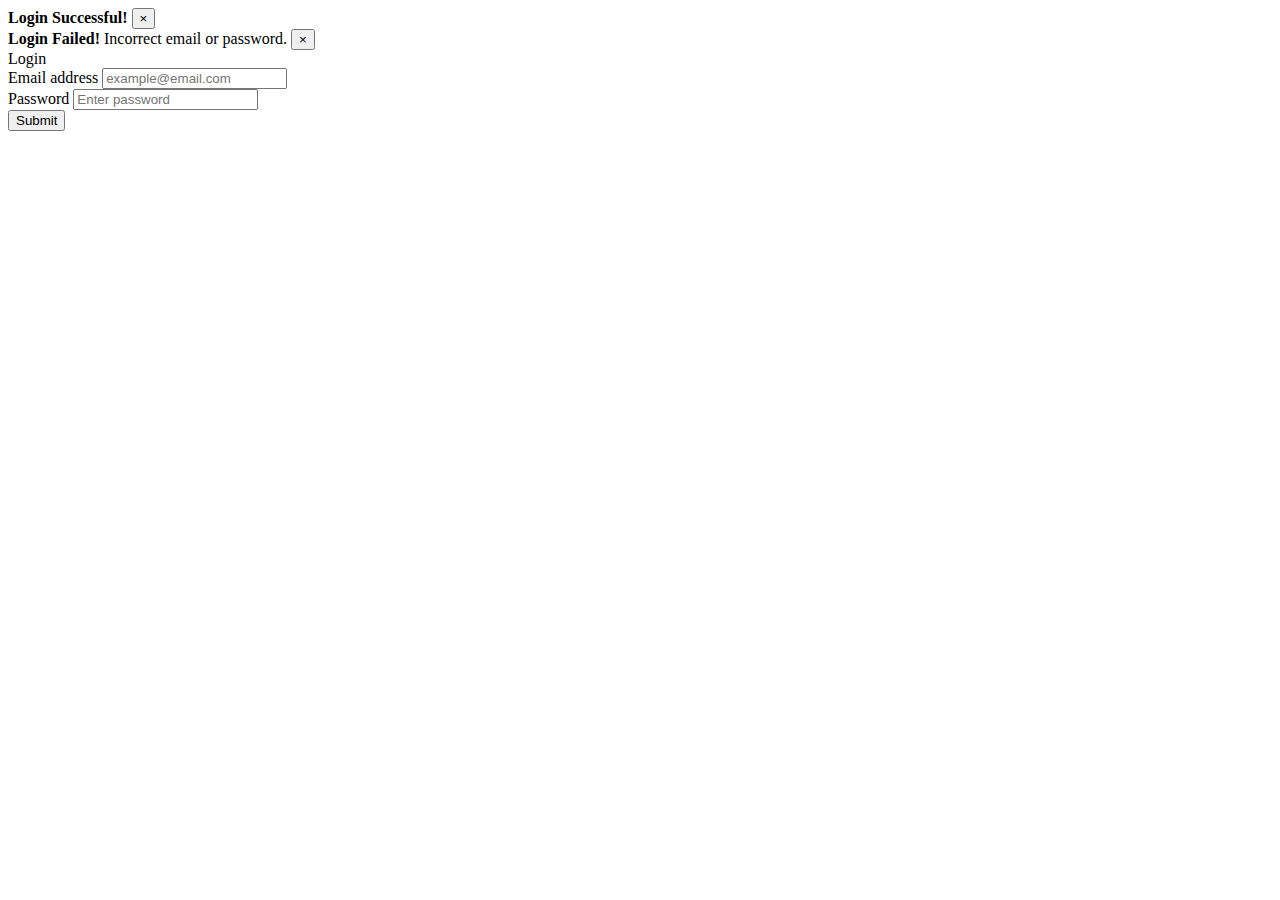
<file: login.html>
<!DOCTYPE html>
<html lang="en">

<head>
  <meta charset="UTF-8">
  <meta http-equiv="X-UA-Compatible" content="IE=edge">
  <meta name="viewport" content="width=device-width, initial-scale=1.0">
  <title>Login | E-Store</title>
  <script src="https://code.jquery.com/jquery-3.6.1.min.js"
    integrity="sha256-o88AwQnZB+VDvE9tvIXrMQaPlFFSUTR+nldQm1LuPXQ=" crossorigin="anonymous"></script>
  <!-- Favicon Include -->
  <link rel="icon" type="image/x-icon" href="./favicon_io/favicon.ico">

</head>
<!-- Dynamically added Header and Footer files -->
<script>
  $(function () {
    $("header").load("./include/header.html");
    $("footer").load("./include/footer.html")
  });
</script>

<body class="primary-color">
  <header></header>

  <div class="alert alert-success alert-dismissible fade show" role="alert" id="login-success">
    <strong>Login Successful!</strong>
    <button type="button" class="close" data-dismiss="alert" aria-label="Close">
      <span aria-hidden="true">&times;</span>
    </button>
  </div>
  <div class="alert alert-danger alert-dismissible fade show" role="alert" id="login-fail">
    <strong>Login Failed!</strong> Incorrect email or password.
    <button type="button" class="close" data-dismiss="alert" aria-label="Close">
      <span aria-hidden="true">&times;</span>
    </button>
  </div>
  <main class="contianer my-5">
    <div class="row mb-2">
      <div class="col-12">
        <div class="h2 text-center font-weight-bold">Login</div>
      </div>
    </div>
    <div class="row d-flex flex-row justify-content-center">
      <div class="col-lg-4 col-md-4 col-sm-6">
        <form onsubmit="return false">
          <div class="form-group">
            <label for="loginEmail">Email address</label>
            <input type="email" class="form-control" id="loginEmail" placeholder="example@email.com" required>
          </div>
          <div class="form-group">
            <label for="loginPassword">Password</label>
            <input type="password" class="form-control" id="loginPassword" placeholder="Enter password" required>
          </div>
          <button type="submit" class="btn btn-warning btn-block" onclick="checkLogin()">Submit</button>
        </form>
      </div>
    </div>
  </main>

  <footer class="bg-dark mt-5">
  </footer>
</body>

<script src="./js/script.js"></script>

</html>
</file>
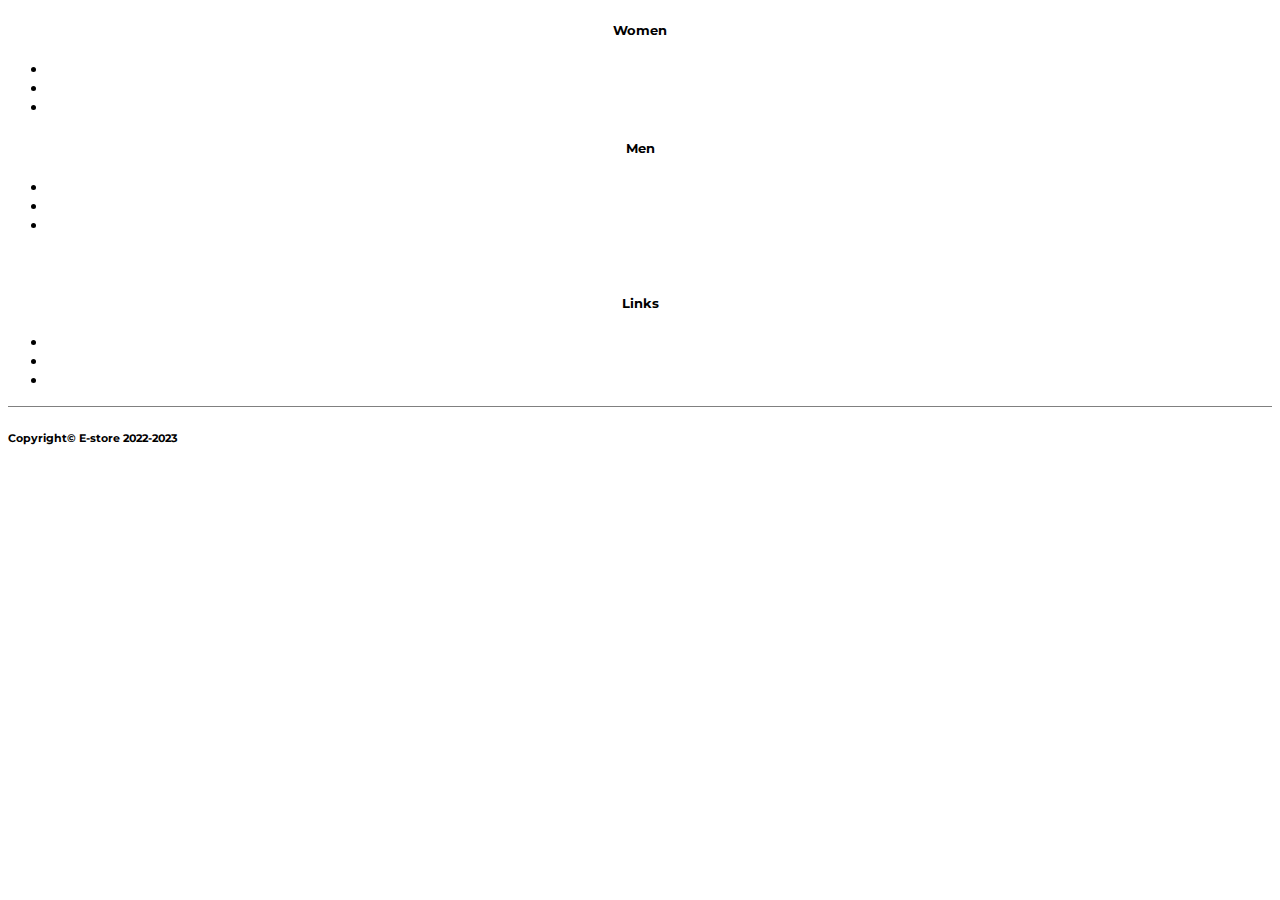
<file: include/footer.html>
<!DOCTYPE html>
<html lang="en">

<head>
  <meta charset="UTF-8">
  <meta http-equiv="X-UA-Compatible" content="IE=edge">
  <meta name="viewport" content="width=device-width, initial-scale=1.0">
  <title>Document</title>
  <link rel="stylesheet" href="https://cdn.jsdelivr.net/npm/bootstrap@4.6.2/dist/css/bootstrap.min.css"
    integrity="sha384-xOolHFLEh07PJGoPkLv1IbcEPTNtaed2xpHsD9ESMhqIYd0nLMwNLD69Npy4HI+N" crossorigin="anonymous">
  <script src="https://cdn.jsdelivr.net/npm/jquery@3.5.1/dist/jquery.slim.min.js"
    integrity="sha384-DfXdz2htPH0lsSSs5nCTpuj/zy4C+OGpamoFVy38MVBnE+IbbVYUew+OrCXaRkfj"
    crossorigin="anonymous"></script>
  <script src="https://cdn.jsdelivr.net/npm/bootstrap@4.6.2/dist/js/bootstrap.bundle.min.js"
    integrity="sha384-Fy6S3B9q64WdZWQUiU+q4/2Lc9npb8tCaSX9FK7E8HnRr0Jz8D6OP9dO5Vg3Q9ct"
    crossorigin="anonymous"></script>
  <link rel="stylesheet" href="../css/style.css">
</head>

<style>
  .row li>a {
    text-decoration: none;
    color: white;
  }

  .row h5>a {
    text-decoration: none;
    color: white;
  }

  .row h5>a:hover {
    color: goldenrod;
  }

  .row li>a:hover {
    color: goldenrod;
  }
</style>

<body>
  <div class="row text-white my-4 pb-2 mx-auto d-flex flex-lg-row flex-md-column justify-content-sm-center"
    id="footer-links">
    <div class="col-lg-3 mx-sm-auto">
      <h5>Women</h5>
      <ul class="list-unstyled">
        <li><a href="../women/women_dresses.html">Dresses</a></li>
        <li><a href="../women/women_pants.html">Pants</a></li>
        <li><a href="../women/women_skirts.html">Skirts</a></li>
      </ul>
    </div>
    <div class="col-lg-3 mx-sm-auto">
      <h5>Men</h5>
      <ul class="list-unstyled">
        <li><a href="../men/men_shirts.html">Shirts</a></li>
        <li><a href="..//men/men_pants.html">Pants</a></li>
        <li><a href="../men/men_hoodies.html">Hoodies</a></li>
      </ul>
    </div>
    <div class="col-lg-3 mx-sm-auto">
      <h5><a href="../kids.html">Kids</a></h5>
    </div>
    <div class="col-lg-3 mx-sm-auto">
      <h5>Links</h5>
      <ul class="list-unstyled">
        <li><a href="../index.html">Home</a></li>
        <li><a href="../login.html">Login</a></li>
        <li><a href="../contact.html">Contact</a></li>
      </ul>
    </div>
  </div>
  <div class="row text-white d-flex flex-lg-row flex-sm-column justify-content-center my-3 mx-auto">
    <h6 class="mx-sm-auto">Copyright&copy; E-store 2022-2023</h6>
  </div>
</body>

</html>
</file>
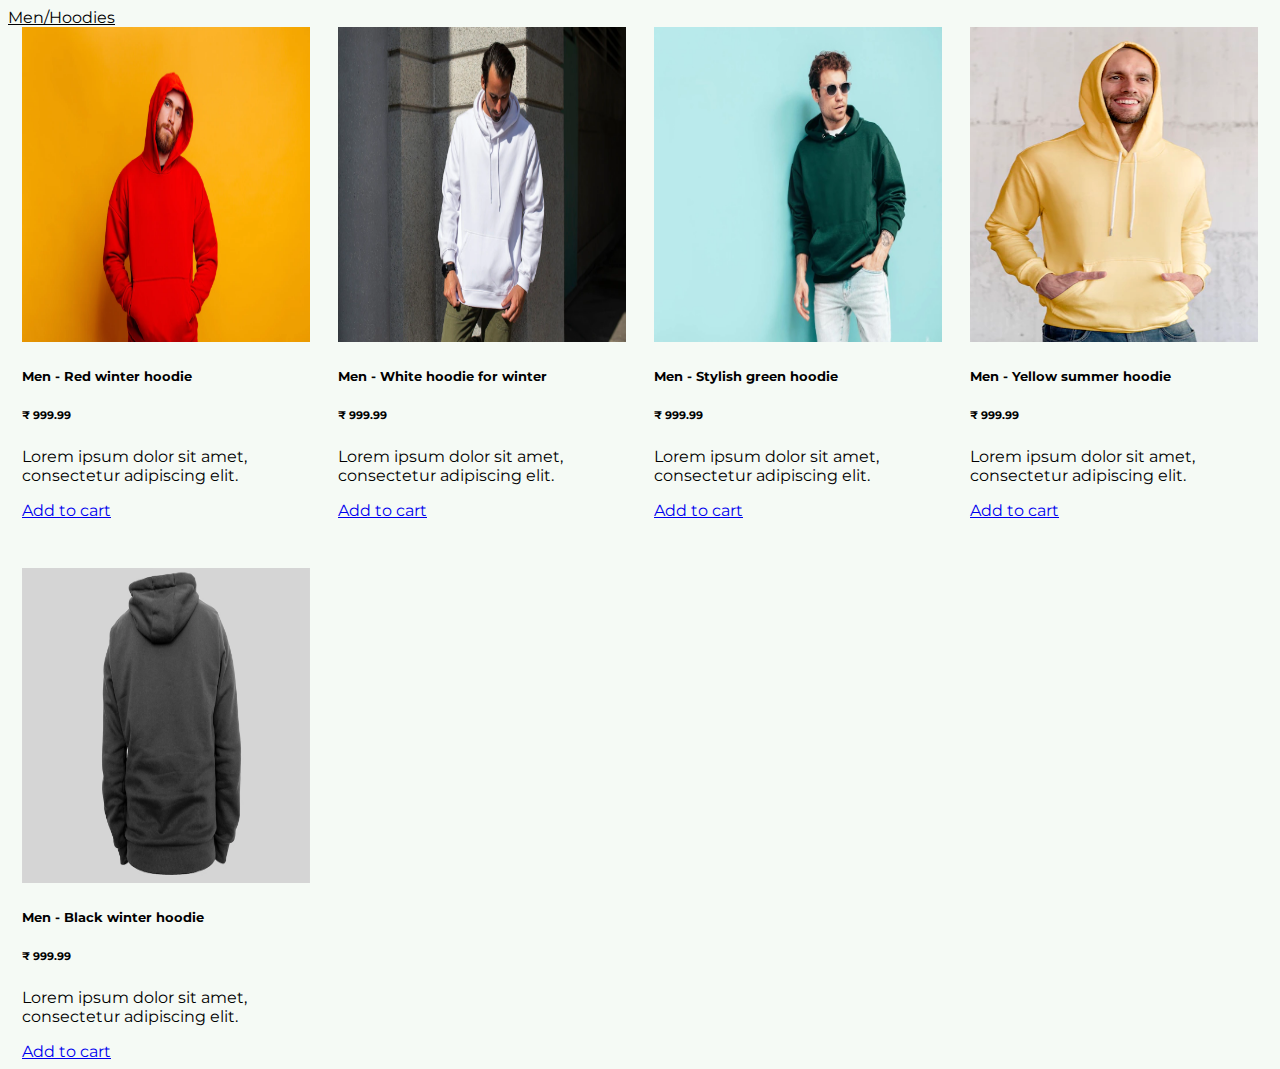
<file: men/men_hoodies.html>
<!DOCTYPE html>
<html lang="en">

<head>
  <meta charset="UTF-8">
  <meta http-equiv="X-UA-Compatible" content="IE=edge">
  <meta name="viewport" content="width=device-width, initial-scale=1.0">
  <title>Men/Hoodies | E-Store</title>
  <script src="https://code.jquery.com/jquery-3.6.1.min.js"
    integrity="sha256-o88AwQnZB+VDvE9tvIXrMQaPlFFSUTR+nldQm1LuPXQ=" crossorigin="anonymous"></script>
  <link rel="stylesheet" href="../css/style.css">
  <!-- Favicon Include -->
  <link rel="icon" type="image/x-icon" href="../favicon_io/favicon.ico">
</head>
<!-- Dynamically added Header and Footer files -->
<script>
  $(function () {
    $("header").load("../include/header.html");
    $("footer").load("../include/footer.html")
  });
</script>

<body class="primary-color">
  <header></header>

  <main class="container my-5">
    <div class="h3 text-center font-weight-bold"><u>Men/Hoodies</u></div>
    <div class="products-container my-5">
      <div class="card" style="width: 18rem;" id="card-1">
        <img src="../images/men/red-hoodie.webp" class="card-img-top" alt="...">
        <div class="card-body">
          <h5 class="card-title font-weight-bold">Men - Red winter hoodie</h5>
          <h6 class="card-price font-weight-bold">&#8377; 999.99</h6>
          <p class="card-text">Lorem ipsum dolor sit amet, consectetur adipiscing elit.</p>
          <a href="./cart.html" class="btn btn-primary btn-warning featured-btn"><i
              class="fa-solid fa-cart-shopping"></i> Add to
            cart</a>
        </div>
      </div>
      <div class="card" style="width: 18rem;" id="card-1">
        <img src="../images/men/white-hoodie.webp" class="card-img-top" alt="...">
        <div class="card-body">
          <h5 class="card-title font-weight-bold">Men - White hoodie for winter</h5>
          <h6 class="card-price font-weight-bold">&#8377; 999.99</h6>
          <p class="card-text">Lorem ipsum dolor sit amet, consectetur adipiscing elit.</p>
          <a href="./cart.html" class="btn btn-primary btn-warning featured-btn"><i
              class="fa-solid fa-cart-shopping"></i> Add to
            cart</a>
        </div>
      </div>
      <div class="card" style="width: 18rem;" id="card-1">
        <img src="../images/men/green-hoodie.jpg" class="card-img-top" alt="...">
        <div class="card-body">
          <h5 class="card-title font-weight-bold">Men - Stylish green hoodie</h5>
          <h6 class="card-price font-weight-bold">&#8377; 999.99</h6>
          <p class="card-text">Lorem ipsum dolor sit amet, consectetur adipiscing elit.</p>
          <a href="./cart.html" class="btn btn-primary btn-warning featured-btn"><i
              class="fa-solid fa-cart-shopping"></i> Add to
            cart</a>
        </div>
      </div>
      <div class="card" style="width: 18rem;" id="card-1">
        <img src="../images/men/yellow-hoodie.webp" class="card-img-top" alt="...">
        <div class="card-body">
          <h5 class="card-title font-weight-bold">Men - Yellow summer hoodie</h5>
          <h6 class="card-price font-weight-bold">&#8377; 999.99</h6>
          <p class="card-text">Lorem ipsum dolor sit amet, consectetur adipiscing elit.</p>
          <a href="./cart.html" class="btn btn-primary btn-warning featured-btn"><i
              class="fa-solid fa-cart-shopping"></i> Add to
            cart</a>
        </div>
      </div>

      <div class="card" style="width: 18rem;" id="card-1">
        <img src="../images/men/black-hoodie.webp" class="card-img-top" alt="...">
        <div class="card-body">
          <h5 class="card-title font-weight-bold">Men - Black winter hoodie</h5>
          <h6 class="card-price font-weight-bold">&#8377; 999.99</h6>
          <p class="card-text">Lorem ipsum dolor sit amet, consectetur adipiscing elit.</p>
          <a href="./cart.html" class="btn btn-primary btn-warning featured-btn"><i
              class="fa-solid fa-cart-shopping"></i> Add to
            cart</a>
        </div>
      </div>
    </div>
  </main>

  <footer class="bg-dark"></footer>
</body>

</html>
</file>
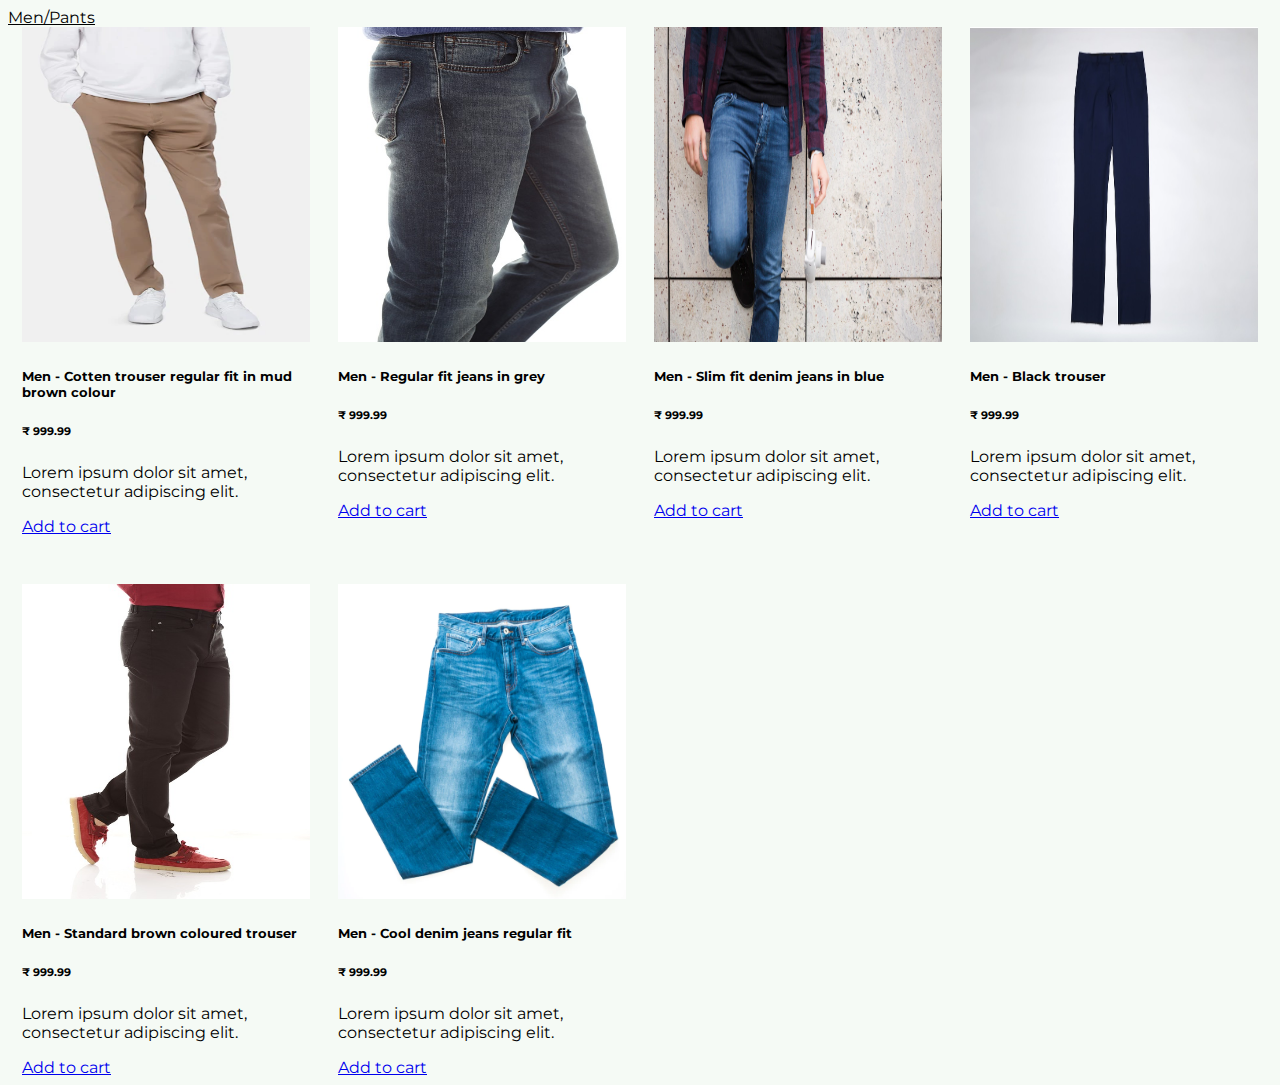
<file: men/men_pants.html>
<!DOCTYPE html>
<html lang="en">

<head>
  <meta charset="UTF-8">
  <meta http-equiv="X-UA-Compatible" content="IE=edge">
  <meta name="viewport" content="width=device-width, initial-scale=1.0">
  <title>Men/Pants | E-Store</title>
  <script src="https://code.jquery.com/jquery-3.6.1.min.js"
    integrity="sha256-o88AwQnZB+VDvE9tvIXrMQaPlFFSUTR+nldQm1LuPXQ=" crossorigin="anonymous"></script>
  <link rel="stylesheet" href="../css/style.css">
  <!-- Favicon Include -->
  <link rel="icon" type="image/x-icon" href="../favicon_io/favicon.ico">
</head>
<!-- Dynamically added Header and Footer files -->
<script>
  $(function () {
    $("header").load("../include/header.html");
    $("footer").load("../include/footer.html")
  });
</script>

<body class="primary-color">
  <header></header>

  <main class="container my-5">
    <div class="h3 text-center font-weight-bold"><u>Men/Pants</u></div>
    <div class="products-container my-5">
      <div class="card" style="width: 18rem;" id="card-1">
        <img src="../images/men/cotton-trouser.webp" class="card-img-top" alt="...">
        <div class="card-body">
          <h5 class="card-title font-weight-bold">Men - Cotten trouser regular fit in mud brown colour</h5>
          <h6 class="card-price font-weight-bold">&#8377; 999.99</h6>
          <p class="card-text">Lorem ipsum dolor sit amet, consectetur adipiscing elit.</p>
          <a href="./cart.html" class="btn btn-primary btn-warning featured-btn"><i
              class="fa-solid fa-cart-shopping"></i> Add to
            cart</a>
        </div>
      </div>
      <div class="card" style="width: 18rem;" id="card-1">
        <img src="../images/men/grey-jeans.jpg" class="card-img-top" alt="...">
        <div class="card-body">
          <h5 class="card-title font-weight-bold">Men - Regular fit jeans in grey</h5>
          <h6 class="card-price font-weight-bold">&#8377; 999.99</h6>
          <p class="card-text">Lorem ipsum dolor sit amet, consectetur adipiscing elit.</p>
          <a href="./cart.html" class="btn btn-primary btn-warning featured-btn"><i
              class="fa-solid fa-cart-shopping"></i> Add to
            cart</a>
        </div>
      </div>
      <div class="card" style="width: 18rem;" id="card-1">
        <img src="../images/men/slim-fit-jeans.webp" class="card-img-top" alt="...">
        <div class="card-body">
          <h5 class="card-title font-weight-bold">Men - Slim fit denim jeans in blue</h5>
          <h6 class="card-price font-weight-bold">&#8377; 999.99</h6>
          <p class="card-text">Lorem ipsum dolor sit amet, consectetur adipiscing elit.</p>
          <a href="./cart.html" class="btn btn-primary btn-warning featured-btn"><i
              class="fa-solid fa-cart-shopping"></i> Add to
            cart</a>
        </div>
      </div>
      <div class="card" style="width: 18rem;" id="card-1">
        <img src="../images/men/black-trouser.jpg" class="card-img-top" alt="...">
        <div class="card-body">
          <h5 class="card-title font-weight-bold">Men - Black trouser</h5>
          <h6 class="card-price font-weight-bold">&#8377; 999.99</h6>
          <p class="card-text">Lorem ipsum dolor sit amet, consectetur adipiscing elit.</p>
          <a href="./cart.html" class="btn btn-primary btn-warning featured-btn"><i
              class="fa-solid fa-cart-shopping"></i> Add to
            cart</a>
        </div>
      </div>

      <div class="card" style="width: 18rem;" id="card-1">
        <img src="../images/men/brown-trouser.jpg" class="card-img-top" alt="...">
        <div class="card-body">
          <h5 class="card-title font-weight-bold">Men - Standard brown coloured trouser</h5>
          <h6 class="card-price font-weight-bold">&#8377; 999.99</h6>
          <p class="card-text">Lorem ipsum dolor sit amet, consectetur adipiscing elit.</p>
          <a href="./cart.html" class="btn btn-primary btn-warning featured-btn"><i
              class="fa-solid fa-cart-shopping"></i> Add to
            cart</a>
        </div>
      </div>
      <div class="card" style="width: 18rem;" id="card-1">
        <img src="../images/men/denim-jeans.webp" class="card-img-top" alt="...">
        <div class="card-body">
          <h5 class="card-title font-weight-bold">Men - Cool denim jeans regular fit</h5>
          <h6 class="card-price font-weight-bold">&#8377; 999.99</h6>
          <p class="card-text">Lorem ipsum dolor sit amet, consectetur adipiscing elit.</p>
          <a href="./cart.html" class="btn btn-primary btn-warning featured-btn"><i
              class="fa-solid fa-cart-shopping"></i> Add to
            cart</a>
        </div>
      </div>
    </div>
  </main>

  <footer class="bg-dark"></footer>
</body>

</html>
</file>
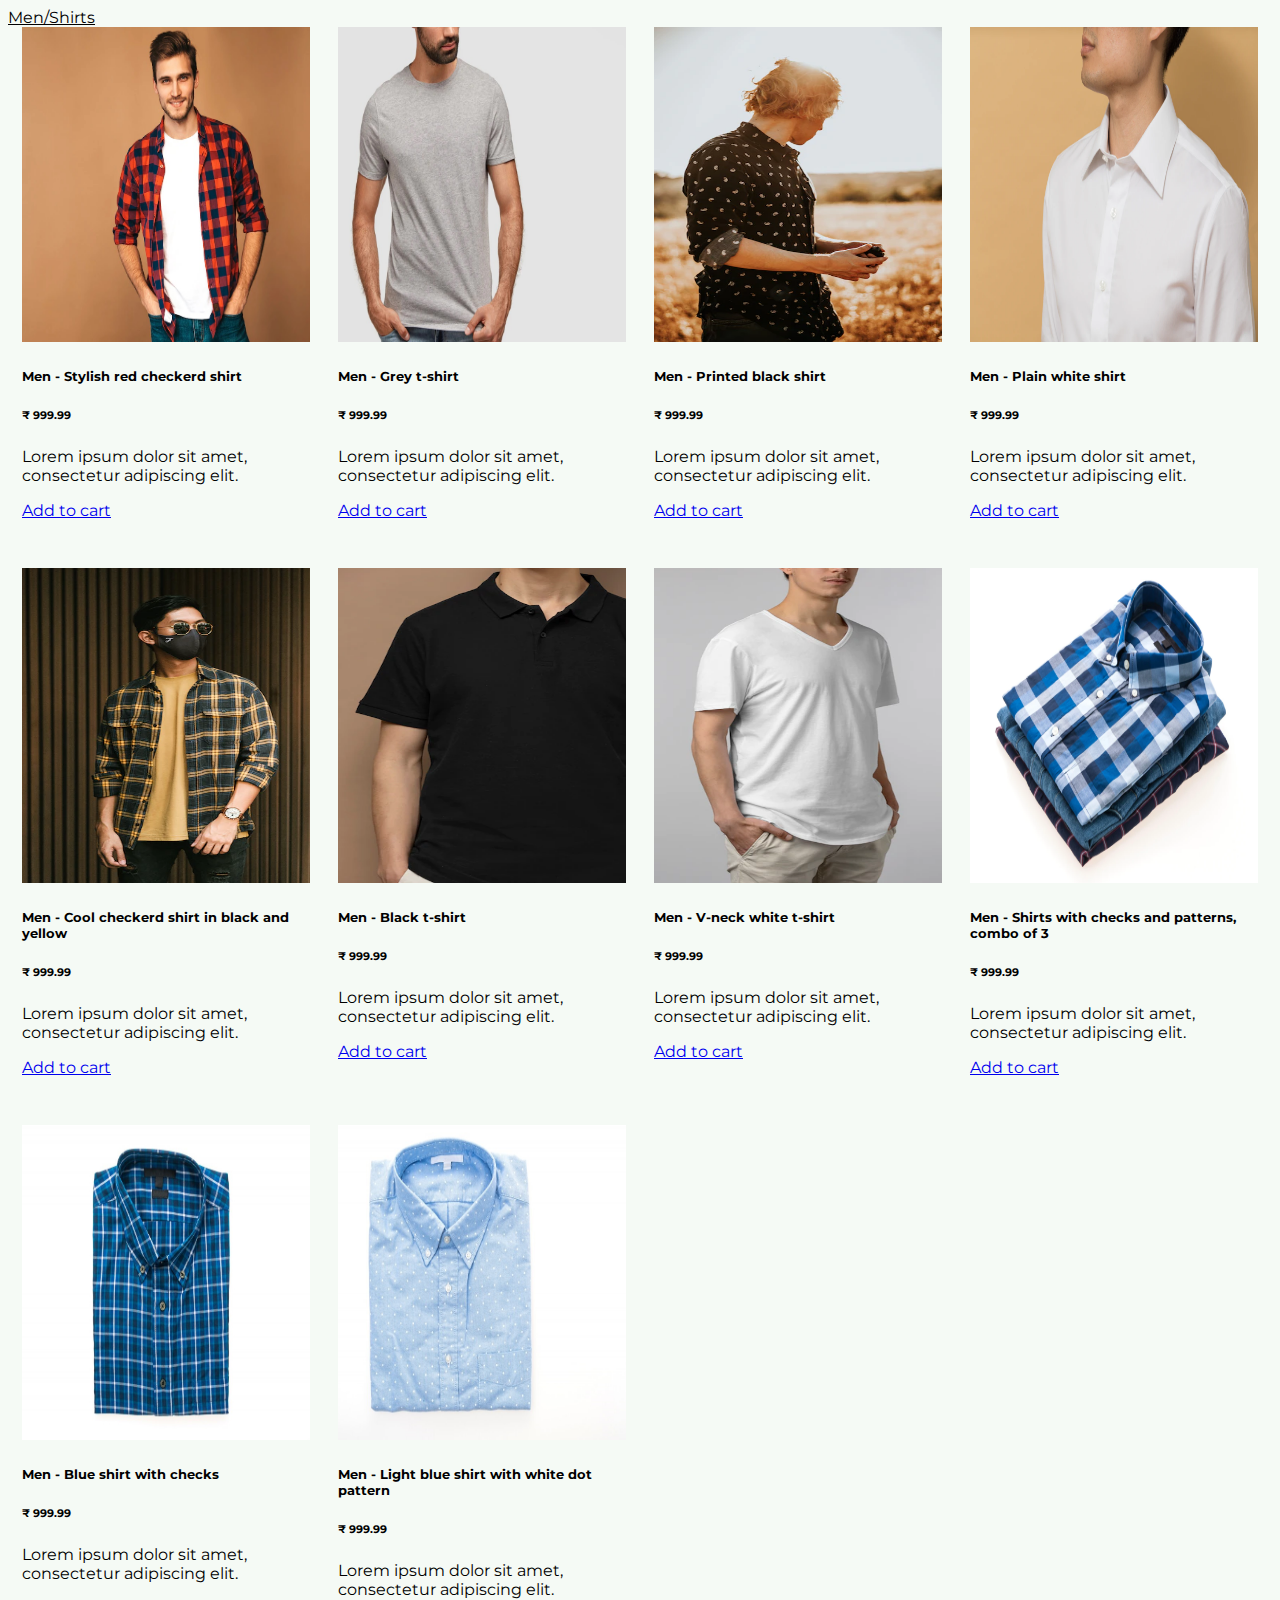
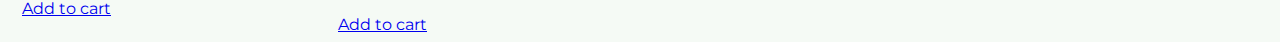
<file: men/men_shirts.html>
<!DOCTYPE html>
<html lang="en">

<head>
  <meta charset="UTF-8">
  <meta http-equiv="X-UA-Compatible" content="IE=edge">
  <meta name="viewport" content="width=device-width, initial-scale=1.0">
  <title>Men/Shirts | E-Store</title>
  <script src="https://code.jquery.com/jquery-3.6.1.min.js"
    integrity="sha256-o88AwQnZB+VDvE9tvIXrMQaPlFFSUTR+nldQm1LuPXQ=" crossorigin="anonymous"></script>
  <link rel="stylesheet" href="../css/style.css">
  <!-- Favicon Include -->
  <link rel="icon" type="image/x-icon" href="../favicon_io/favicon.ico">
</head>
<!-- Dynamically added Header and Footer files -->
<script>
  $(function () {
    $("header").load("../include/header.html");
    $("footer").load("../include/footer.html")
  });
</script>

<body class="primary-color">
  <header></header>

  <main class="container my-5">
    <div class="h3 text-center font-weight-bold"><u>Men/Shirts</u></div>
    <div class="products-container my-5">
      <div class="card" style="width: 18rem;" id="card-1">
        <img src="../images/men/red-checkerd-shirt.jpg" class="card-img-top" alt="...">
        <div class="card-body">
          <h5 class="card-title font-weight-bold">Men - Stylish red checkerd shirt</h5>
          <h6 class="card-price font-weight-bold">&#8377; 999.99</h6>
          <p class="card-text">Lorem ipsum dolor sit amet, consectetur adipiscing elit.</p>
          <a href="./cart.html" class="btn btn-primary btn-warning featured-btn"><i
              class="fa-solid fa-cart-shopping"></i> Add to
            cart</a>
        </div>
      </div>
      <div class="card" style="width: 18rem;" id="card-1">
        <img src="../images/men/grey-t-shirt.jpg" class="card-img-top" alt="...">
        <div class="card-body">
          <h5 class="card-title font-weight-bold">Men - Grey t-shirt</h5>
          <h6 class="card-price font-weight-bold">&#8377; 999.99</h6>
          <p class="card-text">Lorem ipsum dolor sit amet, consectetur adipiscing elit.</p>
          <a href="./cart.html" class="btn btn-primary btn-warning featured-btn"><i
              class="fa-solid fa-cart-shopping"></i> Add to
            cart</a>
        </div>
      </div>
      <div class="card" style="width: 18rem;" id="card-1">
        <img src="../images/men/black-shirt.webp" class="card-img-top" alt="...">
        <div class="card-body">
          <h5 class="card-title font-weight-bold">Men - Printed black shirt</h5>
          <h6 class="card-price font-weight-bold">&#8377; 999.99</h6>
          <p class="card-text">Lorem ipsum dolor sit amet, consectetur adipiscing elit.</p>
          <a href="./cart.html" class="btn btn-primary btn-warning featured-btn"><i
              class="fa-solid fa-cart-shopping"></i> Add to
            cart</a>
        </div>
      </div>
      <div class="card" style="width: 18rem;" id="card-1">
        <img src="../images/men/white-shirt.webp" class="card-img-top" alt="...">
        <div class="card-body">
          <h5 class="card-title font-weight-bold">Men - Plain white shirt</h5>
          <h6 class="card-price font-weight-bold">&#8377; 999.99</h6>
          <p class="card-text">Lorem ipsum dolor sit amet, consectetur adipiscing elit.</p>
          <a href="./cart.html" class="btn btn-primary btn-warning featured-btn"><i
              class="fa-solid fa-cart-shopping"></i> Add to
            cart</a>
        </div>
      </div>

      <div class="card" style="width: 18rem;" id="card-1">
        <img src="../images/men/black-yellow-shirt.webp" class="card-img-top" alt="...">
        <div class="card-body">
          <h5 class="card-title font-weight-bold">Men - Cool checkerd shirt in black and yellow</h5>
          <h6 class="card-price font-weight-bold">&#8377; 999.99</h6>
          <p class="card-text">Lorem ipsum dolor sit amet, consectetur adipiscing elit.</p>
          <a href="./cart.html" class="btn btn-primary btn-warning featured-btn"><i
              class="fa-solid fa-cart-shopping"></i> Add to
            cart</a>
        </div>
      </div>
      <div class="card" style="width: 18rem;" id="card-1">
        <img src="../images/men/black-t-shirt.webp" class="card-img-top" alt="...">
        <div class="card-body">
          <h5 class="card-title font-weight-bold">Men - Black t-shirt</h5>
          <h6 class="card-price font-weight-bold">&#8377; 999.99</h6>
          <p class="card-text">Lorem ipsum dolor sit amet, consectetur adipiscing elit.</p>
          <a href="./cart.html" class="btn btn-primary btn-warning featured-btn"><i
              class="fa-solid fa-cart-shopping"></i> Add to
            cart</a>
        </div>
      </div>
      <div class="card" style="width: 18rem;" id="card-1">
        <img src="../images/men/white-t-shirt.webp" class="card-img-top" alt="...">
        <div class="card-body">
          <h5 class="card-title font-weight-bold">Men - V-neck white t-shirt</h5>
          <h6 class="card-price font-weight-bold">&#8377; 999.99</h6>
          <p class="card-text">Lorem ipsum dolor sit amet, consectetur adipiscing elit.</p>
          <a href="./cart.html" class="btn btn-primary btn-warning featured-btn"><i
              class="fa-solid fa-cart-shopping"></i> Add to
            cart</a>
        </div>
      </div>
      <div class="card" style="width: 18rem;" id="card-1">
        <img src="../images/men/combo-shirt.webp" class="card-img-top" alt="...">
        <div class="card-body">
          <h5 class="card-title font-weight-bold">Men - Shirts with checks and patterns, combo of 3</h5>
          <h6 class="card-price font-weight-bold">&#8377; 999.99</h6>
          <p class="card-text">Lorem ipsum dolor sit amet, consectetur adipiscing elit.</p>
          <a href="./cart.html" class="btn btn-primary btn-warning featured-btn"><i
              class="fa-solid fa-cart-shopping"></i> Add to
            cart</a>
        </div>
      </div>
      <div class="card" style="width: 18rem;" id="card-1">
        <img src="../images/men/blue-shirt-checks.jpg" class="card-img-top" alt="...">
        <div class="card-body">
          <h5 class="card-title font-weight-bold">Men - Blue shirt with checks</h5>
          <h6 class="card-price font-weight-bold">&#8377; 999.99</h6>
          <p class="card-text">Lorem ipsum dolor sit amet, consectetur adipiscing elit.</p>
          <a href="./cart.html" class="btn btn-primary btn-warning featured-btn"><i
              class="fa-solid fa-cart-shopping"></i> Add to
            cart</a>
        </div>
      </div>
      <div class="card" style="width: 18rem;" id="card-1">
        <img src="../images/men/blue-shirt-dots.jpg" class="card-img-top" alt="...">
        <div class="card-body">
          <h5 class="card-title font-weight-bold">Men - Light blue shirt with white dot pattern</h5>
          <h6 class="card-price font-weight-bold">&#8377; 999.99</h6>
          <p class="card-text">Lorem ipsum dolor sit amet, consectetur adipiscing elit.</p>
          <a href="./cart.html" class="btn btn-primary btn-warning featured-btn"><i
              class="fa-solid fa-cart-shopping"></i> Add to
            cart</a>
        </div>
      </div>
    </div>
  </main>

  <footer class="bg-dark"></footer>
</body>

</html>
</file>
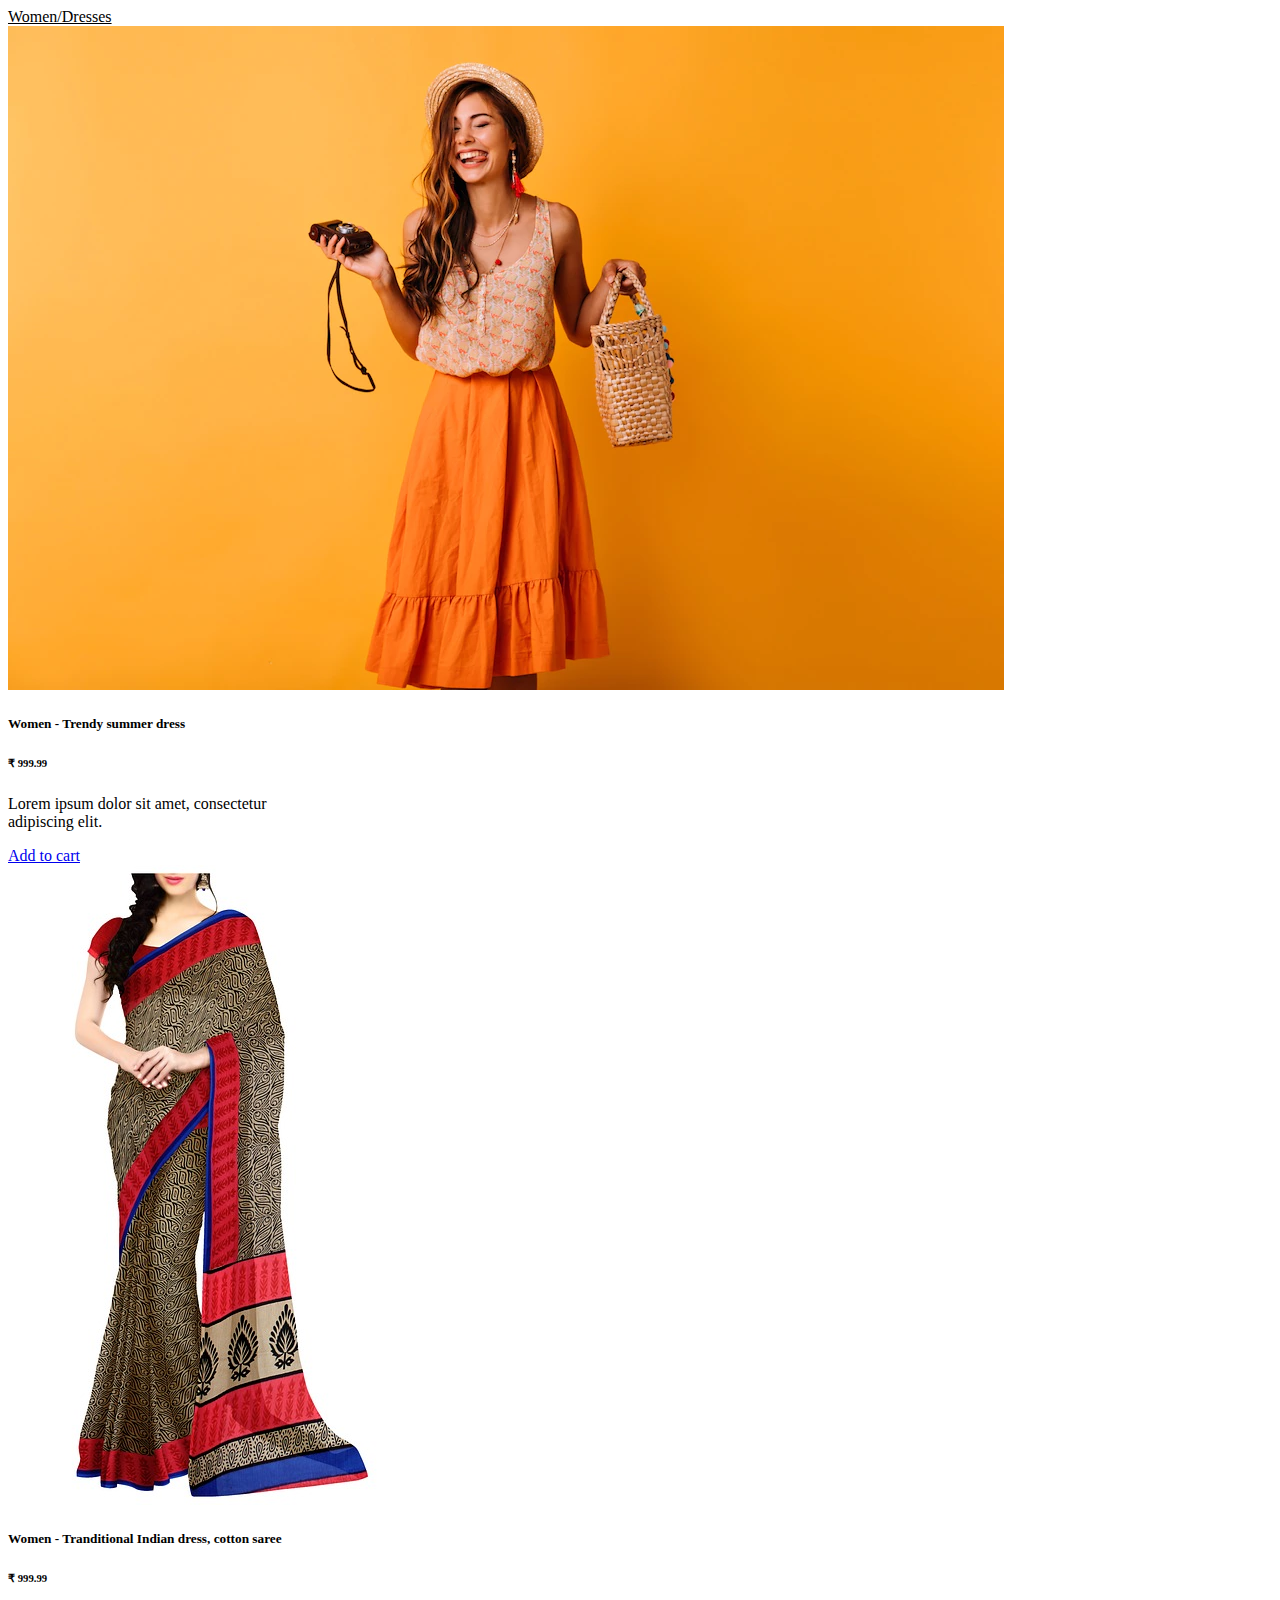
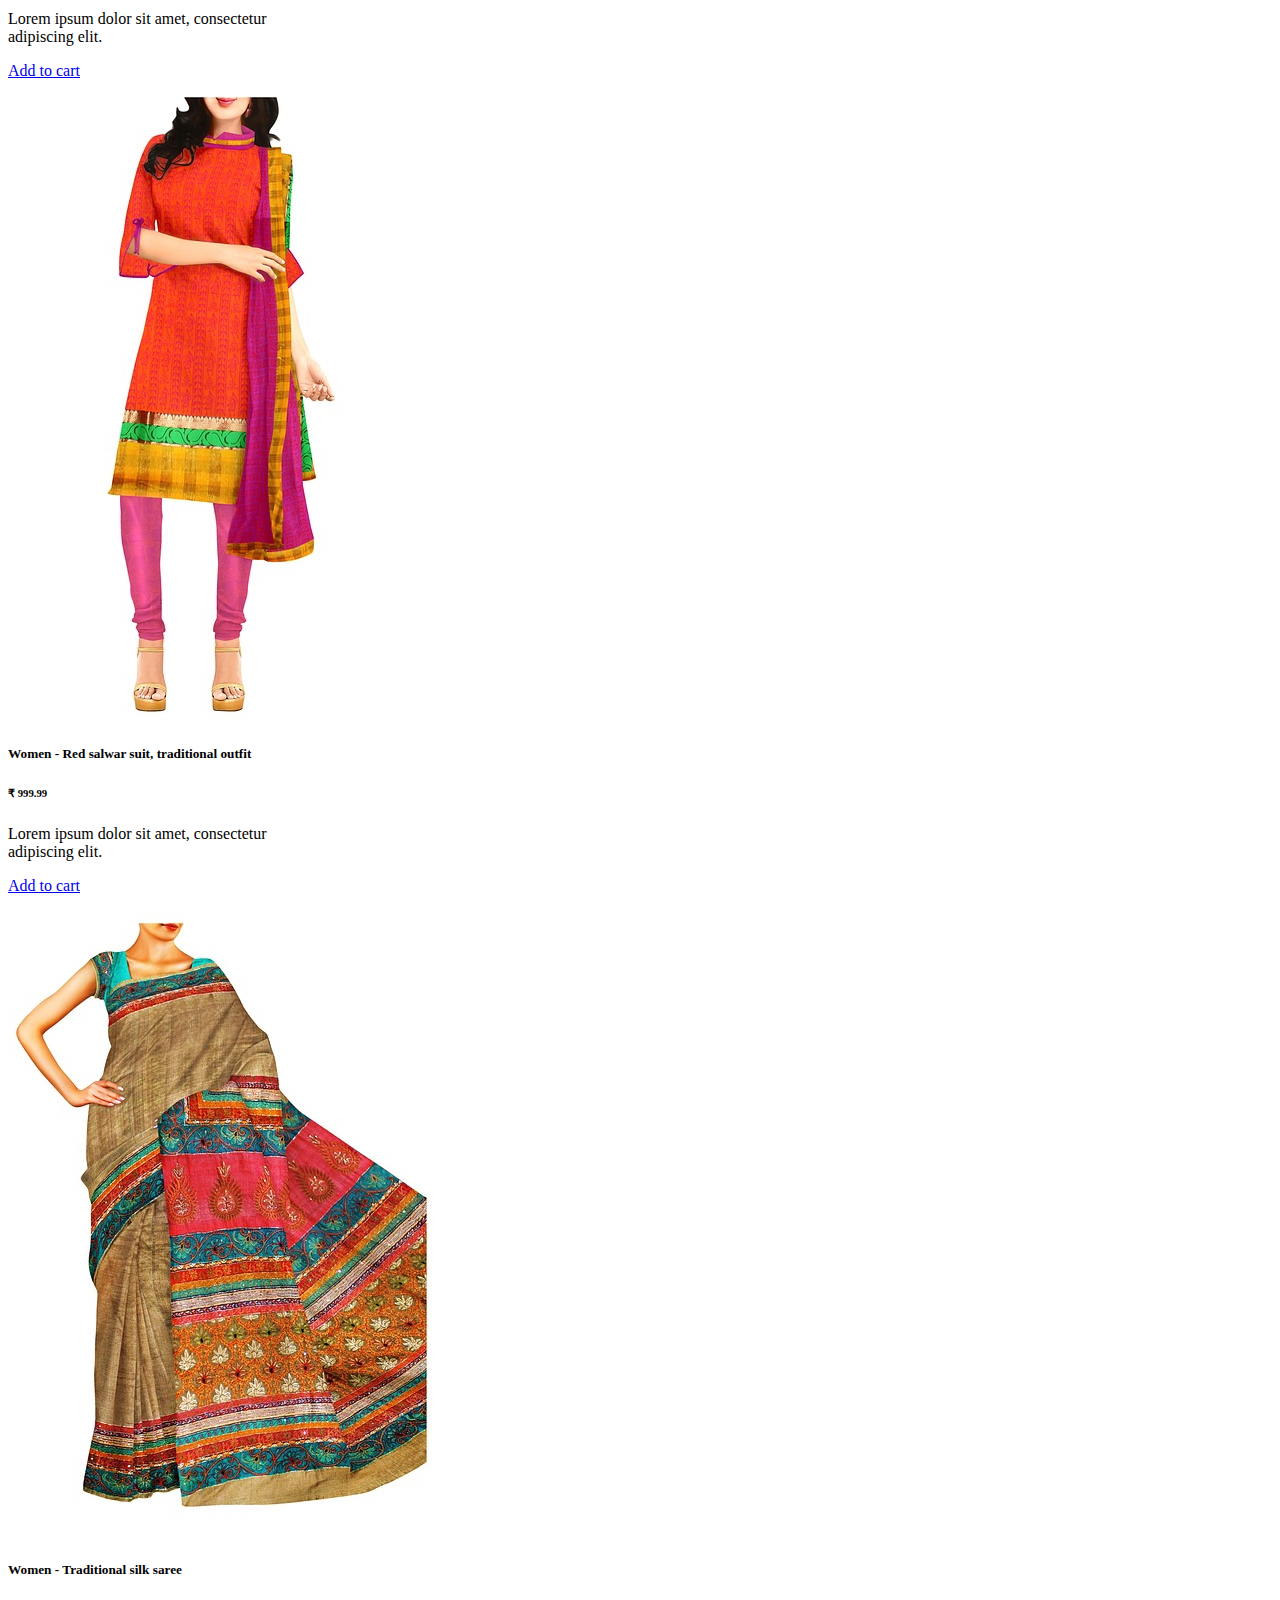
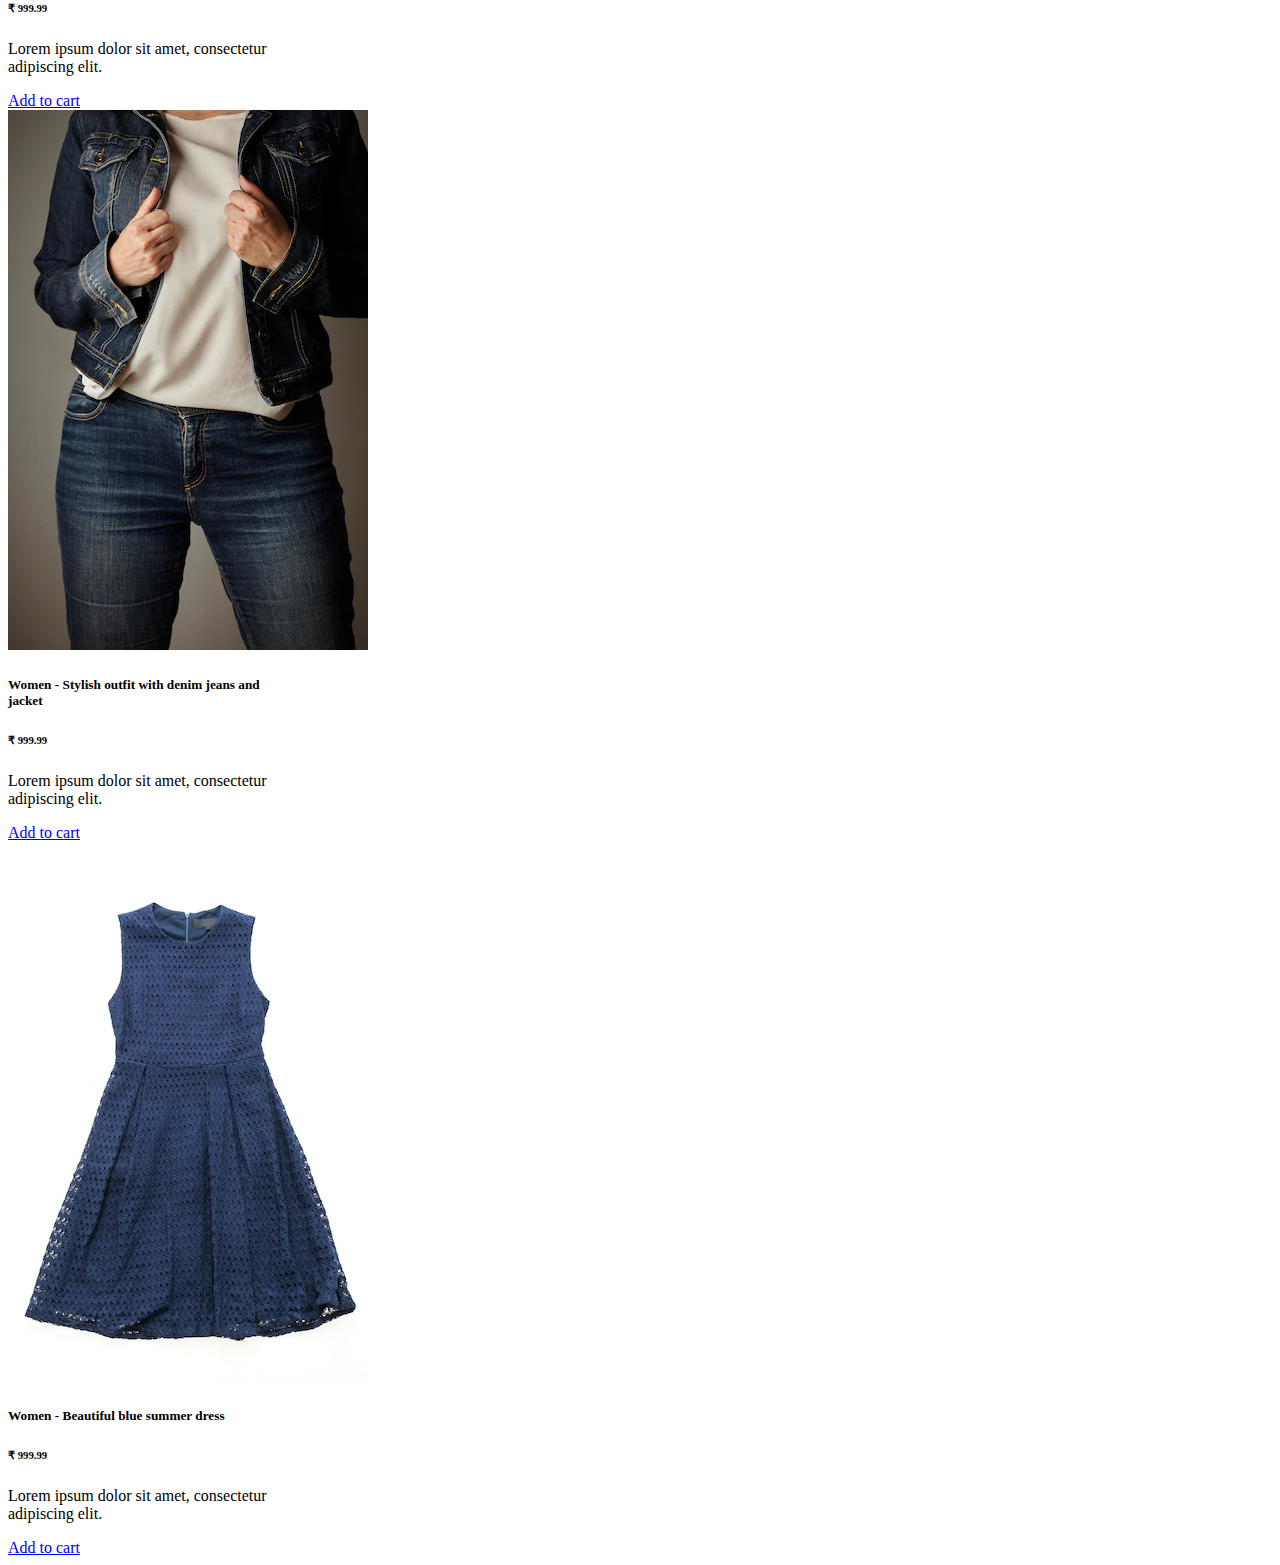
<file: women/women_dresses.html>
<!DOCTYPE html>
<html lang="en">

<head>
  <meta charset="UTF-8">
  <meta http-equiv="X-UA-Compatible" content="IE=edge">
  <meta name="viewport" content="width=device-width, initial-scale=1.0">
  <title>Women/Dresses | E-Store</title>
  <script src="https://code.jquery.com/jquery-3.6.1.min.js"
    integrity="sha256-o88AwQnZB+VDvE9tvIXrMQaPlFFSUTR+nldQm1LuPXQ=" crossorigin="anonymous"></script>
  <!-- Favicon Include -->
  <link rel="icon" type="image/x-icon" href="../favicon_io/favicon.ico">
</head>
<!-- Dynamically added Header and Footer files -->
<script>
  $(function () {
    $("header").load("../include/header.html");
    $("footer").load("../include/footer.html")
  });
</script>

<body class="primary-color">
  <header></header>

  <main class="container my-5">
    <div class="h3 text-center font-weight-bold"><u>Women/Dresses</u></div>
    <div class="products-container my-5">
      <div class="card" style="width: 18rem;" id="card-1">
        <img src="../images/women/trendy-summer-dress.webp" class="card-img-top" alt="...">
        <div class="card-body">
          <h5 class="card-title font-weight-bold">Women - Trendy summer dress</h5>
          <h6 class="card-price font-weight-bold">&#8377; 999.99</h6>
          <p class="card-text">Lorem ipsum dolor sit amet, consectetur adipiscing elit.</p>
          <a href="./cart.html" class="btn btn-primary btn-warning featured-btn"><i
              class="fa-solid fa-cart-shopping"></i> Add to
            cart</a>
        </div>
      </div>
      <div class="card" style="width: 18rem;" id="card-1">
        <img src="../images/women/cotton-saree.jpg" class="card-img-top" alt="...">
        <div class="card-body">
          <h5 class="card-title font-weight-bold">Women - Tranditional Indian dress, cotton saree</h5>
          <h6 class="card-price font-weight-bold">&#8377; 999.99</h6>
          <p class="card-text">Lorem ipsum dolor sit amet, consectetur adipiscing elit.</p>
          <a href="./cart.html" class="btn btn-primary btn-warning featured-btn"><i
              class="fa-solid fa-cart-shopping"></i> Add to
            cart</a>
        </div>
      </div>
      <div class="card" style="width: 18rem;" id="card-1">
        <img src="../images/women/salwar-suit.jpg" class="card-img-top" alt="...">
        <div class="card-body">
          <h5 class="card-title font-weight-bold">Women - Red salwar suit, traditional outfit</h5>
          <h6 class="card-price font-weight-bold">&#8377; 999.99</h6>
          <p class="card-text">Lorem ipsum dolor sit amet, consectetur adipiscing elit.</p>
          <a href="./cart.html" class="btn btn-primary btn-warning featured-btn"><i
              class="fa-solid fa-cart-shopping"></i> Add to
            cart</a>
        </div>
      </div>
      <div class="card" style="width: 18rem;" id="card-1">
        <img src="../images/women/silk-saree.jpg" class="card-img-top" alt="...">
        <div class="card-body">
          <h5 class="card-title font-weight-bold">Women - Traditional silk saree</h5>
          <h6 class="card-price font-weight-bold">&#8377; 999.99</h6>
          <p class="card-text">Lorem ipsum dolor sit amet, consectetur adipiscing elit.</p>
          <a href="./cart.html" class="btn btn-primary btn-warning featured-btn"><i
              class="fa-solid fa-cart-shopping"></i> Add to
            cart</a>
        </div>
      </div>

      <div class="card" style="width: 18rem;" id="card-1">
        <img src="../images/women/denim-dress.webp" class="card-img-top" alt="...">
        <div class="card-body">
          <h5 class="card-title font-weight-bold">Women - Stylish outfit with denim jeans and jacket</h5>
          <h6 class="card-price font-weight-bold">&#8377; 999.99</h6>
          <p class="card-text">Lorem ipsum dolor sit amet, consectetur adipiscing elit.</p>
          <a href="./cart.html" class="btn btn-primary btn-warning featured-btn"><i
              class="fa-solid fa-cart-shopping"></i> Add to
            cart</a>
        </div>
      </div>
      <div class="card" style="width: 18rem;" id="card-1">
        <img src="../images/women/blue-dress.jpg" class="card-img-top" alt="...">
        <div class="card-body">
          <h5 class="card-title font-weight-bold">Women - Beautiful blue summer dress</h5>
          <h6 class="card-price font-weight-bold">&#8377; 999.99</h6>
          <p class="card-text">Lorem ipsum dolor sit amet, consectetur adipiscing elit.</p>
          <a href="./cart.html" class="btn btn-primary btn-warning featured-btn"><i
              class="fa-solid fa-cart-shopping"></i> Add to
            cart</a>
        </div>
      </div>
    </div>
  </main>

  <footer class="bg-dark"></footer>
</body>

</html>
</file>
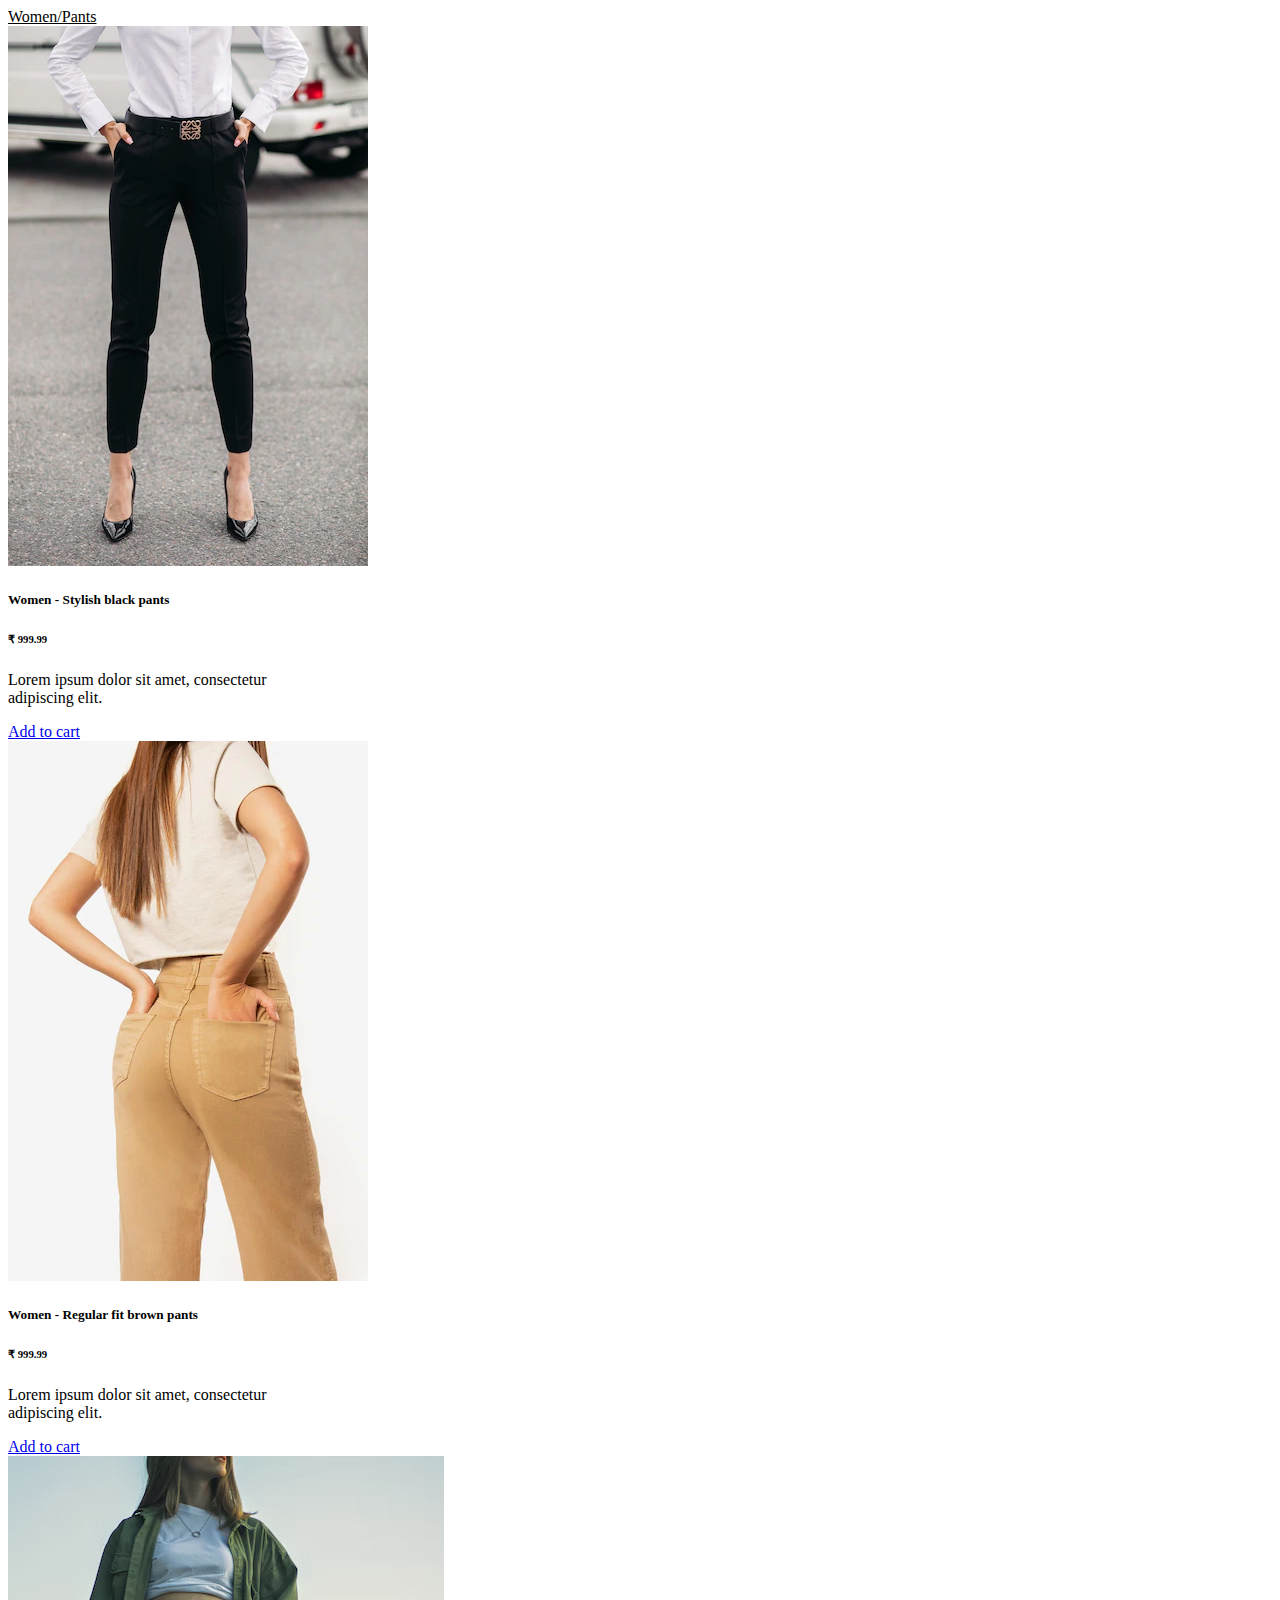
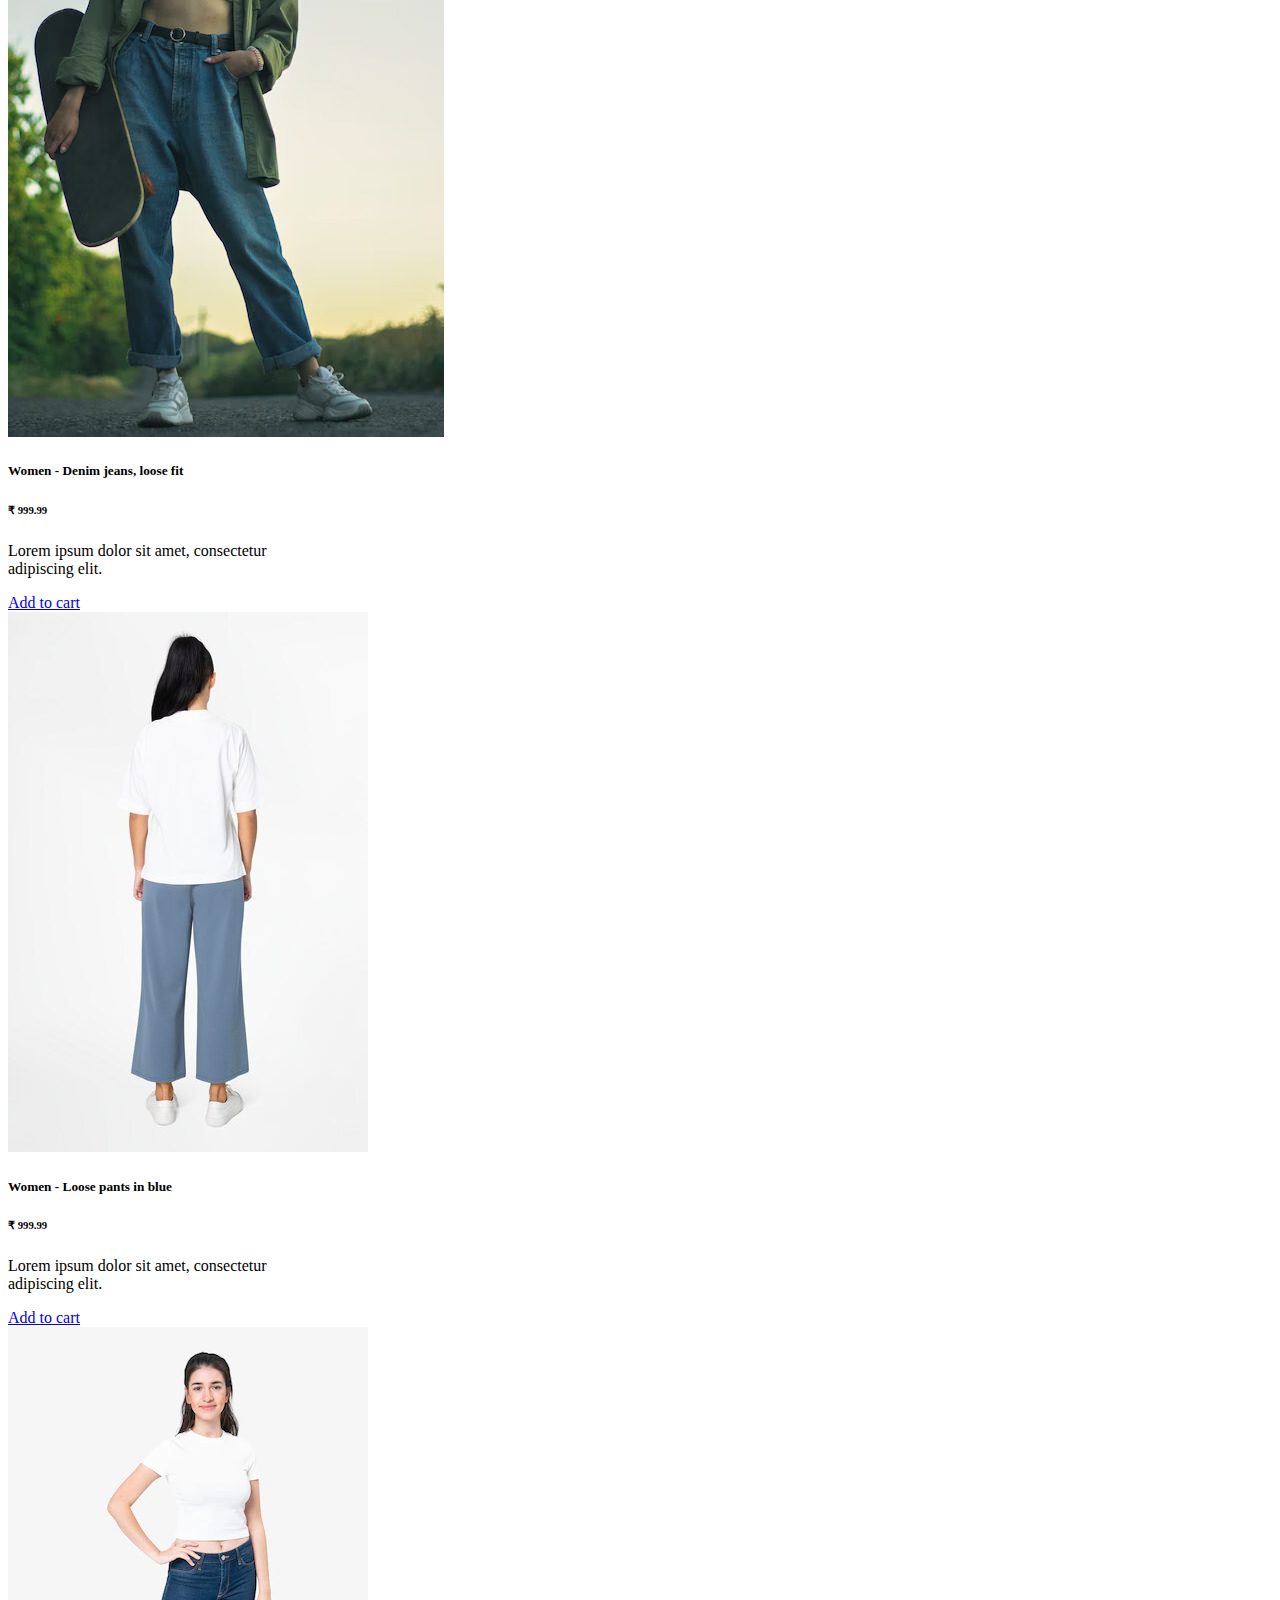
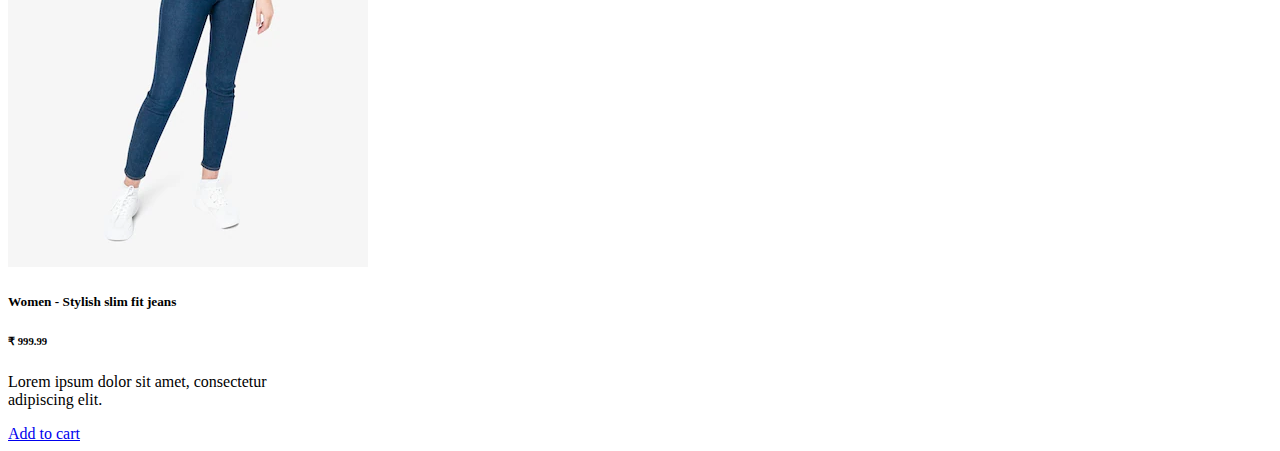
<file: women/women_pants.html>
<!DOCTYPE html>
<html lang="en">

<head>
  <meta charset="UTF-8">
  <meta http-equiv="X-UA-Compatible" content="IE=edge">
  <meta name="viewport" content="width=device-width, initial-scale=1.0">
  <title>Women/Pants | E-Store</title>
  <script src="https://code.jquery.com/jquery-3.6.1.min.js"
    integrity="sha256-o88AwQnZB+VDvE9tvIXrMQaPlFFSUTR+nldQm1LuPXQ=" crossorigin="anonymous"></script>
  <!-- Favicon Include -->
  <link rel="icon" type="image/x-icon" href="../favicon_io/favicon.ico">
</head>
<!-- Dynamically added Header and Footer files -->
<script>
  $(function () {
    $("header").load("../include/header.html");
    $("footer").load("../include/footer.html")
  });
</script>

<body class="primary-color">
  <header></header>

  <main class="container my-5">
    <div class="h3 text-center font-weight-bold"><u>Women/Pants</u></div>
    <div class="products-container my-5">
      <div class="card" style="width: 18rem;" id="card-1">
        <img src="../images/women/black-pant.webp" class="card-img-top" alt="...">
        <div class="card-body">
          <h5 class="card-title font-weight-bold">Women - Stylish black pants</h5>
          <h6 class="card-price font-weight-bold">&#8377; 999.99</h6>
          <p class="card-text">Lorem ipsum dolor sit amet, consectetur adipiscing elit.</p>
          <a href="./cart.html" class="btn btn-primary btn-warning featured-btn"><i
              class="fa-solid fa-cart-shopping"></i> Add to
            cart</a>
        </div>
      </div>
      <div class="card" style="width: 18rem;" id="card-1">
        <img src="../images/women/brown-pant.webp" class="card-img-top" alt="...">
        <div class="card-body">
          <h5 class="card-title font-weight-bold">Women - Regular fit brown pants</h5>
          <h6 class="card-price font-weight-bold">&#8377; 999.99</h6>
          <p class="card-text">Lorem ipsum dolor sit amet, consectetur adipiscing elit.</p>
          <a href="./cart.html" class="btn btn-primary btn-warning featured-btn"><i
              class="fa-solid fa-cart-shopping"></i> Add to
            cart</a>
        </div>
      </div>
      <div class="card" style="width: 18rem;" id="card-1">
        <img src="../images/women/loose-jeans.jpg" class="card-img-top" alt="...">
        <div class="card-body">
          <h5 class="card-title font-weight-bold">Women - Denim jeans, loose fit</h5>
          <h6 class="card-price font-weight-bold">&#8377; 999.99</h6>
          <p class="card-text">Lorem ipsum dolor sit amet, consectetur adipiscing elit.</p>
          <a href="./cart.html" class="btn btn-primary btn-warning featured-btn"><i
              class="fa-solid fa-cart-shopping"></i> Add to
            cart</a>
        </div>
      </div>
      <div class="card" style="width: 18rem;" id="card-1">
        <img src="../images/women/loose-pant.jpg" class="card-img-top" alt="...">
        <div class="card-body">
          <h5 class="card-title font-weight-bold">Women - Loose pants in blue</h5>
          <h6 class="card-price font-weight-bold">&#8377; 999.99</h6>
          <p class="card-text">Lorem ipsum dolor sit amet, consectetur adipiscing elit.</p>
          <a href="./cart.html" class="btn btn-primary btn-warning featured-btn"><i
              class="fa-solid fa-cart-shopping"></i> Add to
            cart</a>
        </div>
      </div>

      <div class="card" style="width: 18rem;" id="card-1">
        <img src="../images/women/slim-fit-jeans.webp" class="card-img-top" alt="...">
        <div class="card-body">
          <h5 class="card-title font-weight-bold">Women - Stylish slim fit jeans</h5>
          <h6 class="card-price font-weight-bold">&#8377; 999.99</h6>
          <p class="card-text">Lorem ipsum dolor sit amet, consectetur adipiscing elit.</p>
          <a href="./cart.html" class="btn btn-primary btn-warning featured-btn"><i
              class="fa-solid fa-cart-shopping"></i> Add to
            cart</a>
        </div>
      </div>
    </div>
    </div>
  </main>

  <footer class="bg-dark"></footer>
</body>

</html>
</file>
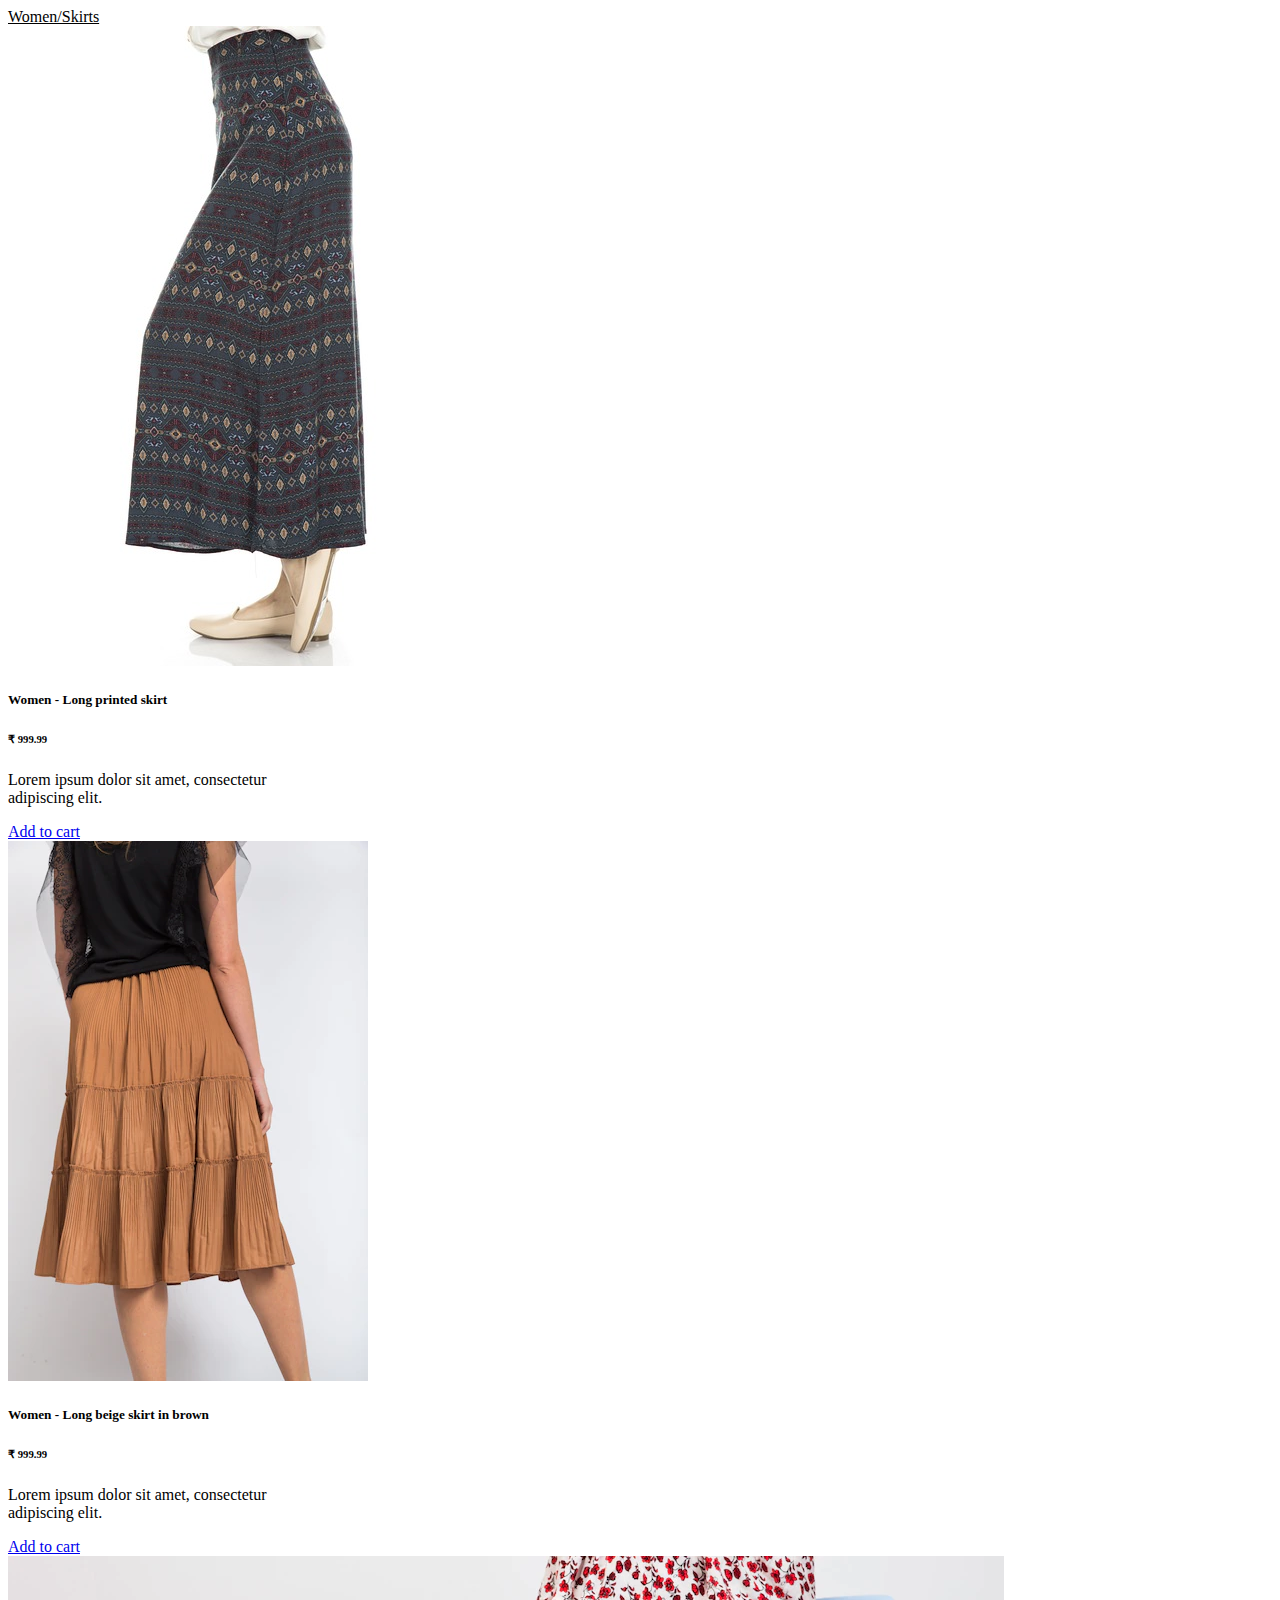
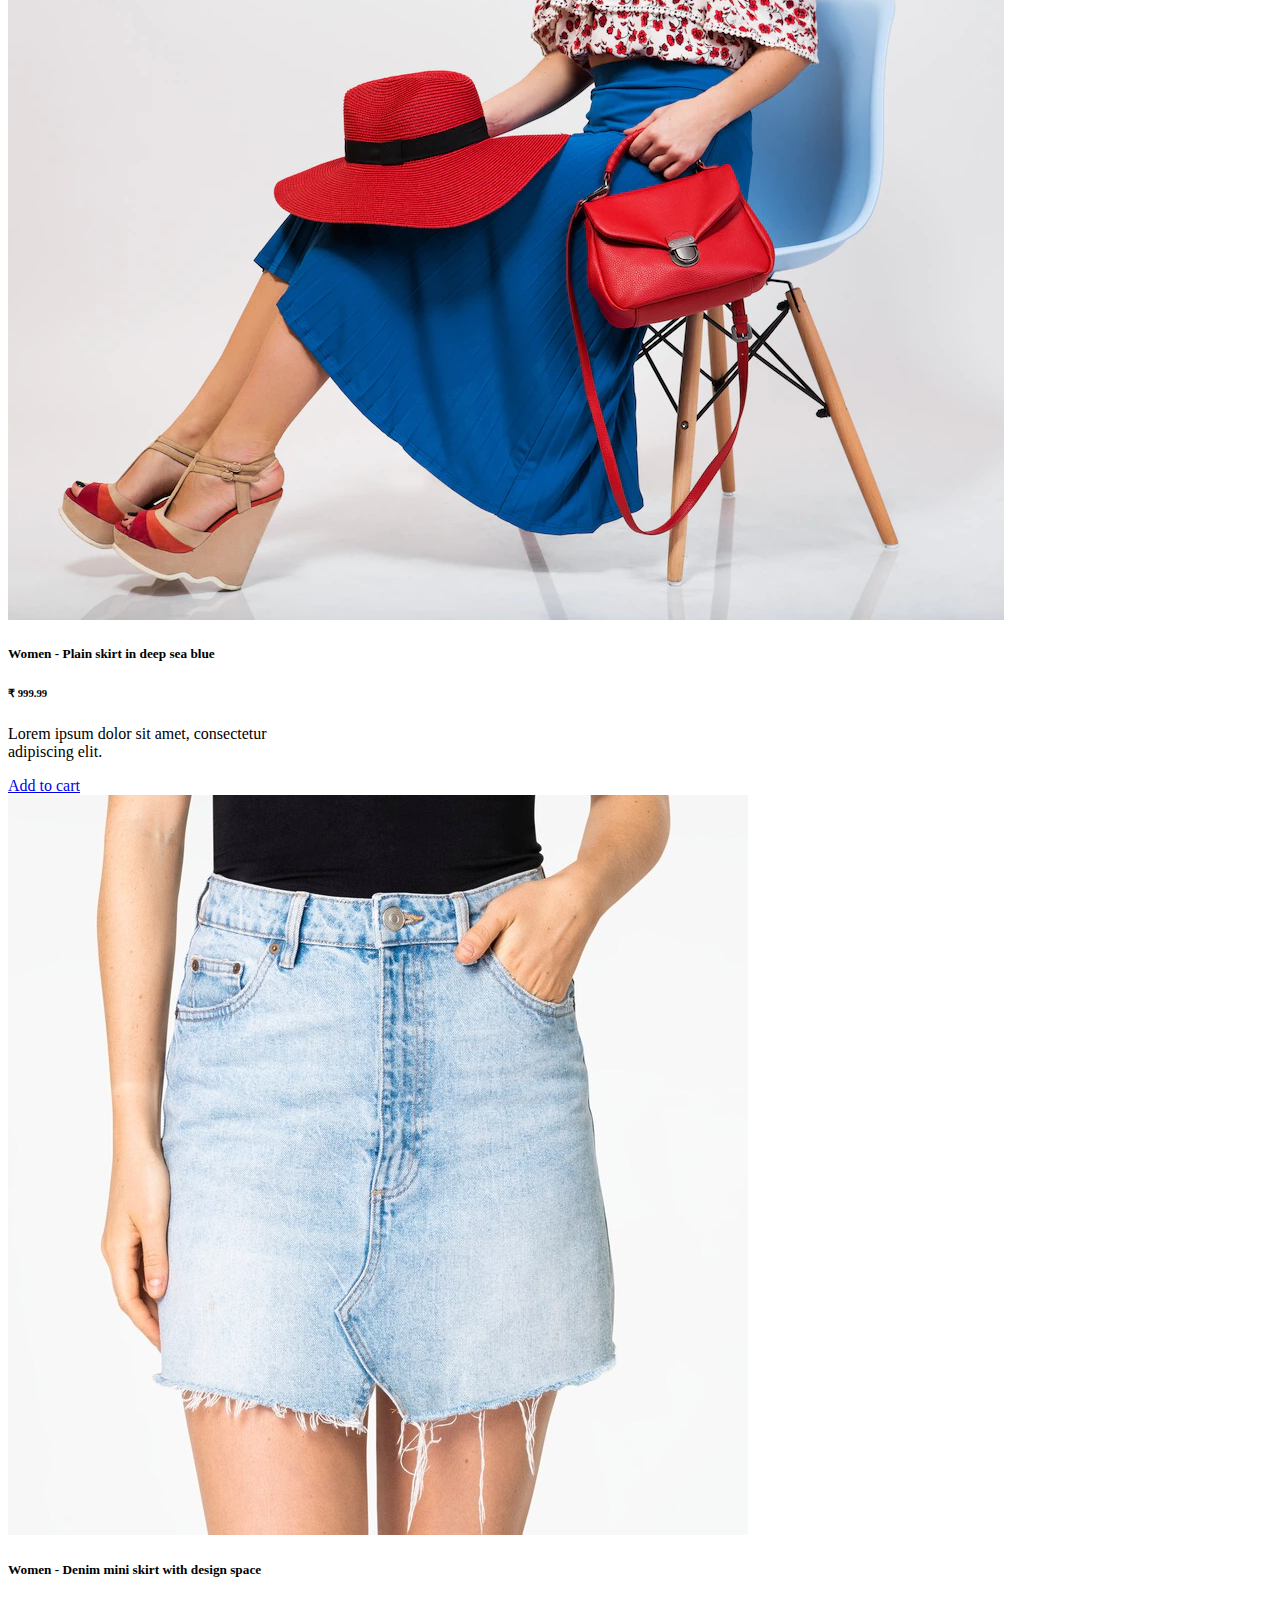
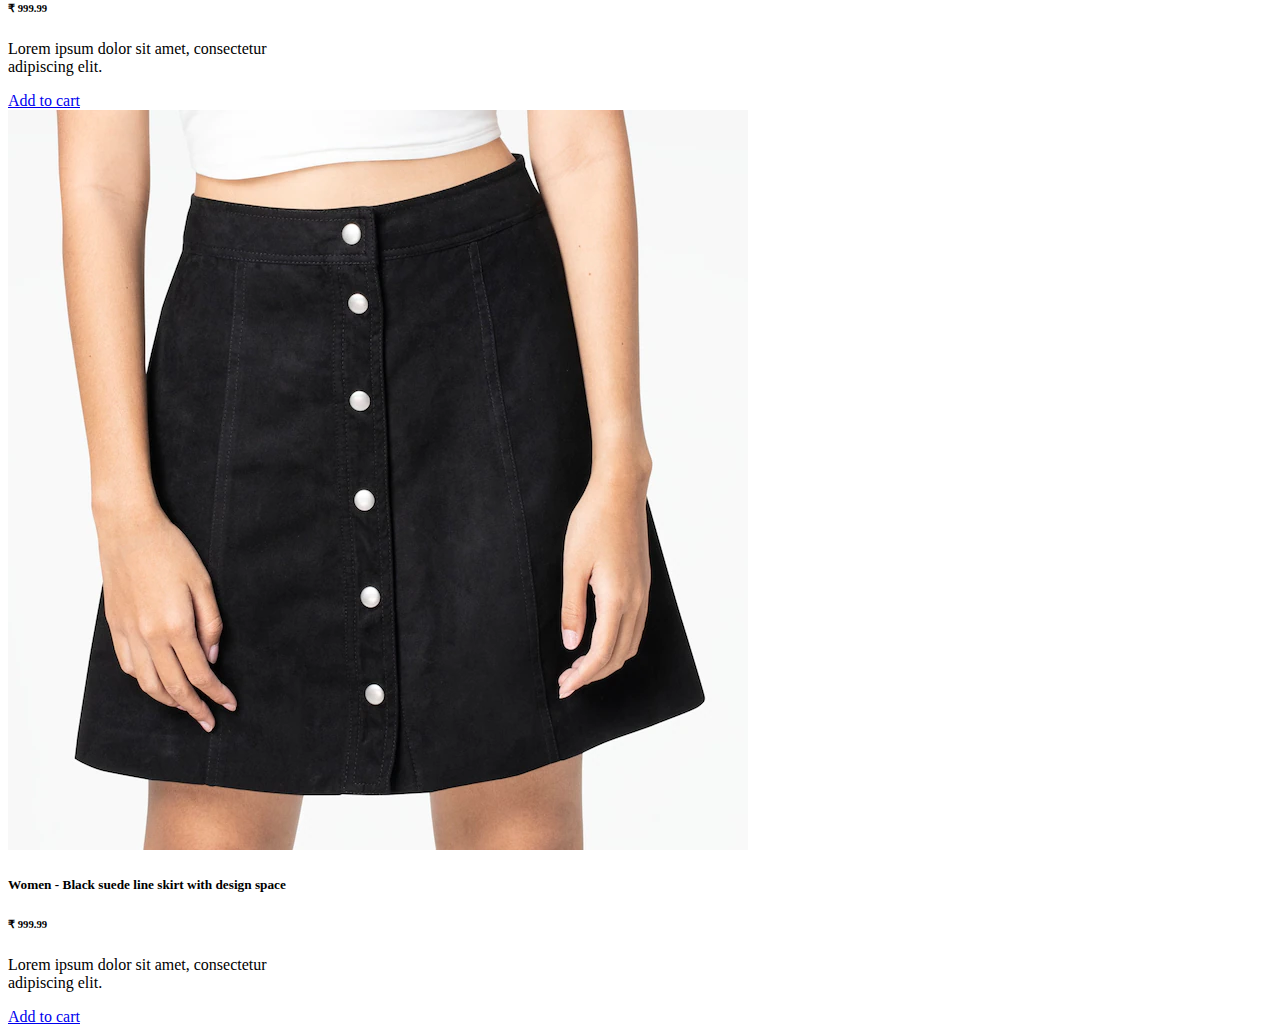
<file: women/women_skirts.html>
<!DOCTYPE html>
<html lang="en">

<head>
  <meta charset="UTF-8">
  <meta http-equiv="X-UA-Compatible" content="IE=edge">
  <meta name="viewport" content="width=device-width, initial-scale=1.0">
  <title>Women/Skirts | E-Store</title>
  <script src="https://code.jquery.com/jquery-3.6.1.min.js"
    integrity="sha256-o88AwQnZB+VDvE9tvIXrMQaPlFFSUTR+nldQm1LuPXQ=" crossorigin="anonymous"></script>
  <!-- Favicon Include -->
  <link rel="icon" type="image/x-icon" href="../favicon_io/favicon.ico">
</head>
<!-- Dynamically added Header and Footer files -->
<script>
  $(function () {
    $("header").load("../include/header.html");
    $("footer").load("../include/footer.html")
  });
</script>

<body class="primary-color">
  <header></header>

  <main class="container my-5">
    <div class="h3 text-center font-weight-bold"><u>Women/Skirts</u></div>
    <div class="products-container my-5">
      <div class="card" style="width: 18rem;" id="card-1">
        <img src="../images/women/long-printed-skirt.jpg" class="card-img-top" alt="...">
        <div class="card-body">
          <h5 class="card-title font-weight-bold">Women - Long printed skirt</h5>
          <h6 class="card-price font-weight-bold">&#8377; 999.99</h6>
          <p class="card-text">Lorem ipsum dolor sit amet, consectetur adipiscing elit.</p>
          <a href="./cart.html" class="btn btn-primary btn-warning featured-btn"><i
              class="fa-solid fa-cart-shopping"></i> Add to
            cart</a>
        </div>
      </div>
      <div class="card" style="width: 18rem;" id="card-1">
        <img src="../images/women/brown-skirt.webp" class="card-img-top" alt="...">
        <div class="card-body">
          <h5 class="card-title font-weight-bold">Women - Long beige skirt in brown</h5>
          <h6 class="card-price font-weight-bold">&#8377; 999.99</h6>
          <p class="card-text">Lorem ipsum dolor sit amet, consectetur adipiscing elit.</p>
          <a href="./cart.html" class="btn btn-primary btn-warning featured-btn"><i
              class="fa-solid fa-cart-shopping"></i> Add to
            cart</a>
        </div>
      </div>
      <div class="card" style="width: 18rem;" id="card-1">
        <img src="../images/women/blue-skirt.webp" class="card-img-top" alt="...">
        <div class="card-body">
          <h5 class="card-title font-weight-bold">Women - Plain skirt in deep sea blue</h5>
          <h6 class="card-price font-weight-bold">&#8377; 999.99</h6>
          <p class="card-text">Lorem ipsum dolor sit amet, consectetur adipiscing elit.</p>
          <a href="./cart.html" class="btn btn-primary btn-warning featured-btn"><i
              class="fa-solid fa-cart-shopping"></i> Add to
            cart</a>
        </div>
      </div>
      <div class="card" style="width: 18rem;" id="card-1">
        <img src="../images/women/blue-denim-skirt.jpg" class="card-img-top" alt="...">
        <div class="card-body">
          <h5 class="card-title font-weight-bold">Women - Denim mini skirt with design space</h5>
          <h6 class="card-price font-weight-bold">&#8377; 999.99</h6>
          <p class="card-text">Lorem ipsum dolor sit amet, consectetur adipiscing elit.</p>
          <a href="./cart.html" class="btn btn-primary btn-warning featured-btn"><i
              class="fa-solid fa-cart-shopping"></i> Add to
            cart</a>
        </div>
      </div>
      <div class="card" style="width: 18rem;" id="card-1">
        <img src="../images/women/black-skirt.webp" class="card-img-top" alt="...">
        <div class="card-body">
          <h5 class="card-title font-weight-bold">Women - Black suede line skirt with design space</h5>
          <h6 class="card-price font-weight-bold">&#8377; 999.99</h6>
          <p class="card-text">Lorem ipsum dolor sit amet, consectetur adipiscing elit.</p>
          <a href="./cart.html" class="btn btn-primary btn-warning featured-btn"><i
              class="fa-solid fa-cart-shopping"></i> Add to
            cart</a>
        </div>
      </div>
    </div>
  </main>

  <footer class="bg-dark"></footer>
</body>

</html>
</file>
<file: css/style.css>
@import url("https://fonts.googleapis.com/css2?family=Montserrat&display=swap");
body {
  overflow-x: hidden;
  font-family: "Montserrat", sans-serif;
}

/* ---HEADER AND NAV CSS--- */
.primary-color {
  background-color: rgb(245, 250, 245) !important;
}

.navbar-collapse ul {
  width: 100%;
}
.navbar-collapse .active {
  border-bottom: 3px solid #343a40;
}

.navbar-collapse .links:hover {
  border-bottom: 3px solid #343a40;
}

#login-btn {
  border: 1px solid #343a40;
  background-color: #343a40;
  color: white;
  border-radius: 3px;
  transition: background-color 0.3s, color 0.2s;
}
#login-btn:hover {
  background-color: white;
  color: #343a40 !important;
}

#header-one {
  max-width: 100%;
  display: grid;
  grid-template-columns: 10% 60% 5% 5%;
  grid-template-rows: auto;
  column-gap: 5%;
  align-items: center;
  justify-content: center;
  justify-items: center;
}

#login-icon {
  display: none;
}

@media screen and (max-width: 768px) and (min-width: 400px) {
  #header-one {
    max-width: 100%;
    display: grid;
    grid-template-columns: 2fr 1fr 1fr;
    grid-template-rows: repeat(2, 1fr);
    column-gap: auto;
    align-items: center;
    justify-content: center;
    justify-items: center;
  }

  #item-2 {
    grid-row-start: 2;
    grid-row-end: 3;
    grid-column-start: 1;
    grid-column-end: 4;
  }

  #login-icon {
    display: block;
    font-size: 1.5rem;
  }

  #login-btn {
    display: none;
  }
}

/* -----FEATURED PRODUCTS CSS----- */

#featured-products {
  padding: 0 5%;
}

.carousel-item .row .col-lg-3 {
  display: flex;
  flex-direction: row;
  justify-content: center;
}

@media screen and (max-width: 992px) and (min-width: 768px) {
  #card-3,
  #card-4,
  #card-7,
  #card-8,
  #card-11,
  #card-12 {
    display: none;
  }

  .carousel-item .row .col-md-6 {
    display: flex;
    flex-direction: row;
    justify-content: center;
  }
}

.prev-arrow,
.next-arrow {
  background-color: #2b2f33;
  font-size: 2vw;
  padding: 0 5%;
  border-radius: 5px;
  color: goldenrod;
}

@media screen and (max-width: 767px) and (min-width: 400px) {
  .navbar-collapse .links:hover {
    border-bottom: none;
  }
  #card-2,
  #card-3,
  #card-4,
  #card-6,
  #card-7,
  #card-8,
  #card-10,
  #card-11,
  #card-12 {
    display: none;
  }

  .carousel-item .row .col-sm-12 {
    display: flex;
    flex-direction: row;
    justify-content: center;
  }
}

.card-img-top {
  width: 100%;
  height: 35vh;
}

/* -----FOOTER CSS----- */

footer {
  display: flex;
  flex-direction: column;
  justify-content: center;
}

footer > div {
  width: 80%;
}

#footer-links {
  border-bottom: 1px solid gray;
  text-align: center;
}

@media screen and (max-width: 768px) and (min-width: 400px) {
  #footer-links {
    flex-direction: column;
  }
}

/* ---LOGIN CSS--- */
#login-success,
#login-fail {
  display: none;
}

/* ------CART CSS------ */
#cart-container {
  display: flex;
  flex-direction: row;
}

.list-group-item {
  display: grid !important;
  grid-template-columns: 1fr 2fr;
  grid-template-rows: auto;
  align-items: center;
}

.cart-img {
  width: 5rem;
  height: 6rem;
}

@media screen and (max-width: 992px) and (min-width: 768px) {
  #cart-container {
    flex-direction: column;
  }
}

@media screen and (max-width: 768px) and (min-width: 400px) {
  #cart-container {
    flex-direction: column;
  }
}

/* --PRODUCTS CONTAINER DISPLAY CSS-- */

.products-container {
  display: grid;
  grid-template-columns: repeat(auto-fit, minmax(18rem, 1fr));
  grid-template-rows: auto;
  row-gap: 3rem;
  justify-items: center;
}
</file>
